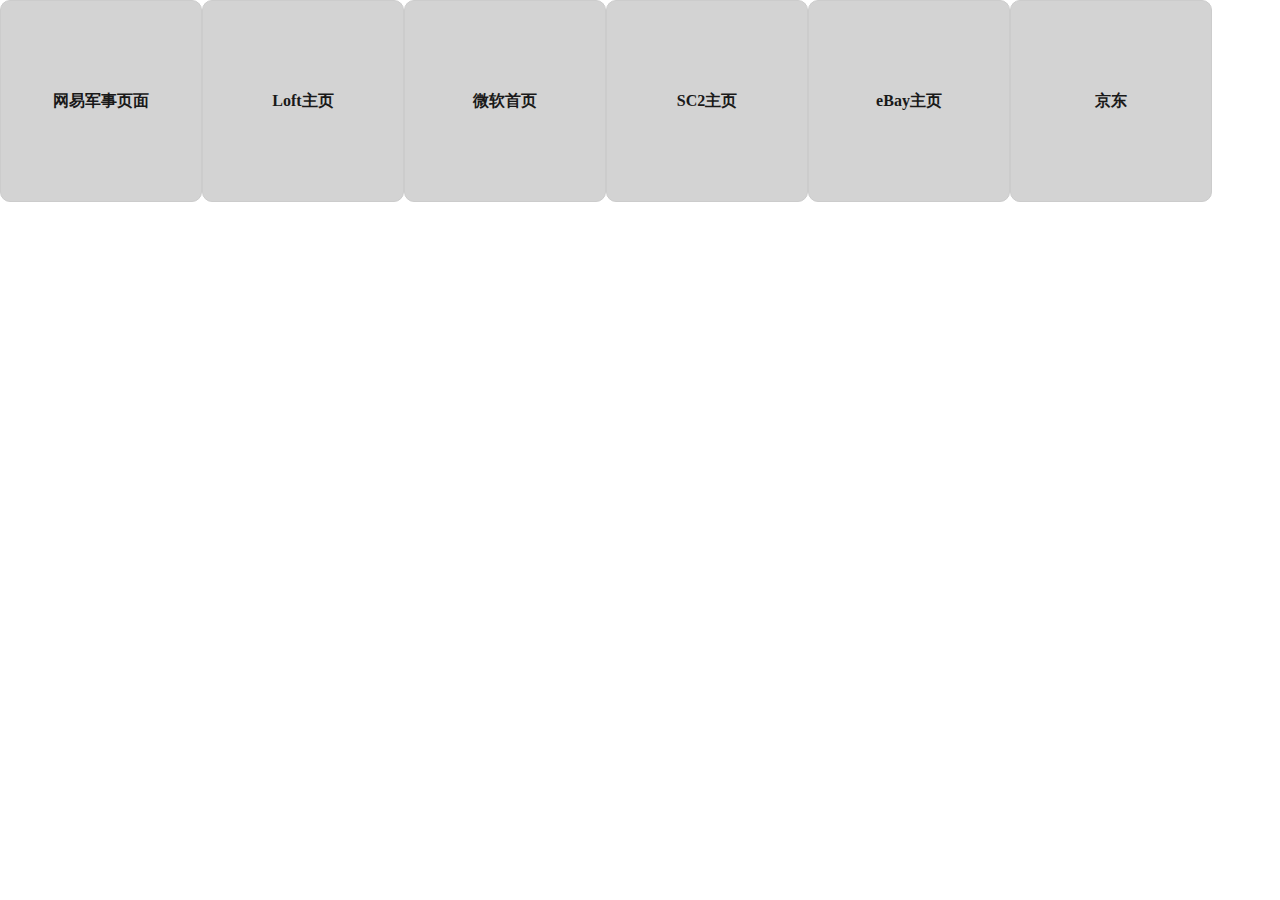
<file: Web/html/index.html>
<html>
	<head>
		<meta content="text/html; charset=utf-8" http-equiv="Content-Type">	
		<link rel="stylesheet" type="text/css" href="qq/css/index.css"></link>

	</head>
	<body>

	<div><a href="qq/index.html" class="classA">网易军事页面</a>
	<div><a href="qq/Loft.html" class="classA">Loft主页</a>
	<div><a href="qq/Microsoft.html" class="classA">微软首页</a>
	<div><a href="qq/Sc2.html" class="classA">SC2主页</a>
	<div><a href="qq/eBay.html" class="classA">eBay主页</a>
	<div><a href="qq/jd.html" class="classA">京东</a>
</div>
</body>
</html>
</file>
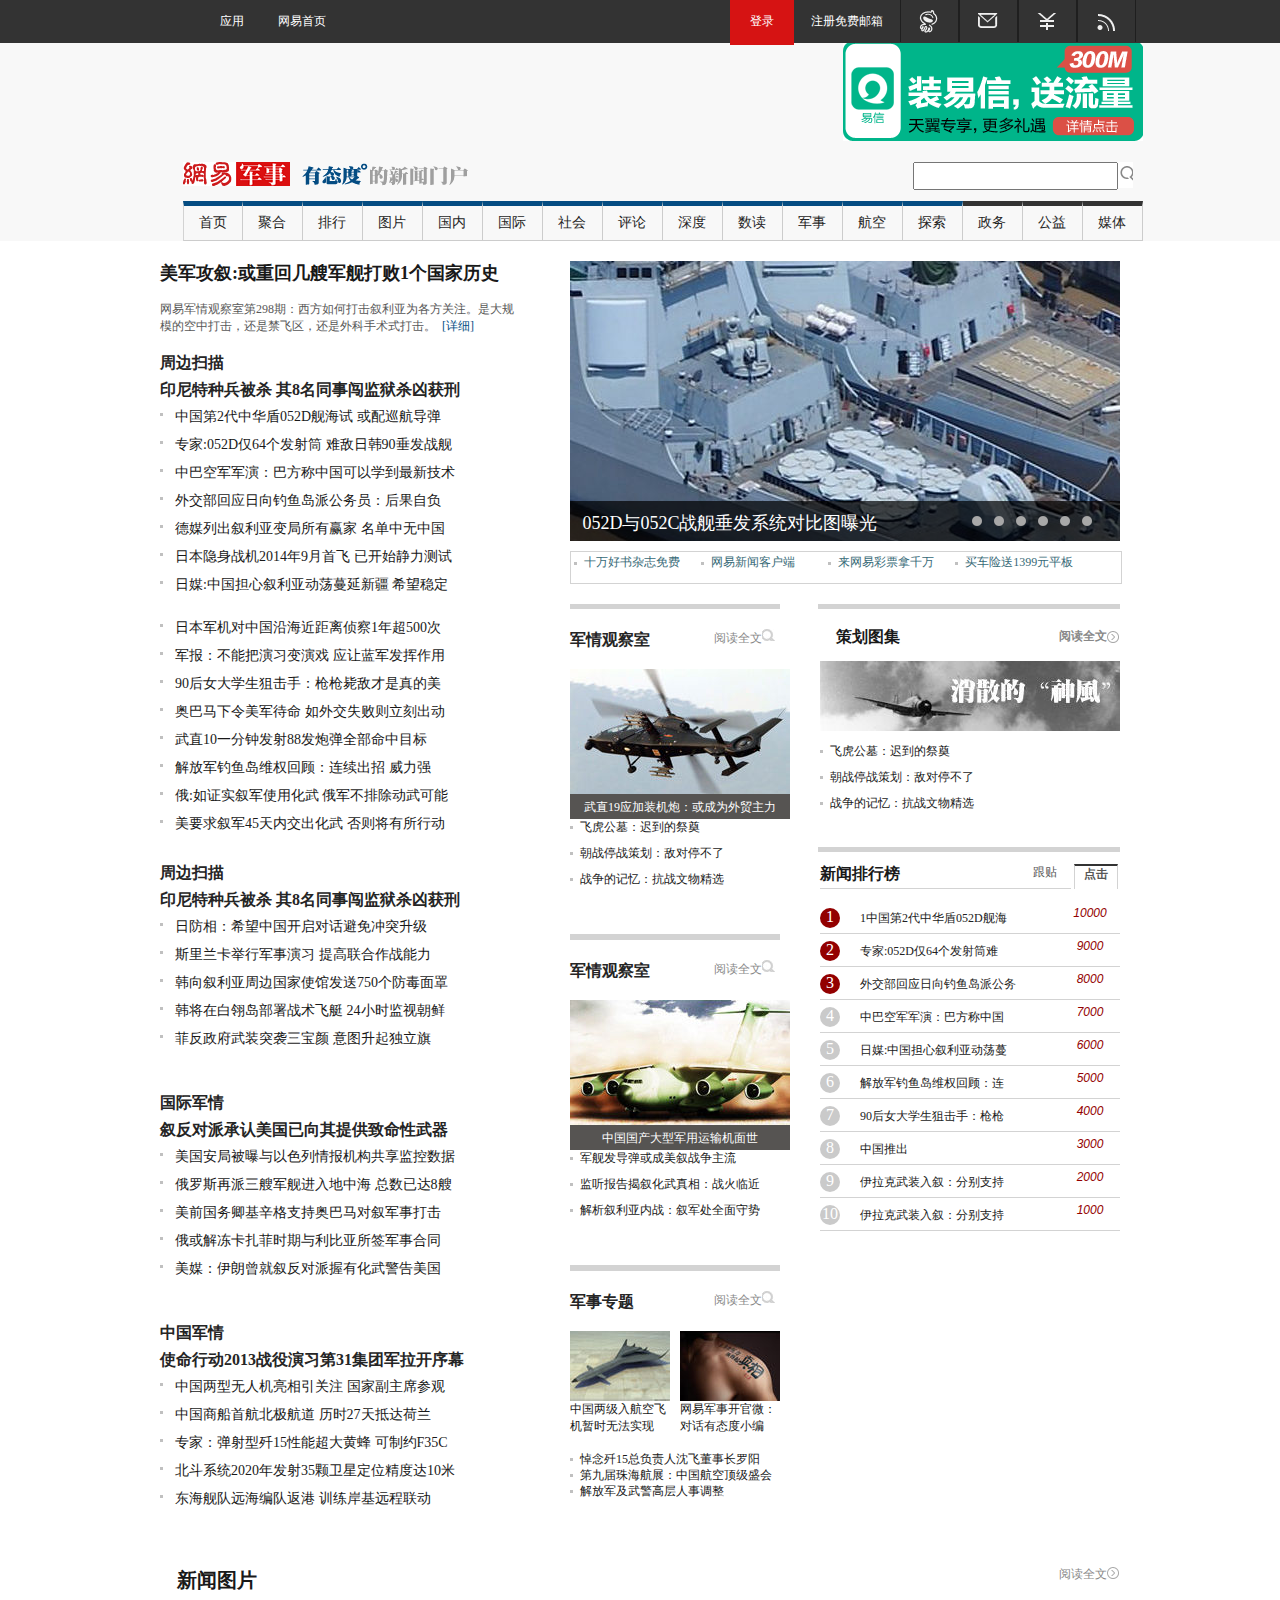
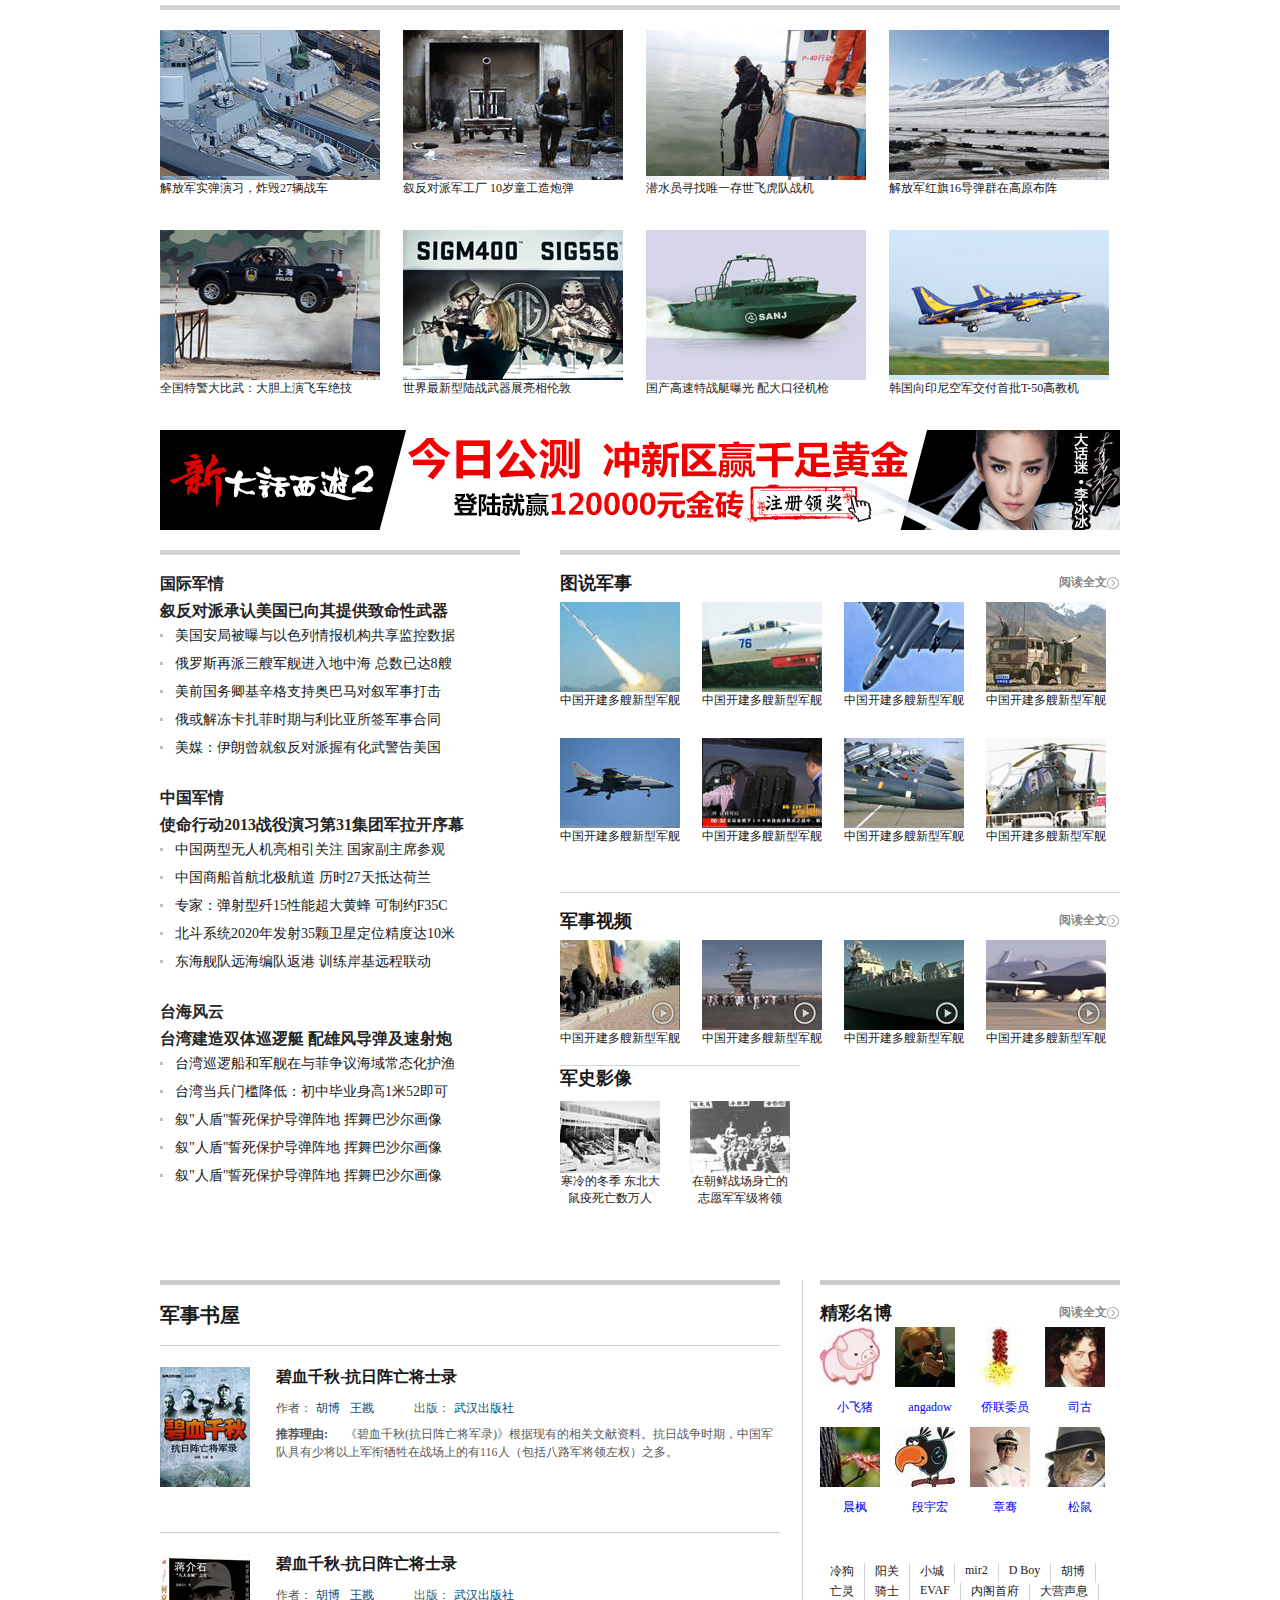
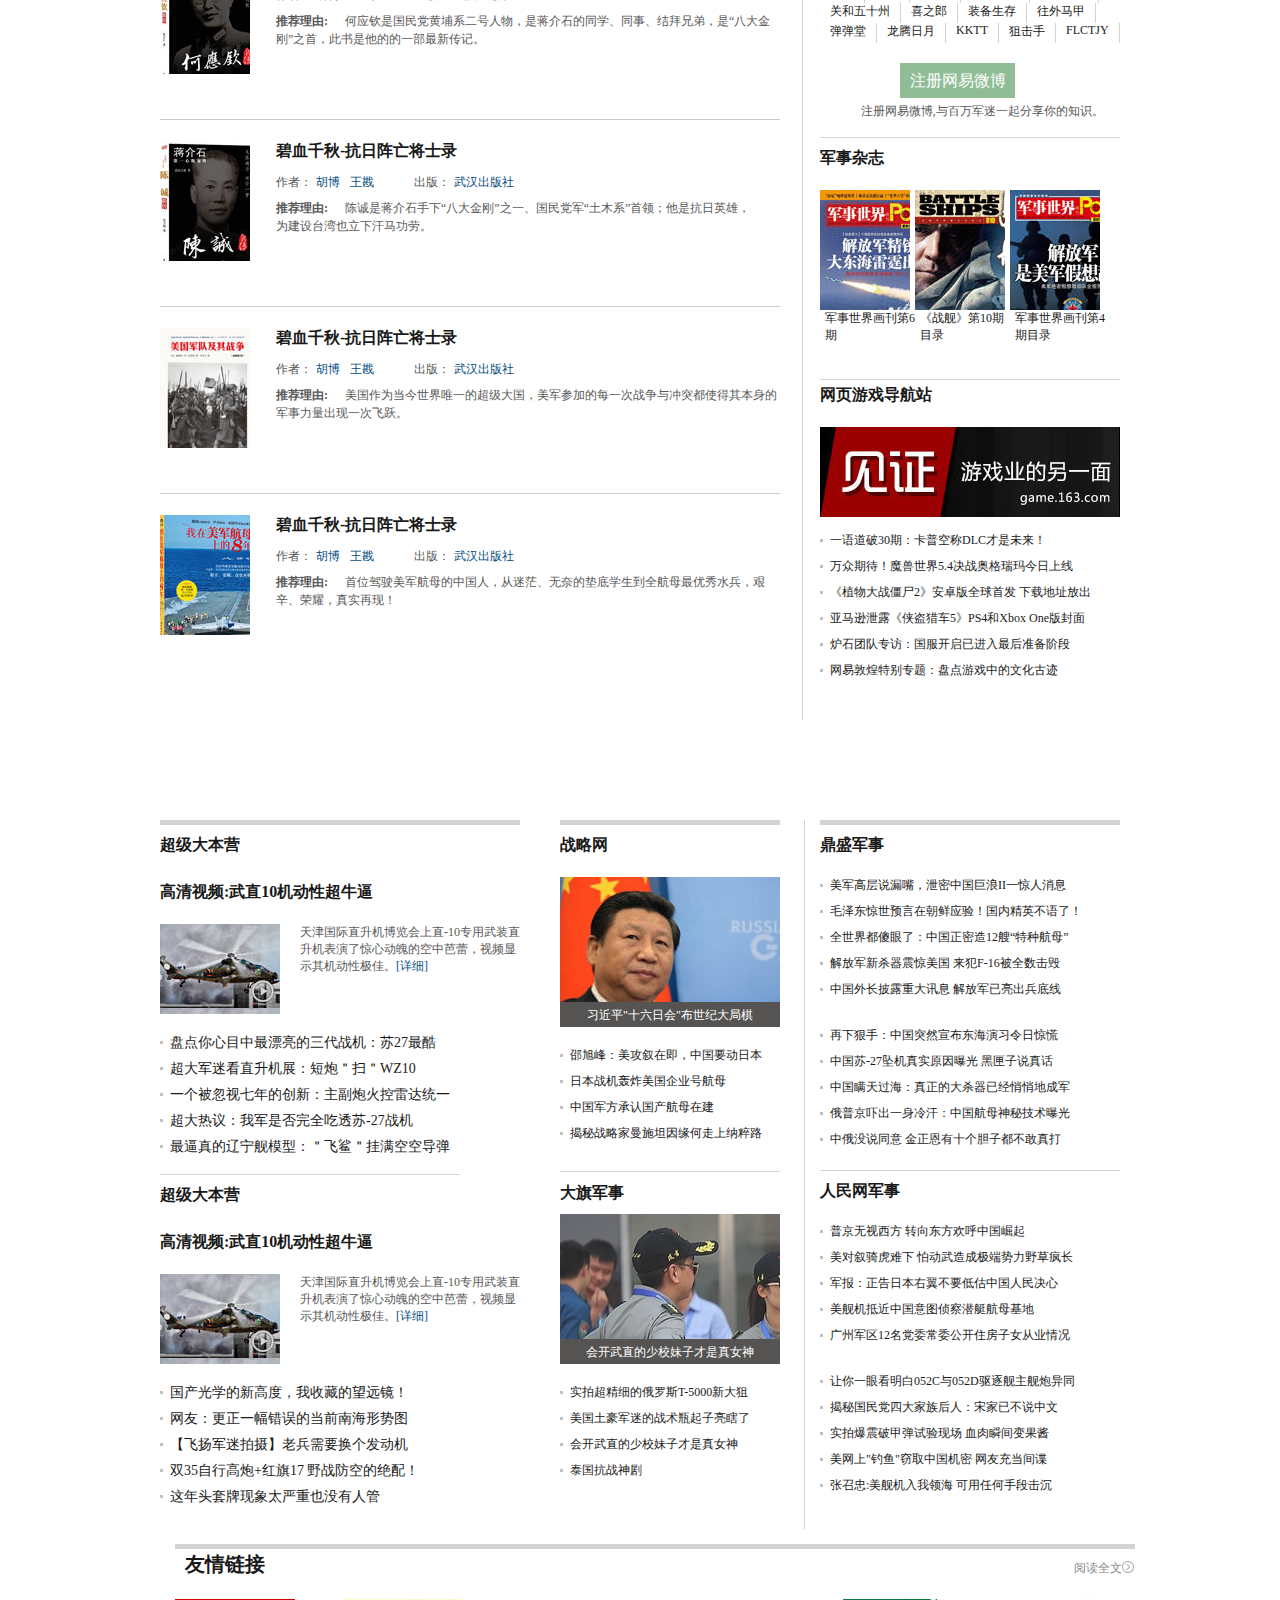
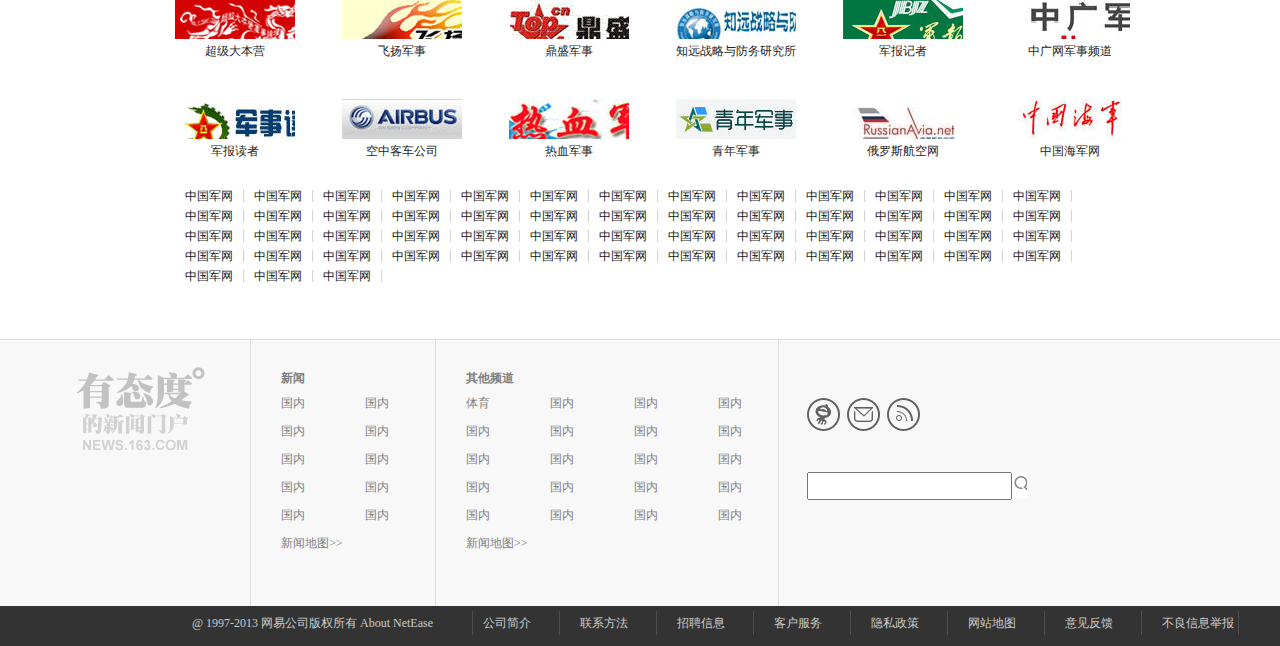
<file: Web/html/qq/index.html>
<html>
	<head>
		<meta content="text/html; charset=utf-8" http-equiv="Content-Type">	
		<link rel="stylesheet" type="text/css" href="css/index.css"></link>
		<script type="text/javascript" src="js/jQuery.js"></script>
		<script type="text/javascript" src="js/js.js"></script>
	</head>

	<body>
		<div id="TopNavi_all">
			<a id="TopNavi_yingyong"   href="#" class="topfont"   onmouseover="backgroundchange(9);" onmouseout="backgroundchange(10);">
			<div id="TopNavi_yingyong_dropdown">
				<div href="#" class="TopNavi_yingyong_d" id="TopNavi_yingyong_d_1">
					网易新闻
				</div>
				<div href="#" class="TopNavi_yingyong_d" id="TopNavi_yingyong_d_2">
					网易云音乐
				</div>
				<div href="#" class="TopNavi_yingyong_d" id="TopNavi_yingyong_d_3">
					网易云阅读
				</div>
				<div href="#" class="TopNavi_yingyong_d" id="TopNavi_yingyong_d_4">
					有道云笔记
				</div>
				<div href="#" class="TopNavi_yingyong_d" id="TopNavi_yingyong_d_5">
					网易花田
				</div>
				<div href="#" class="TopNavi_yingyong_d" id="TopNavi_yingyong_d_6">
					网易公开课
				</div>
				<div href="#" class="TopNavi_yingyong_d" id="TopNavi_yingyong_d_7">
					网易彩票
				</div>
				<div href="#" class="TopNavi_yingyong_d" id="TopNavi_yingyong_d_8">
					有道词典
				</div>
			</div>
				应用</a>

			<a id="TopNavi_swsy"  href="#" class="topfont">网易首页</a>
			<div class="top_image_1" id="div"   onmouseover="backgroundchange(1);" onmouseout="backgroundchange(2);"><a class="top_a" id="top_image_4" href="#" ></a></div>
			<div class="top_image" id="div2"   onmouseover="backgroundchange(3);" onmouseout="backgroundchange(4);"><a class="top_a" id="top_image_3"  href="#" >
			</a></div>
			<div class="top_image" id="div3"   onmouseover="backgroundchange(5);" onmouseout="backgroundchange(6);"><a class="top_a" id="top_image_2"  href="#" ></a></div>
			<div class="top_image" id="div4"   onmouseover="backgroundchange(7);" onmouseout="backgroundchange(8);"><a class="top_a" id="top_image_f"  href="#"></a></div>
			<a id="top_youxiang" onmouseover="test(1);" href="#">注册免费邮箱</a>
			<a id="top_denglu" href="#" onmouseover="test(1);" onmouseout="test(0);"   >
				<div id="TopNavi_yingyong_d_denglu">
					<div id="TopNavi_yingyong_d_dengluTitle">网易邮箱/通行证用户可直接登录</div>
					<input type="text" class="denglu_txt" id="youxiang" value="网易通行证/登录邮箱"/>
					<input type="text" class="denglu_txt" id="pwd" value="请输入密码"/>
					<div id="check">
					<input type="checkbox" id="checkbox1" />
					十天内免登陆
					<div id="forgetpwd">忘记密码？</div>
					<div id="button_dl" >登录</div>
					</div>
				</div>
				登录</a>
		</div>
	<div id="head">
		<div id="Head_js">
			<a id="afirst" href="#">新闻</a>
			<a class="first" href="">体育</a>
			<a class="first" href="">体育</a>
			<a class="first" href="">体育</a>
			<a class="first" href="">体育</a>
			<a class="first" href="">体育</a>
			<a class="first" href="">体育</a>
			<a class="first" href="">体育</a>
			<a class="first" href="">体育</a>
			<a class="first" href="">体育</a>
			<a class="first" href="">体育</a>
			<a class="first" href="">体育</a>
			<a class="first" href="">体育</a>
			<a class="first" href="">体育</a>
			<a class="first" href="">体育</a>
			<a class="first" href="">体育</a>
			<a class="first" href="">体育</a>
			<a class="first" href="">体育</a>
			<a class="first" href="">体育</a>
			<a class="first" href="">体育</a>
			<a class="first" href="">体育</a>
			<a class="first" href="">体育</a>
			<a class="first" href="">体育</a>
			<a id="last" href="#">体育</a>		
		</div>
		<div id="Head_Guanggao">
			<a id="Head_Guanggao_image_left"></a>
			<a id="Head_Guanggao_image_right"></a>
		</div>	
		<div id="Channel">	
			<a id="Channel_image_left"></a>
			<a id="Channel_image_left_2"></a>
			<div id="btnsearch">
				<div id="search_text">
					<input type="text" class="text" ></input>
				</div> 
				<div id="search_image"></div>
			</div>
		</div>
		<div id="daohang">
			<a href="#" id="dfirst">首页</a>
			<a href="#" class="d">聚合</a>
			<a href="#" class="d">排行</a>
			<a href="#" class="d">图片</a>
			<a href="#" class="d">国内</a>
			<a href="#" class="d">国际</a>
			<a href="#" class="d">社会</a>
			<a href="#" class="d">评论</a>
			<a href="#" class="d">深度</a>
			<a href="#" class="d">数读</a>
			<a href="#" class="d">军事</a>
			<a href="#" class="d">航空</a>
			<a href="#" class="d">探索</a>
			<a href="#" class="d2">政务</a>
			<a href="#" class="d2">公益</a>
			<a href="#" class="d2">媒体</a>
		</div>
	</div>
		<div id="area">
		<div id="a_blank"></div>
			<div id="main_col_left">
					<div id="newstop">
						<a id="new_up">
							美军攻叙:或重回几艘军舰打败1个国家历史
						</a>
						<div id="new_down">
							网易军情观察室第298期：西方如何打击叙利亚为各方关注。是大规模的空中打击，还是禁飞区，还是外科手术式打击。&nbsp;
							<a href="#" id="new_a">[详细]</a>
						</div>
					</div>
					<div class="lmdiv2">
						<div id="new_title"><a href="" class="new_t_a">周边扫描</a></div>
						<div id="new_title"><a href="" class="new_t_a" >印尼特种兵被杀 其8名同事闯监狱杀凶获刑</a></div>
					<li id="lmli">	<a href="#" id="lma">中国第2代中华盾052D舰海试 或配巡航导弹</a></li>
					<li id="lmli">	<a href="#" id="lma">专家:052D仅64个发射筒 难敌日韩90垂发战舰</a></li>
					<li id="lmli">	<a href="#" id="lma">中巴空军军演：巴方称中国可以学到最新技术</a></li>
					<li id="lmli">	<a href="#" id="lma">外交部回应日向钓鱼岛派公务员：后果自负</a></li>
					<li id="lmli">	<a href="#" id="lma">德媒列出叙利亚变局所有赢家 名单中无中国</a></li>
					<li id="lmli">	<a href="#" id="lma">日本隐身战机2014年9月首飞 已开始静力测试</a></li>
					<li id="lmli">	<a href="#" id="lma">日媒:中国担心叙利亚动荡蔓延新疆 希望稳定</a></li>

				

					<li id="lmli" class="margintop">	<a href="#" id="lma">日本军机对中国沿海近距离侦察1年超500次</a></li>
					
					<li id="lmli">	<a href="#" id="lma">军报：不能把演习变演戏 应让蓝军发挥作用</a></li>
					<li id="lmli">	<a href="#" id="lma">90后女大学生狙击手：枪枪毙敌才是真的美</a></li>
					<li id="lmli">	<a href="#" id="lma">奥巴马下令美军待命 如外交失败则立刻出动</a></li>
					<li id="lmli">	<a href="#" id="lma">武直10一分钟发射88发炮弹全部命中目标</a></li>
					<li id="lmli">	<a href="#" id="lma">解放军钓鱼岛维权回顾：连续出招 威力强</a></li>
					<li id="lmli">	<a href="#" id="lma">俄:如证实叙军使用化武 俄军不排除动武可能</a></li>
					<li id="lmli">	<a href="#" id="lma">美要求叙军45天内交出化武 否则将有所行动</a></li>
				
				

					</div>
				
					<div class="lmdiv">
						<div id="new_title"><a href="" class="new_t_a">周边扫描</a></div>
						<div id="new_title"><a href="" class="new_t_a" >印尼特种兵被杀 其8名同事闯监狱杀凶获刑</a></div>
					<li id="lmli">	<a href="#" id="lma">日防相：希望中国开启对话避免冲突升级</a></li>
					<li id="lmli">	<a href="#" id="lma">斯里兰卡举行军事演习 提高联合作战能力</a></li>
					<li id="lmli">	<a href="#" id="lma">韩向叙利亚周边国家使馆发送750个防毒面罩</a></li>
					<li id="lmli">	<a href="#" id="lma">韩将在白翎岛部署战术飞艇 24小时监视朝鲜</a></li>
					<li id="lmli">	<a href="#" id="lma">菲反政府武装突袭三宝颜 意图升起独立旗</a></li>
					</div>
					<div class="lmdiv">
					<div id="new_title"><a href="" class="new_t_a">国际军情</a></div>
					<div id="new_title"><a href="" class="new_t_a" >叙反对派承认美国已向其提供致命性武器</a></div>
					<li id="lmli">	<a href="#" id="lma">美国安局被曝与以色列情报机构共享监控数据</a></li>
					<li id="lmli">	<a href="#" id="lma">俄罗斯再派三艘军舰进入地中海 总数已达8艘</a></li>
					<li id="lmli">	<a href="#" id="lma">美前国务卿基辛格支持奥巴马对叙军事打击</a></li>
					<li id="lmli">	<a href="#" id="lma">俄或解冻卡扎菲时期与利比亚所签军事合同</a></li>
					<li id="lmli">	<a href="#" id="lma">美媒：伊朗曾就叙反对派握有化武警告美国</a></li>
					</div>
					<div class="lmdiv">
						<div id="new_title"><a href="" class="new_t_a">中国军情</a></div>
						<div id="new_title"><a href="" class="new_t_a" >使命行动2013战役演习第31集团军拉开序幕</a></div>
					<li id="lmli">	<a href="#" id="lma">中国两型无人机亮相引关注 国家副主席参观</a></li>
					<li id="lmli">	<a href="#" id="lma">中国商船首航北极航道 历时27天抵达荷兰</a></li>
					<li id="lmli">	<a href="#" id="lma">专家：弹射型歼15性能超大黄蜂 可制约F35C</a></li>
					<li id="lmli">	<a href="#" id="lma">北斗系统2020年发射35颗卫星定位精度达10米</a></li>
					<li id="lmli">	<a href="#" id="lma">东海舰队远海编队返港 训练岸基远程联动</a></li>
					</div>



					
			</div>
			
			<div id="main_col_right">
				<div id="image_show" href="#" onmouseover="imageMove(0);" onmouseout="imageMove(1);">
					<div id="div_changimage"></div>
					<div id="div_title" href="#">052D与052C战舰垂发系统对比图曝光</div>
					<div  class="leftorRight" id="left"  onclick="imageChangeClick(0);"></div>
					<div  class="leftorRight" id="right" onclick="imageChangeClick(1);"></div>
					<div id="circleist">
						<div class="circlediv" id="circlediv1"  onmousemove="circleChange(1,0);" onmouseout="circleChange(1,1);"></div>
						<div class="circlediv" id="circlediv2"  onmousemove="circleChange(2,0);" onmouseout="circleChange(2,1);"></div>
						<div class="circlediv" id="circlediv3"  onmousemove="circleChange(3,0);" onmouseout="circleChange(3,1);"></div>
						<div class="circlediv" id="circlediv4"  onmousemove="circleChange(4,0);" onmouseout="circleChange(4,1);"></div>
						<div class="circlediv" id="circlediv5"  onmousemove="circleChange(5,0);" onmouseout="circleChange(5,1);"></div>
						<div class="circlediv" id="circlediv6"  onmousemove="circleChange(6,0);" onmouseout="circleChange(6,1);"></div>
					</div>
				</div>
				<div id="image_show_buttom_1">	
					<ul id="image_ul">
					<li class="image_li"><a href="#" class="image_a">十万好书杂志免费</a></li>
						<li  class="image_li"><a href="#" class="image_a" >网易新闻客户端</a></li>
						<li  class="image_li"><a href="#"  class="image_a">来网易彩票拿千万</a></li>
						<li class="image_li"><a href="#"  class="image_a">买车险送1399元平板</a></li>
					</ul>
				</div>
				<div id="image_show_buttom_2_left">
					<div id="image_show_buttom_2_left_mode">
						<div id="left_a">
							<div id="left_b">
							<a href="#" id="left_c">军情观察室</a>
								<div id="left_e">
								<div id="left_f"></div>
								<a href="#" id="left_d">阅读全文</a>
								</div>
							</div>

							<a class="zlw_image" id="ba1" href="#">
					<div id="zhanwei"></div>
					<div id="inner_a">
						 武直19应加装机炮：或成为外贸主力
				</div>
						
					</a>

							<div id="left_blank"></div>

							<div id="left_a1">
								<div id="image_right_col_sdiv2">
									<a id="image_right_col_sa" href="#">
									飞虎公墓：迟到的祭奠
									<a>
								</div>
								<div id="image_right_col_sdiv2">
									<a id="image_right_col_sa" href="#">
								朝战停战策划：敌对停不了
									<a>
								</div>	
								<div id="image_right_col_sdiv2">
									<a id="image_right_col_sa" href="#">
									战争的记忆：抗战文物精选
									<a>
								</div>	
							</div>
							<div id="left_b1"></div>
						</div>
						<div id="left_a">
							<div id="left_b">
								<a href="#" id="left_c">军情观察室</a>
								<div id="left_e">
								<div id="left_f"></div>
								<a href="#" id="left_d">阅读全文</a>
								</div>
							</div>

							<a class="zlw_image" id="ba2" href="#">
					<div id="zhanwei"></div>
					<div id="inner_a">
						中国国产大型军用运输机面世
					</div>
						
					</a>

							<div id="left_blank"></div>

							<div id="left_a1">
								<div id="image_right_col_sdiv2">
									<a id="image_right_col_sa" href="#">
								军舰发导弹或成美叙战争主流
									<a>
								</div>
								<div id="image_right_col_sdiv2">
									<a id="image_right_col_sa" href="#">
									监听报告揭叙化武真相：战火临近
									<a>
								</div>	
								<div id="image_right_col_sdiv2">
									<a id="image_right_col_sa" href="#">
									解析叙利亚内战：叙军处全面守势
									<a>
								</div>	
							</div>
							<div id="left_b1"></div>
						</div>
						<div id="left_a_4" >
							<div id="left_b">
								<a href="#" id="left_c">军事专题</a>
								<div id="left_e">
								<div id="left_f"></div>
								<a href="#" id="left_d">阅读全文</a>
								</div>

							</div>
							<div id="left_b3">
								<a id="left_b61" href="#"></a>
								<div id="left_b5"><a id="left_aa" href="#">中国两级入航空飞机暂时无法实现</a></div>
							</div>
							<div id="left_b4">
								<a id="left_b62" href="#"></a>
								<div id="left_b5"><a id="left_aa" href="#">网易军事开官微：对话有态度小编</a></div>

							</div>
					<div id="left_b7">
						<div id="image_right_col_sdiv3">
									<a id="image_right_col_sa" href="#">
									悼念歼15总负责人沈飞董事长罗阳
									<a>
								</div>
								<div id="image_right_col_sdiv3">
									<a id="image_right_col_sa" href="#">
									第九届珠海航展：中国航空顶级盛会
									<a>
								</div>
								<div id="image_right_col_sdiv3">
									<a id="image_right_col_sa" href="#">
									解放军及武警高层人事调整
									<a>
								</div>
					</div>
						</div>

							


					
							


					</div>
					</div>	

					
				
				<div id="image_show_buttom_2_Right">
					<div id="image_right_top">
						<div id="image_right_col">
							<div href="#" id="image_right_col_a">
								策划图集
							</div>
							<div>
								<div id="image_right_col_di"></div>
								<a href="#" id="image_right_col_d">阅读全文</a>
							</div>
							<div id="image_right_col_blank">
							</div>
							<div id="image_right_col_i">
								<a href="#" id="image_right_col_ia"></a>
							</div>
							<div id="image_right_col_blank">
							</div>
							<div id="image_right_col_div">
								<div id="image_right_col_sdiv">
									<a id="image_right_col_sa" href="#">
									飞虎公墓：迟到的祭奠
									<a>
								</div>
								<div id="image_right_col_sdiv">
									<a id="image_right_col_sa" href="#">
									朝战停战策划：敌对停不了
									<a>
								</div>	
								<div id="image_right_col_sdiv">
									<a id="image_right_col_sa" href="#">
									战争的记忆：抗战文物精选
									<a>
								</div>	
							</div>
						</div>
					</div>

						<div id="image_right_col_blank"></div>
						<div id="image_right_col_second">
							<div id="image_right_col_second_l">新闻排行榜
							</div>
							<div id="image_right_col_second_l2"><a href="#" id="image_right_col_second_la"> 跟贴</a>
							</div>
							<div id="image_right_col_second_l3"><a href="#" id="image_right_col_second_la"> 点击</a>
							</div>
						<div id="image_right_col_blank"></div>
						<div id="image_right_col_third_tl">
							<div class="no1-3">1</div>
							<div id="image_right_col_third_tll"><a href="#" id="image_right_col_third_tlla"> 1中国第2代中华盾052D舰海</a></div>
							<div id="image_right_col_third_tlr">10000</div>
						</div>
						<div id="image_right_col_third_tl">
								<div class="no1-3">2</div>
							<div id="image_right_col_third_tll"><a href="#" id="image_right_col_third_tlla"> 专家:052D仅64个发射筒难</a></div>
							<div id="image_right_col_third_tlr">9000</div>
						</div>
						<div id="image_right_col_third_tl">
								<div class="no1-3">3</div>
							<div id="image_right_col_third_tll"><a href="#" id="image_right_col_third_tlla"> 外交部回应日向钓鱼岛派公务</a></div>
							<div id="image_right_col_third_tlr">8000</div>
						</div>
						<div id="image_right_col_third_tl">
								<div class="no3-10">4</div>
							<div id="image_right_col_third_tll"><a href="#" id="image_right_col_third_tlla"> 中巴空军军演：巴方称中国</a></div>
							<div id="image_right_col_third_tlr">7000</div>
						</div>
						<div id="image_right_col_third_tl">
							<div class="no3-10">5</div>
							<div id="image_right_col_third_tll"><a href="#" id="image_right_col_third_tlla">日媒:中国担心叙利亚动荡蔓</a></div>
							<div id="image_right_col_third_tlr">6000</div>
						</div>
						<div id="image_right_col_third_tl">
							<div class="no3-10">6</div>
							<div id="image_right_col_third_tll"><a href="#" id="image_right_col_third_tlla"> 解放军钓鱼岛维权回顾：连</a></div>
							<div id="image_right_col_third_tlr">5000</div>
						</div>
						<div id="image_right_col_third_tl">
							<div class="no3-10">7</div>
							<div id="image_right_col_third_tll"><a href="#" id="image_right_col_third_tlla"> 90后女大学生狙击手：枪枪</a></div>
							<div id="image_right_col_third_tlr">4000</div>
						</div>
						<div id="image_right_col_third_tl">
							<div class="no3-10">8</div>
							<div id="image_right_col_third_tll"><a href="#" id="image_right_col_third_tlla">中国推出</a></div>
							<div id="image_right_col_third_tlr">3000</div>
						</div>
						<div id="image_right_col_third_tl">
							<div class="no3-10">9</div>
							<div id="image_right_col_third_tll"><a href="#" id="image_right_col_third_tlla"> 伊拉克武装入叙：分别支持</a></div>
							<div id="image_right_col_third_tlr">2000</div>
						</div>
						<div id="image_right_col_third_tl">
							<div class="no3-10">10</div>
							<div id="image_right_col_third_tll"><a href="#" id="image_right_col_third_tlla"> 伊拉克武装入叙：分别支持</a></div>
							<div id="image_right_col_third_tlr">1000</div>
						</div>
						
						</div>
						<div id="image_right_col_blank"></div>
						<div id="image_right_col_im">
						</div>
				</div>
				
			</div>
		</div>
		<div id="s_">
				<div id="s_blank"></div>
				<div id="s_f_title">
					<div id="s_f_title_l">新闻图片</div>
						<div id="image_right_col_di2"></div>
					<div id="s_f_title_r"><a href="#" id="left_d">阅读全文</a></div>
				</div>
				<div id="s_newp_imagea_blank"></div>
				<div id="s_newp_imagel">
					<div class="s_newp_image">
						<a class="s_newp_imagei" id="s_newp_imagei1" href="#"></a>
						<div id="s_newp_imagea"><a href="#" id="s_newp_imagea_a">解放军实弹演习，炸毁27辆战车</a></div>
					</div>
					<div class="s_newp_image s_left">
						<a class="s_newp_imagei" id="s_newp_imagei2" href="#"></a>
						<div id="s_newp_imagea"><a href="#" id="s_newp_imagea_a">叙反对派军工厂 10岁童工造炮弹</a></div>
					</div>
					<div class="s_newp_image s_left">
						<a class="s_newp_imagei" id="s_newp_imagei3" href="#"></a>
						<div id="s_newp_imagea"><a href="#" id="s_newp_imagea_a">潜水员寻找唯一存世飞虎队战机</a></div>
					</div>
					<div class="s_newp_image s_left">
						<a class="s_newp_imagei" id="s_newp_imagei4" href="#"></a>
						<div id="s_newp_imagea"><a href="#" id="s_newp_imagea_a">解放军红旗16导弹群在高原布阵</a></div>
					</div>
					<div id="s_newp_imagea_blank"></div>
					<div class="s_newp_image">
						<a class="s_newp_imagei" id="s_newp_imagei5" href="#"></a>
						<div id="s_newp_imagea"><a href="#" id="s_newp_imagea_a">全国特警大比武：大胆上演飞车绝技</a></div>
					</div>
					<div class="s_newp_image s_left">
						<a class="s_newp_imagei" id="s_newp_imagei6" href="#"></a>
						<div id="s_newp_imagea"><a href="#" id="s_newp_imagea_a">世界最新型陆战武器展亮相伦敦</a></div>
					</div>
					<div class="s_newp_image s_left">
						<a class="s_newp_imagei" id="s_newp_imagei7" href="#"></a>
						<div id="s_newp_imagea"><a href="#" id="s_newp_imagea_a">国产高速特战艇曝光 配大口径机枪</a></div>
					</div>
					<div class="s_newp_image s_left">
						<a class="s_newp_imagei" id="s_newp_imagei8" href="#"></a>
						<div id="s_newp_imagea"><a href="#" id="s_newp_imagea_a">韩国向印尼空军交付首批T-50高教机
</a></div>
					</div>
				</div>
				<div id="s_newp_imagea_blank"></div>

				<a id="s_newp_image_tupian" href="#"></a>

				<div id="s_newp_imagea_blank"></div>
				</div>
				<div id="thfy_All">
					<div id="thfy_left">
						<div class="floatleft margintop" >
						<div id="new_title"><a href="" class="new_t_a"  >国际军情</a></div>
						<div id="new_title"><a href="" class="new_t_a" >叙反对派承认美国已向其提供致命性武器</a></div>
					<li id="lmli" >	<a href="#" id="thfy_lma" >美国安局被曝与以色列情报机构共享监控数据</a></li>
					<li id="lmli" >	<a href="#" id="thfy_lma" >俄罗斯再派三艘军舰进入地中海 总数已达8艘</a></li>
					<li id="lmli" >	<a href="#" id="thfy_lma">美前国务卿基辛格支持奥巴马对叙军事打击</a></li>
					<li id="lmli" >	<a href="#" id="thfy_lma" >俄或解冻卡扎菲时期与利比亚所签军事合同</a></li>
					<li id="lmli" >	<a href="#" id="thfy_lma" >美媒：伊朗曾就叙反对派握有化武警告美国</a></li>
					</div>
					<div id="thfy_blank"></div>
					<div class="floatleft">
					<div id="new_title"><a href="" class="new_t_a" >中国军情</a></div>
						<div id="new_title"><a href="" class="new_t_a" >使命行动2013战役演习第31集团军拉开序幕</a></div>
					<li id="lmli" >	<a href="#" id="thfy_lma" >中国两型无人机亮相引关注 国家副主席参观</a></li>
					<li id="lmli" >	<a href="#" id="thfy_lma" >中国商船首航北极航道 历时27天抵达荷兰</a></li>
					<li id="lmli" >	<a href="#" id="thfy_lma">专家：弹射型歼15性能超大黄蜂 可制约F35C</a></li>
					<li id="lmli" >	<a href="#" id="thfy_lma" >北斗系统2020年发射35颗卫星定位精度达10米</a></li>
					<li id="lmli" >	<a href="#" id="thfy_lma" >东海舰队远海编队返港 训练岸基远程联动</a></li>
					</div>
					<div id="thfy_blank"></div>
					<div class="floatleft">
					<div id="new_title"><a href="" class="new_t_a" >台海风云</a></div>
						<div id="new_title"><a href="" class="new_t_a" >台湾建造双体巡逻艇 配雄风导弹及速射炮</a></div>
					<li id="lmli" >	<a href="#" id="thfy_lma" >台湾巡逻船和军舰在与菲争议海域常态化护渔</a></li>
					<li id="lmli" >	<a href="#" id="thfy_lma" >台湾当兵门槛降低：初中毕业身高1米52即可</a></li>
					<li id="lmli" >	<a href="#" id="thfy_lma">叙"人盾"誓死保护导弹阵地 挥舞巴沙尔画像</a></li>
					<li id="lmli" >	<a href="#" id="thfy_lma" >叙"人盾"誓死保护导弹阵地 挥舞巴沙尔画像</a></li>
					<li id="lmli" >	<a href="#" id="thfy_lma" >叙"人盾"誓死保护导弹阵地 挥舞巴沙尔画像</a></li>
					</div>
					</div>
				
					<div id="thfy_right">
						<div id="tsjs_title">
						<div id="tsjs_title_l" class="fontc">图说军事</div>
						<div>
								<div id="image_right_col_di"></div>
								<a href="#" id="image_right_col_d">阅读全文</a>
						</div>
						<div id="tsjs_tupianqu">
							<div id="tsjs_imageall" >
									<div class="tsjs_imageTop" id="tsjs_imageTop1"></div>
								<div id="tsjs_imagebuttom"><a class="fontn"  href="#">中国开建多艘新型军舰</a></div>
								</div>
							<div id="tsjs_imageall"  class="marginleft" href="#">
								<div class="tsjs_imageTop" id="tsjs_imageTop2"></div>
								<div id="tsjs_imagebuttom"><a class="fontn">中国开建多艘新型军舰</a></div>
							</div>
								<div id="tsjs_imageall"  class="marginleft" href="#">
								<div class="tsjs_imageTop" id="tsjs_imageTop3"></div>
								<div id="tsjs_imagebuttom"><a class="fontn">中国开建多艘新型军舰</a></div>
							</div>
								<div id="tsjs_imageall"  class="marginleft" href="#">
								<div class="tsjs_imageTop" id="tsjs_imageTop4"></div>
								<div id="tsjs_imagebuttom"><a class="fontn">中国开建多艘新型军舰</a></div>
							</div>
							<div id="tsjs_imageall" class="margintop">
								<div class="tsjs_imageTop" id="tsjs_imageTop5"></div>
								<div id="tsjs_imagebuttom"><a class="fontn" href="#">中国开建多艘新型军舰</a></div>
							</div>
							<div id="tsjs_imageall"  class="marginleft margintop">
								<div class="tsjs_imageTop" id="tsjs_imageTop6"></div>
								<div id="tsjs_imagebuttom"><a class="fontn" href="#">中国开建多艘新型军舰</a></div>
							</div>
							<div id="tsjs_imageall"  class="marginleft margintop">
								<div class="tsjs_imageTop" id="tsjs_imageTop7"></div>
								<div id="tsjs_imagebuttom"><a class="fontn" href="#">中国开建多艘新型军舰</a></div>
							</div>
							<div id="tsjs_imageall"  class="marginleft margintop">
								<div class="tsjs_imageTop" id="tsjs_imageTop8"></div>
								<div id="tsjs_imagebuttom"><a class="fontn" href="#">中国开建多艘新型军舰</a></div>
							</div>						
						</div>

					<div id="tsjs_jssp">
						<div id="tsjs_title_l" class="fontc">军事视频</div>
						<div>
								<div id="image_right_col_di"></div>
								<a href="#" id="image_right_col_d">阅读全文</a>
						</div>
						<div  id="changeheight">
							<div id="tsjs_imageall" >
								<div class="tsjs_imageTop" id="tsjs_imageTop9"></div>
								<div id="tsjs_imagebuttom"><a class="fontn"  href="#">中国开建多艘新型军舰</a></div>
								</div>
							<div id="tsjs_imageall"  class="marginleft" href="#">
								<div class="tsjs_imageTop" id="tsjs_imageTop10"></div>
								<div id="tsjs_imagebuttom"><a class="fontn">中国开建多艘新型军舰</a></div>
							</div>
								<div id="tsjs_imageall"  class="marginleft" href="#">
								<div class="tsjs_imageTop" id="tsjs_imageTop11"></div>
								<div id="tsjs_imagebuttom"><a class="fontn">中国开建多艘新型军舰</a></div>
							</div>
								<div id="tsjs_imageall"  class="marginleft" href="#">
								<div class="tsjs_imageTop" id="tsjs_imageTop12"></div>
								<div id="tsjs_imagebuttom"><a class="fontn">中国开建多艘新型军舰</a></div>
							</div>
						</div>
						<div id="jsyx">
							<div id="jsyx_left">
								<div id="jsyx_title" class="fontc">军史影像</div>
								<div id="jsyx_down">
									<div id="jsyx_imagealll">
										<div id="jsyx_image"></div>
										<div id="jsyx_imaged"><a class="fontn" href="#">寒冷的冬季 东北大鼠疫死亡数万人</a></div>
									</div>
									<div id="jsyx_imageallr">
										<div id="jsyx_image1"></div>
										<div id="jsyx_imaged"><a class="fontn" href="#">    在朝鲜战场身亡的志愿军军级将领</a></div>
									</div>
								</div>
							</div>

							<div id="jsyx_right"></div>
						
					</div>
					</div>

					</div>

					</div>	
				</div>

				
				
		<div id="jssw">
				<div id="jssw_left">
				<div id="jssw_left1">
			<div id="jssw_left1_titile">军事书屋
			</div>
			<div id="jssw_left1_col">
				<div id="jssw_left1_col_all">
					<a class="jssw_left1_col_image" id="jssw_left1_col_image1" href="#">
					</a>
					<div id="jssw_left1_col_right">
						<div id="jssw_left1_col_right_1">碧血千秋-抗日阵亡将士录
						</div>
						<div id="jssw_left1_col_right_2">
							<div class="jssw_left1_col_right_zuozhe">作者：</div>
							<a href="#" class="jssw_left1_col_right_zuozhemingzi" id="jssw_zuozhe_width">胡博</a>
							<a href="#" class="jssw_left1_col_right_zuozhemingzi" id="jssw_zuozhe_width">王戡</a>
							<div class="jssw_left1_col_right_zuozhe" id="jssw_left1_col_right_chuban">出版：</div>
							<a href="#" class="jssw_left1_col_right_zuozhemingzi" id="jssw_chubanshe_width">武汉出版社</a>
							<div></div>
						</div>
						<div id="tjly">推荐理由:</div>
						<div id="tjly_right">《碧血千秋(抗日阵亡将军录)》根据现有的相关文献资料。抗日战争时期，中国军</div>
						<div id="tjly_bottom">队具有少将以上军衔牺牲在战场上的有116人（包括八路军将领左权）之多。</div>
					</div>
				</div>
			</div>
			<div id="jssw_left1_col">
				<div id="jssw_left1_col_all">
						<a class="jssw_left1_col_image" id="jssw_left1_col_image2" href="#">
					</a>
					<div id="jssw_left1_col_right">
						<div id="jssw_left1_col_right_1">碧血千秋-抗日阵亡将士录
						</div>
						<div id="jssw_left1_col_right_2">
							<div class="jssw_left1_col_right_zuozhe">作者：</div>
							<a href="#" class="jssw_left1_col_right_zuozhemingzi" id="jssw_zuozhe_width">胡博</a>
							<a href="#" class="jssw_left1_col_right_zuozhemingzi" id="jssw_zuozhe_width">王戡</a>
							<div class="jssw_left1_col_right_zuozhe" id="jssw_left1_col_right_chuban">出版：</div>
							<a href="#" class="jssw_left1_col_right_zuozhemingzi" id="jssw_chubanshe_width">武汉出版社</a>
							<div></div>
						</div>
						<div id="tjly">推荐理由:</div>
						<div id="tjly_right">何应钦是国民党黄埔系二号人物，是蒋介石的同学、同事、结拜兄弟，是“八大金</div>
						<div id="tjly_bottom">刚”之首，此书是他的的一部最新传记。</div>
					</div>
				</div>
			</div>
			<div id="jssw_left1_col">
				<div id="jssw_left1_col_all">
						<a class="jssw_left1_col_image" id="jssw_left1_col_image3" href="#">
					</a>
					<div id="jssw_left1_col_right">
						<div id="jssw_left1_col_right_1">碧血千秋-抗日阵亡将士录
						</div>
						<div id="jssw_left1_col_right_2">
							<div class="jssw_left1_col_right_zuozhe">作者：</div>
							<a href="#" class="jssw_left1_col_right_zuozhemingzi" id="jssw_zuozhe_width">胡博</a>
							<a href="#" class="jssw_left1_col_right_zuozhemingzi" id="jssw_zuozhe_width">王戡</a>
							<div class="jssw_left1_col_right_zuozhe" id="jssw_left1_col_right_chuban">出版：</div>
							<a href="#" class="jssw_left1_col_right_zuozhemingzi" id="jssw_chubanshe_width">武汉出版社</a>
							<div></div>
						</div>
						<div id="tjly">推荐理由:</div>
						<div id="tjly_right">陈诚是蒋介石手下“八大金刚”之一、国民党军“土木系”首领；他是抗日英雄，</div>
						<div id="tjly_bottom">为建设台湾也立下汗马功劳。</div>
					</div>
				</div>
			</div>
			<div id="jssw_left1_col">
				<div id="jssw_left1_col_all">
					<a class="jssw_left1_col_image" id="jssw_left1_col_image4" href="#">
					</a>
					<div id="jssw_left1_col_right">
						<div id="jssw_left1_col_right_1">碧血千秋-抗日阵亡将士录
						</div>
						<div id="jssw_left1_col_right_2">
							<div class="jssw_left1_col_right_zuozhe">作者：</div>
							<a href="#" class="jssw_left1_col_right_zuozhemingzi" id="jssw_zuozhe_width">胡博</a>
							<a href="#" class="jssw_left1_col_right_zuozhemingzi" id="jssw_zuozhe_width">王戡</a>
							<div class="jssw_left1_col_right_zuozhe" id="jssw_left1_col_right_chuban">出版：</div>
							<a href="#" class="jssw_left1_col_right_zuozhemingzi" id="jssw_chubanshe_width">武汉出版社</a>
							<div></div>
						</div>
						<div id="tjly">推荐理由:</div>
						<div id="tjly_right">美国作为当今世界唯一的超级大国，美军参加的每一次战争与冲突都使得其本身的</div>
						<div id="tjly_bottom">军事力量出现一次飞跃。</div>
					</div>
				</div>
			</div>
			<div id="jssw_left1_col">
				<div id="jssw_left1_col_all">
						<a class="jssw_left1_col_image" id="jssw_left1_col_image5" href="#">
					</a>
					<div id="jssw_left1_col_right">
						<div id="jssw_left1_col_right_1">碧血千秋-抗日阵亡将士录
						</div>
						<div id="jssw_left1_col_right_2">
							<div class="jssw_left1_col_right_zuozhe">作者：</div>
							<a href="#" class="jssw_left1_col_right_zuozhemingzi" id="jssw_zuozhe_width">胡博</a>
							<a href="#" class="jssw_left1_col_right_zuozhemingzi" id="jssw_zuozhe_width">王戡</a>
							<div class="jssw_left1_col_right_zuozhe" id="jssw_left1_col_right_chuban">出版：</div>
							<a href="#" class="jssw_left1_col_right_zuozhemingzi" id="jssw_chubanshe_width">武汉出版社</a>
							<div></div>
						</div>
						<div id="tjly">推荐理由:</div>
						<div id="tjly_right">首位驾驶美军航母的中国人，从迷茫、无奈的垫底学生到全航母最优秀水兵，艰</div>
						<div id="tjly_bottom">辛、荣耀，真实再现！</div>
					</div>
				</div>
			</div>
				</div>
				</div>
				<div id="jssw_right">
		<div id="jssw_right1">
			<div id="jcmb_title">
			<div id="tsjs_title_l" class="fontc">精彩名博</div>
						<div>
								<div id="image_right_col_di"></div>
								<a href="#" id="image_right_col_d">阅读全文</a>
						</div>
					</div>
					<div id="jcmb_list">
						<div class="jcmb_imagel">
							<a class="jcmb_image11" href="#" id="jcmb_image11_1"></a>
							<a id="jcmb_zzname" href="#">小飞猪</a>
						</div>
						<div class="jcmb_imagel" id="jcmb_imagel_m">		<a class="jcmb_image11" href="#" id="jcmb_image11_2"></a>
								<a id="jcmb_zzname" href="#">angadow</a></div>
						<div class="jcmb_imagel" id="jcmb_imagel_m">		<a class="jcmb_image11" href="#" id="jcmb_image11_3"></a>
								<a id="jcmb_zzname" href="#">侨联委员</a></div>
						<div class="jcmb_imagel" id="jcmb_imagel_m">		<a class="jcmb_image11" href="#" id="jcmb_image11_4"></a>
								<a id="jcmb_zzname" href="#">司古</a></div>
						<div class="jcmb_imagel">		<a class="jcmb_image11" href="#" id="jcmb_image11_5"></a>
								<a id="jcmb_zzname" href="#">晨枫</a></div>
						<div class="jcmb_imagel" id="jcmb_imagel_m">		<a class="jcmb_image11" href="#" id="jcmb_image11_6"></a>
							<a id="jcmb_zzname" href="#">段宇宏</a></div>
						<div class="jcmb_imagel" id="jcmb_imagel_m">		<a class="jcmb_image11" href="#" id="jcmb_image11_7"></a>
								<a id="jcmb_zzname" href="#">章骞</a></div>
						<div class="jcmb_imagel" id="jcmb_imagel_m">		<a class="jcmb_image11" href="#" id="jcmb_image11_8"></a>
								<a id="jcmb_zzname" href="#">松鼠</a></div>
					</div>
					<div id="jcmb_namediv">
						<a id="jcmb_name" href="#">冷狗</a>
					    <a id="jcmb_name" href="#">阳关</a>
						<a id="jcmb_name" href="#">小城</a>
						<a id="jcmb_name" href="#">mir2</a>
						<a id="jcmb_name" href="#">D Boy</a>
					    <a id="jcmb_name" href="#">胡博</a>
						<a id="jcmb_name" href="#">亡灵</a>
						<a id="jcmb_name" href="#">骑士</a>
						<a id="jcmb_name" href="#">EVAF</a>
					    <a id="jcmb_name" href="#">内阁首府</a>
						<a id="jcmb_name" href="#">大营声息</a>
						<a id="jcmb_name" href="#">关和五十州</a>
						<a id="jcmb_name" href="#">喜之郎</a>
					    <a id="jcmb_name" href="#">装备生存</a>
						<a id="jcmb_name" href="#">往外马甲</a>
						<a id="jcmb_name" href="#">弹弹堂</a>
						<a id="jcmb_name" href="#">龙腾日月</a>
					    <a id="jcmb_name" href="#">KKTT</a>
						<a id="jcmb_name" href="#">狙击手</a>
						<a id="jcmb_name" href="#">FLCTJY</a>
					</div>
					<a id="jcmb_button" href="#">注册网易微博</a>
					<div id="jcmb_tps">注册网易微博,与百万军迷一起分享你的知识。</div>
					<div id="jszz">
						<div id="jszz_title">军事杂志</div>
						<div id="jszz_list">
							<a class="jszz_image" href="#"></a>
							<a class="imagemargin" id="imagemargin1" href="#"></a>
							<a class="imagemargin" id="imagemargin2" href="#"></a>
							<a href="#" id="jszz_shuoming1" class="imagemargin">军事世界画刊第6期</a>
							<a href="#" id="jszz_shuoming1" class="imagemargin">《战舰》第10期目录</a>
							<a href="#" id="jszz_shuoming1" class="imagemargin">军事世界画刊第4期目录</a>
						</div>		
					</div>
					<div id="wyyxdhz">
							<div id="jszz_title2">网页游戏导航站</div>
							<div id="jszz_buttom_image"></div>
							<div id="jszz_buttom_artitle">
								<div id="image_right_col_sdiv5">
									<a id="image_right_col_sa" href="#">
									一语道破30期：卡普空称DLC才是未来！
									<a>
								</div>
								<div id="image_right_col_sdiv5">
									<a id="image_right_col_sa" href="#">
									万众期待！魔兽世界5.4决战奥格瑞玛今日上线
									<a>
								</div>
								<div id="image_right_col_sdiv5">
									<a id="image_right_col_sa" href="#">
									《植物大战僵尸2》安卓版全球首发 下载地址放出
									<a>
								</div>
								<div id="image_right_col_sdiv5">
									<a id="image_right_col_sa" href="#">
									亚马逊泄露《侠盗猎车5》PS4和Xbox One版封面
									<a>
								</div>
								<div id="image_right_col_sdiv5">
									<a id="image_right_col_sa" href="#">
									炉石团队专访：国服开启已进入最后准备阶段
									<a>
								</div>
								<div id="image_right_col_sdiv5">
									<a id="image_right_col_sa" href="#">
									网易敦煌特别专题：盘点游戏中的文化古迹
									<a>
								</div>
							</div>
					</div>
		</div>
			
		</div>
	</div>
	<div id="wyqcsx">
	</div>
	<div id="cjdby">


		<div id="cjdby_left">
			<div id="cjdby_left_1">
				<div id="jszz_title">超级大本营</div>
				<a id="jszz_title2" href="#">高清视频:武直10机动性超牛逼</a>
				<a id="jszz_image1" href="#"></a>
				<div id="new_down1" href="#">天津国际直升机博览会上直-10专用武装直升机表演了惊心动魄的空中芭蕾，视频显示其机动性极佳。<a href="#" id="new_a">[详细]</a></div>
				<div id="jszz_blank"></div>
				<div id="image_right_col_sdiv4">
									<a id="image_right_col_sa" href="#">
									盘点你心目中最漂亮的三代战机：苏27最酷
									<a>
				</div>
				<div id="image_right_col_sdiv4">
									<a id="image_right_col_sa" href="#">
									超大军迷看直升机展：短炮＂扫＂WZ10
									<a>
				</div>
				<div id="image_right_col_sdiv4">
									<a id="image_right_col_sa" href="#">
									一个被忽视七年的创新：主副炮火控雷达统一
									<a>
				</div>
				<div id="image_right_col_sdiv4">
									<a id="image_right_col_sa" href="#">
									超大热议：我军是否完全吃透苏-27战机
									<a>
				</div>
				<div id="image_right_col_sdiv4">
									<a id="image_right_col_sa" href="#">
									最逼真的辽宁舰模型：＂飞鲨＂挂满空空导弹
									<a>
				</div>
				
				
				<div id="jszz_title" class="bordertop">超级大本营</div>
				<a id="jszz_title2" href="#">高清视频:武直10机动性超牛逼</a>
				<a id="jszz_image1" href="#"></a>
				<div id="new_down1" href="#">天津国际直升机博览会上直-10专用武装直升机表演了惊心动魄的空中芭蕾，视频显示其机动性极佳。<a href="#" id="new_a">[详细]</a></div>
				<div id="jszz_blank"></div>
				<div id="image_right_col_sdiv4">
									<a id="image_right_col_sa" href="#">
									国产光学的新高度，我收藏的望远镜！
									<a>
				</div>
				<div id="image_right_col_sdiv4">
									<a id="image_right_col_sa" href="#">
									网友：更正一幅错误的当前南海形势图
									<a>
				</div>
				<div id="image_right_col_sdiv4">
									<a id="image_right_col_sa" href="#">
									【飞扬军迷拍摄】老兵需要换个发动机
									<a>
				</div>
				<div id="image_right_col_sdiv4">
									<a id="image_right_col_sa" href="#">
									双35自行高炮+红旗17 野战防空的绝配！
									<a>
				</div>
				<div id="image_right_col_sdiv4">
									<a id="image_right_col_sa" href="#">
									这年头套牌现象太严重也没有人管
									<a>
				</div>
			</div>
				
			

			<div id="cjdby_left_2">
					<div id="jszz_title1">战略网</div>
					<a class="zlw_image" href="#" id="zlw_image1">
					<div id="zhanwei"></div>
					<div id="inner_a">
						习近平"十六日会"布世纪大局棋
					</div>
						
					</a>
					<div id="jszz_blank"></div>
					<div id="image_right_col_sdiv2">
									<a id="image_right_col_sa" href="#">
									邵旭峰：美攻叙在即，中国要动日本
									<a>
					</div>
					<div id="image_right_col_sdiv2">
									<a id="image_right_col_sa" href="#">
									日本战机轰炸美国企业号航母
									<a>
					</div>
					<div id="image_right_col_sdiv2">
									<a id="image_right_col_sa" href="#">
									中国军方承认国产航母在建
									<a>
					</div>
					<div id="image_right_col_sdiv2">
									<a id="image_right_col_sa" href="#">
									揭秘战略家曼施坦因缘何走上纳粹路
									<a>
					</div>
					<div id="jszz_title3">大旗军事</div>	
						<a class="zlw_image" href="#" id="zlw_image2">
					<div id="zhanwei"></div>
					<div id="inner_a">
						会开武直的少校妹子才是真女神
					</div>
						
					</a>
						<div id="jszz_blank"></div>
						<div id="image_right_col_sdiv2">
									<a id="image_right_col_sa" href="#">
									实拍超精细的俄罗斯T-5000新大狙
									<a>
				</div>
				<div id="image_right_col_sdiv2">
									<a id="image_right_col_sa" href="#">
									美国土豪军迷的战术瓶起子亮瞎了
									<a>
				</div>
				<div id="image_right_col_sdiv2">
									<a id="image_right_col_sa" href="#">
									会开武直的少校妹子才是真女神
									<a>
				</div>
				<div id="image_right_col_sdiv2">
									<a id="image_right_col_sa" href="#">
									泰国抗战神剧
									<a>
				</div>


			</div>
		</div>
		<div id="cjdby_right">
			<div id="cjdby_right_1">
				<div id="jszz_title">鼎盛军事</div>
							<div id="jszz_buttom_artitle">
								<div id="image_right_col_sdiv5">
									<a id="image_right_col_sa" href="#">
									美军高层说漏嘴，泄密中国巨浪II一惊人消息
									<a>
								</div>
								<div id="image_right_col_sdiv5">
									<a id="image_right_col_sa" href="#">
									毛泽东惊世预言在朝鲜应验！国内精英不语了！
									<a>
								</div>
								<div id="image_right_col_sdiv5">
									<a id="image_right_col_sa" href="#">
									全世界都傻眼了：中国正密造12艘“特种航母”
									<a>
								</div>
								<div id="image_right_col_sdiv5">
									<a id="image_right_col_sa" href="#">
									解放军新杀器震惊美国 来犯F-16被全数击毁
									<a>
								</div>
								<div id="image_right_col_sdiv5">
									<a id="image_right_col_sa" href="#">
									中国外长披露重大讯息 解放军已亮出兵底线
									<a>
								</div>
								<div id="jszz_blank"></div>
									<div id="image_right_col_sdiv5">
									<a id="image_right_col_sa" href="#">
									再下狠手：中国突然宣布东海演习令日惊慌
									<a>
								</div>
									<div id="image_right_col_sdiv5">
									<a id="image_right_col_sa" href="#">
									中国苏-27坠机真实原因曝光 黑匣子说真话
									<a>
								</div>
									<div id="image_right_col_sdiv5">
									<a id="image_right_col_sa" href="#">
									中国瞒天过海：真正的大杀器已经悄悄地成军
									<a>
								</div>
									<div id="image_right_col_sdiv5">
									<a id="image_right_col_sa" href="#">
									俄普京吓出一身冷汗：中国航母神秘技术曝光
									<a>
								</div>
									<div id="image_right_col_sdiv5">
									<a id="image_right_col_sa" href="#">
									中俄没说同意 金正恩有十个胆子都不敢真打
									<a>
								</div>
							</div>
			</div>
				<div id="bordertop1">
				<div id="jszz_title" >人民网军事</div>
							<div id="jszz_buttom_artitle">
								<div id="image_right_col_sdiv5">
									<a id="image_right_col_sa" href="#">
									普京无视西方 转向东方欢呼中国崛起
									<a>
								</div>
								<div id="image_right_col_sdiv5">
									<a id="image_right_col_sa" href="#">
									美对叙骑虎难下 怕动武造成极端势力野草疯长
									<a>
								</div>
								<div id="image_right_col_sdiv5">
									<a id="image_right_col_sa" href="#">
									军报：正告日本右翼不要低估中国人民决心
									<a>
								</div>
								<div id="image_right_col_sdiv5">
									<a id="image_right_col_sa" href="#">
									美舰机抵近中国意图侦察潜艇航母基地
									<a>
								</div>
								<div id="image_right_col_sdiv5">
									<a id="image_right_col_sa" href="#">
									广州军区12名党委常委公开住房子女从业情况
									<a>
								</div>
								<div id="jszz_blank"></div>
									<div id="image_right_col_sdiv5">
									<a id="image_right_col_sa" href="#">
									让你一眼看明白052C与052D驱逐舰主舰炮异同
									<a>
								</div>
									<div id="image_right_col_sdiv5">
									<a id="image_right_col_sa" href="#">
									揭秘国民党四大家族后人：宋家已不说中文
									<a>
								</div>
									<div id="image_right_col_sdiv5">
									<a id="image_right_col_sa" href="#">
									实拍爆震破甲弹试验现场 血肉瞬间变果酱
									<a>
								</div>
									<div id="image_right_col_sdiv5">
									<a id="image_right_col_sa" href="#">
									美网上"钓鱼"窃取中国机密 网友充当间谍
									<a>
								</div>
									<div id="image_right_col_sdiv5">
									<a id="image_right_col_sa" href="#">
									张召忠:美舰机入我领海 可用任何手段击沉
									<a>
								</div>
							</div>
			</div>
		</div>
	</div>
		<div id="yqlj">
			<div id="yqlj_yqlj">友情链接</div>
			<div id="image_right_col_di2"></div>
				<div id="s_f_title_r"><a href="#" id="left_d">阅读全文</a></div>
			<div id="yqlj_div">
				<div id="yqlj_imagel_f">
					<a class="yqlj_image" href="#" id="yqlj_image1">
					</a>
					<a id="yqlj_image_buttom" href="#" >超级大本营</a>
				</div>
				<div id="yqlj_imagel">
				<a class="yqlj_image" href="#"  id="yqlj_image2">
					</a>
					<a id="yqlj_image_buttom" href="#" >飞扬军事</a></div>
				<div id="yqlj_imagel"><a class="yqlj_image" href="#" id="yqlj_image3">
					</a>
					<a id="yqlj_image_buttom" href="#" >鼎盛军事</a></div>
				<div id="yqlj_imagel"><a class="yqlj_image" href="#" id="yqlj_image4">
					</a>
					<a id="yqlj_image_buttom" href="#" >知远战略与防务研究所</a></div>
				<div id="yqlj_imagel"><a class="yqlj_image" href="#" id="yqlj_image5">
					</a>
					<a id="yqlj_image_buttom" href="#" >军报记者</a></div>
				<div id="yqlj_imagel"><a class="yqlj_image" href="#" id="yqlj_image6">
					</a>
					<a id="yqlj_image_buttom" href="#" >中广网军事频道</a></div>
				<div id="yqlj_imagel_f"><a class="yqlj_image" href="#" id="yqlj_image7">
					</a>
					<a id="yqlj_image_buttom" href="#" >军报读者</a></div>
				<div id="yqlj_imagel"><a class="yqlj_image" href="#" id="yqlj_image8">
					</a>
					<a id="yqlj_image_buttom" href="#" >空中客车公司</a></div>
				<div id="yqlj_imagel"><a class="yqlj_image" href="#" id="yqlj_image9">
					</a>
					<a id="yqlj_image_buttom" href="#" >热血军事</a></div>
				<div id="yqlj_imagel"><a class="yqlj_image" href="#" id="yqlj_image10">
					</a>
					<a id="yqlj_image_buttom" href="#" >青年军事</a></div>
				<div id="yqlj_imagel"><a class="yqlj_image" href="#" id="yqlj_image11">
					</a>
					<a id="yqlj_image_buttom" href="#" >俄罗斯航空网</a></div>
				<div id="yqlj_imagel"><a class="yqlj_image" href="#" id="yqlj_image12">
					</a>
					<a id="yqlj_image_buttom" href="#" >中国海军网</a></div>
			</div>
			<div id="yqlj_mingzi">
				<a id="yqlj_mingcheng" href="#">中国军网</a>
				<a id="yqlj_mingcheng" href="#">中国军网</a>
				<a id="yqlj_mingcheng" href="#">中国军网</a>
				<a id="yqlj_mingcheng" href="#">中国军网</a>
				<a id="yqlj_mingcheng" href="#">中国军网</a>
				<a id="yqlj_mingcheng" href="#">中国军网</a>
				<a id="yqlj_mingcheng" href="#">中国军网</a>
				<a id="yqlj_mingcheng" href="#">中国军网</a>
				<a id="yqlj_mingcheng" href="#">中国军网</a>
				<a id="yqlj_mingcheng" href="#">中国军网</a>
				<a id="yqlj_mingcheng" href="#">中国军网</a>
				<a id="yqlj_mingcheng" href="#">中国军网</a>
				<a id="yqlj_mingcheng" href="#">中国军网</a>
				<a id="yqlj_mingcheng" href="#">中国军网</a>
				<a id="yqlj_mingcheng" href="#">中国军网</a>
				<a id="yqlj_mingcheng" href="#">中国军网</a>
				<a id="yqlj_mingcheng" href="#">中国军网</a>
				<a id="yqlj_mingcheng" href="#">中国军网</a>
				<a id="yqlj_mingcheng" href="#">中国军网</a>
				<a id="yqlj_mingcheng" href="#">中国军网</a>
				<a id="yqlj_mingcheng" href="#">中国军网</a>
				<a id="yqlj_mingcheng" href="#">中国军网</a>
				<a id="yqlj_mingcheng" href="#">中国军网</a>
				<a id="yqlj_mingcheng" href="#">中国军网</a>
				<a id="yqlj_mingcheng" href="#">中国军网</a>
				<a id="yqlj_mingcheng" href="#">中国军网</a>
				<a id="yqlj_mingcheng" href="#">中国军网</a>
				<a id="yqlj_mingcheng" href="#">中国军网</a>
				<a id="yqlj_mingcheng" href="#">中国军网</a>
				<a id="yqlj_mingcheng" href="#">中国军网</a>
				<a id="yqlj_mingcheng" href="#">中国军网</a>
				<a id="yqlj_mingcheng" href="#">中国军网</a>
				<a id="yqlj_mingcheng" href="#">中国军网</a>
				<a id="yqlj_mingcheng" href="#">中国军网</a>
				<a id="yqlj_mingcheng" href="#">中国军网</a>
				<a id="yqlj_mingcheng" href="#">中国军网</a>
				<a id="yqlj_mingcheng" href="#">中国军网</a>
				<a id="yqlj_mingcheng" href="#">中国军网</a>
				<a id="yqlj_mingcheng" href="#">中国军网</a>
				<a id="yqlj_mingcheng" href="#">中国军网</a>
				<a id="yqlj_mingcheng" href="#">中国军网</a>
				<a id="yqlj_mingcheng" href="#">中国军网</a>
				<a id="yqlj_mingcheng" href="#">中国军网</a>
				<a id="yqlj_mingcheng" href="#">中国军网</a>
				<a id="yqlj_mingcheng" href="#">中国军网</a>
				<a id="yqlj_mingcheng" href="#">中国军网</a>
				<a id="yqlj_mingcheng" href="#">中国军网</a>
				<a id="yqlj_mingcheng" href="#">中国军网</a>
				<a id="yqlj_mingcheng" href="#">中国军网</a>
				<a id="yqlj_mingcheng" href="#">中国军网</a>
				<a id="yqlj_mingcheng" href="#">中国军网</a>
				<a id="yqlj_mingcheng" href="#">中国军网</a>
				<a id="yqlj_mingcheng" href="#">中国军网</a>
				<a id="yqlj_mingcheng" href="#">中国军网</a>
				<a id="yqlj_mingcheng" href="#">中国军网</a>
			</div>
	</div>
	</div>
	<div id="zy_buttom">
		<div id="zy_buttom_left">
			<div id="zy_buttom_left_image"></div>
		</div>
		<div id="zy_buttom_left2">
			<div id="zy_xw">新闻</div>
			<a href="#" id="zy_lj">国内</a>
			<a href="#" id="zy_lj">国内</a>
			<a href="#" id="zy_lj">国内</a>
			<a href="#" id="zy_lj">国内</a>
			<a href="#" id="zy_lj">国内</a>
			<a href="#" id="zy_lj">国内</a>
			<a href="#" id="zy_lj">国内</a>
		    <a href="#" id="zy_lj">国内</a>
		   	<a href="#" id="zy_lj">国内</a>
		   	<a href="#" id="zy_lj">国内</a>
		    <a href="#" id="zy_lj2">新闻地图>></a>
		</div>
		<div id="zy_buttom_left3">

			<div id="zy_xw">其他频道</div>
			<a href="#" id="zy_lj">体育</a>
			<a href="#" id="zy_lj">国内</a>
			<a href="#" id="zy_lj">国内</a>
			<a href="#" id="zy_lj">国内</a>
			<a href="#" id="zy_lj">国内</a>
			<a href="#" id="zy_lj">国内</a>
			<a href="#" id="zy_lj">国内</a>
		    <a href="#" id="zy_lj">国内</a>
		   	<a href="#" id="zy_lj">国内</a>
		   	<a href="#" id="zy_lj">国内</a>
		   	<a href="#" id="zy_lj">国内</a>
			<a href="#" id="zy_lj">国内</a>
			<a href="#" id="zy_lj">国内</a>
			<a href="#" id="zy_lj">国内</a>
			<a href="#" id="zy_lj">国内</a>
			<a href="#" id="zy_lj">国内</a>
			<a href="#" id="zy_lj">国内</a>
		    <a href="#" id="zy_lj">国内</a>
		   	<a href="#" id="zy_lj">国内</a>
		   	<a href="#" id="zy_lj">国内</a>
		    <a href="#" id="zy_lj2">新闻地图>></a>
		</div>
		<div id="zy_buttom_left4">
			<div id="zy_div_a">
				<a class="zy_div_a_c" id="zy_div_a_c_1" href="#"></a>
				<a class="zy_div_a_c" id="zy_div_a_c_2" href="#"></a>
				<a class="zy_div_a_c" id="zy_div_a_c_3" href="#"></a>
			</div>
			<div id="zy_blank"></div>
			<div id="btnsearch2">
				<div id="search_text">
					<input type="text" class="text" ></input>
				</div> 
				<div id="search_image"></div>
			</div>
		</div>
	</div>
	<div id="buttom">
		<a class="buttom1" id="buttom_1" href="#">@  1997-2013 网易公司版权所有  About NetEase
		</a>
			<a class="buttom1" id="buttom_2" href="#">公司简介
		</a>
			<a class="buttom1" id="buttom_2" href="#">联系方法
		</a>
			<a class="buttom1" id="buttom_2" href="#">招聘信息
		</a>
			<a class="buttom1" id="buttom_2" href="#">客户服务
		</a>
			<a class="buttom1" id="buttom_2" href="#">隐私政策
		</a>
			<a class="buttom1" id="buttom_2" href="#">网站地图
		</a>
			<a class="buttom1" id="buttom_2" href="#">意见反馈
		</a>
		<a class="buttom1" id="buttom_2" href="#">不良信息举报
		</a>

	</div>

</body>
</html>
</file>
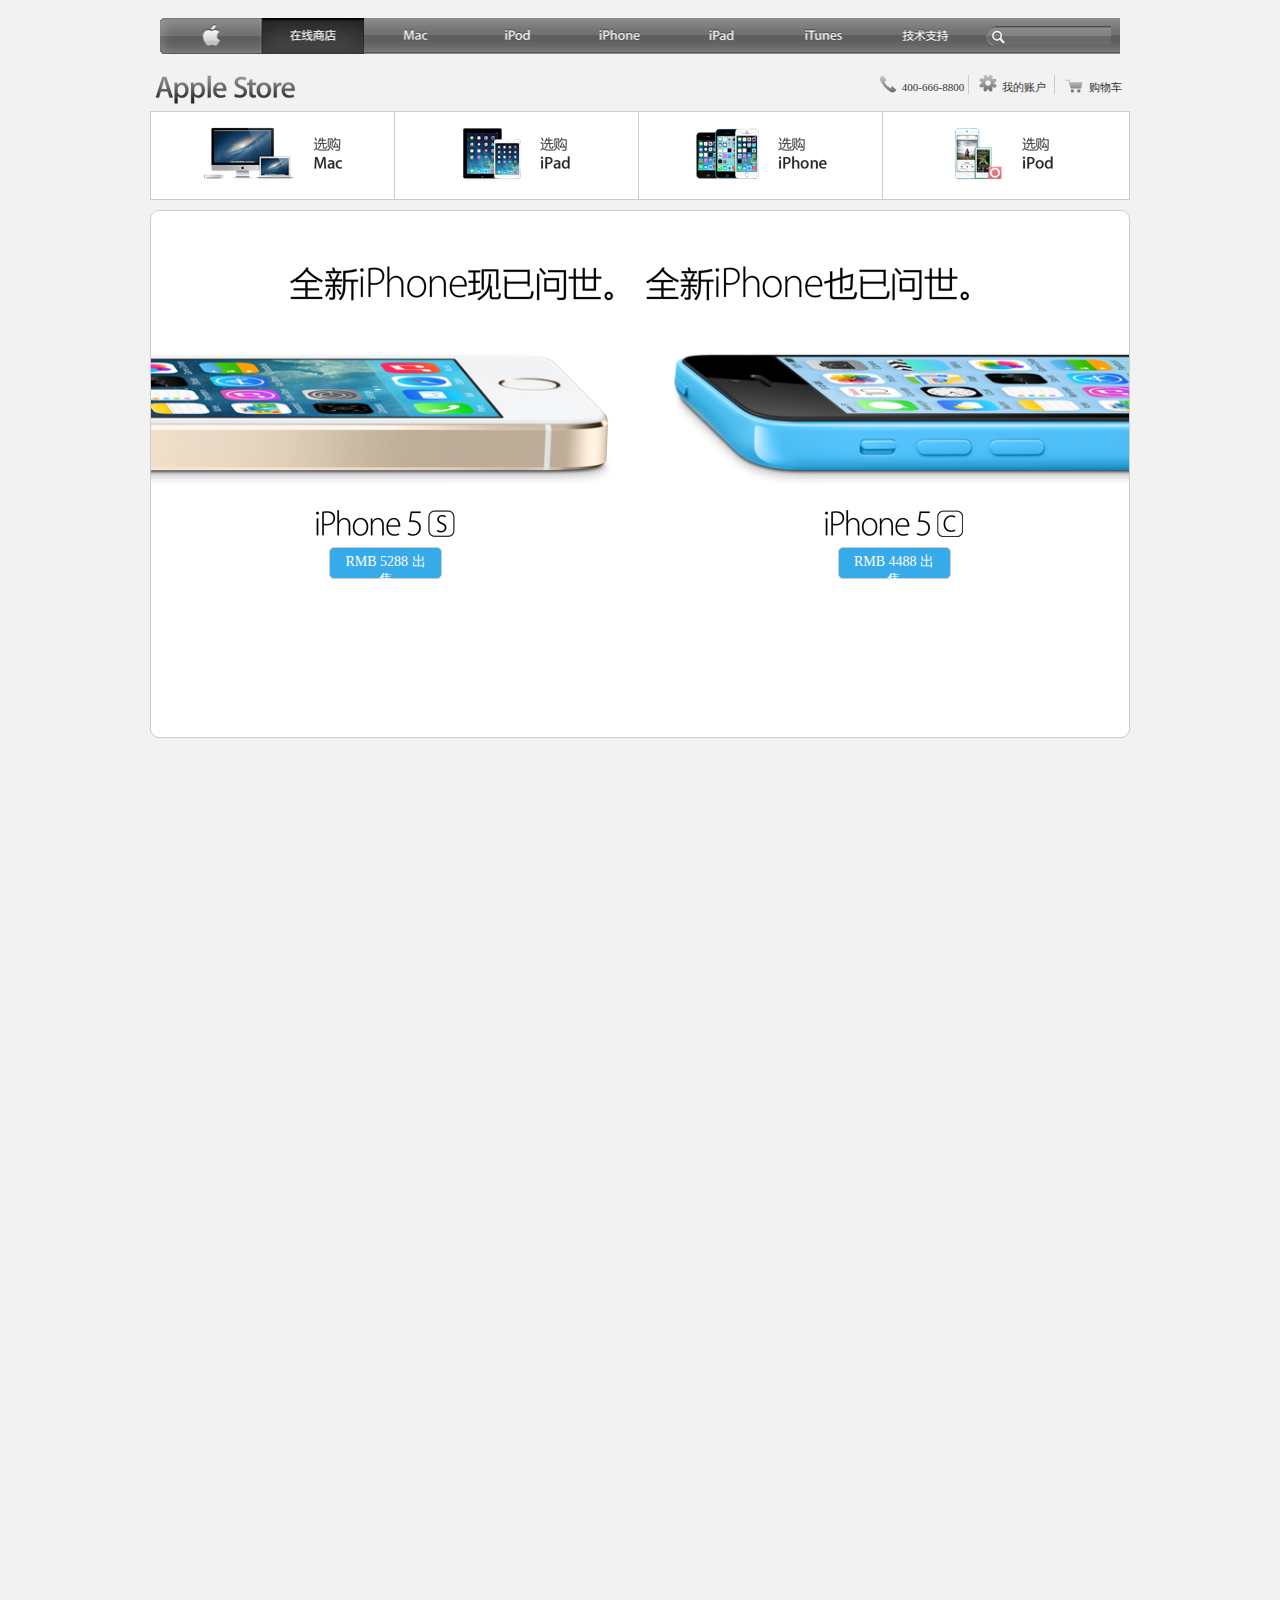
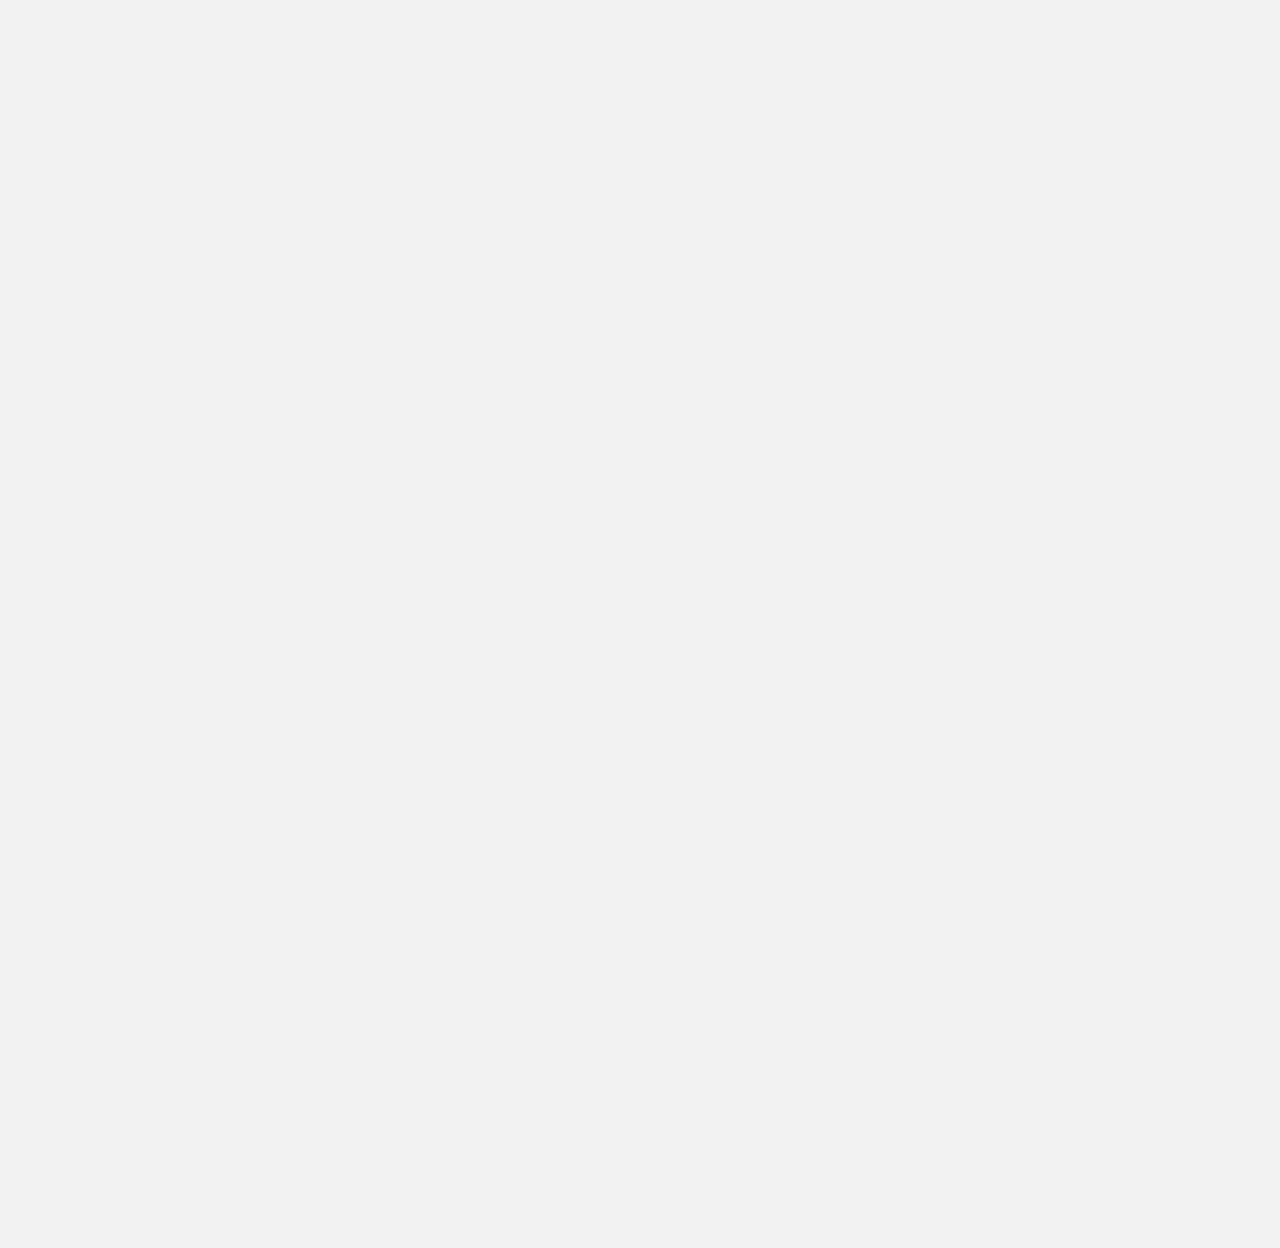
<file: Web/html/qq/apple.html>
<html>
	<head>
		<meta content="text/html; charset=utf-8" http-equiv="Content-Type">	
		<link rel="stylesheet" type="text/css" href="css/apple.css"></link>
		<script type="text/javascript" src="js/jQuery.js"></script>
		<script type="text/javascript" src="js/apple.js"></script>
	</head>
	<body>
		<div id="All_content">
			<div id="xxk">
				<div class="xxk_beijing">
				<div class="xxk_div" id="xxk_image1"></div>
				</div>
				<div class="xxk_beijing1">
				<div class="xxk_div" id="xxk_image2"></div>
				</div>
				<div class="xxk_beijing2">
				<div class="xxk_div" id="xxk_image3"></div>
				</div>
				<div class="xxk_beijing2">
				<div class="xxk_div" id="xxk_image4"></div>
				</div>
				<div class="xxk_beijing2">
				<div class="xxk_div" id="xxk_image5"></div>
				</div>
				<div class="xxk_beijing2">
				<div class="xxk_div" id="xxk_image6"></div>
				</div>
				<div class="xxk_beijing2">
				<div class="xxk_div" id="xxk_image7"></div>
				</div>
				<div class="xxk_beijing2">
				<div class="xxk_div" id="xxk_image8"></div>
				</div>
				<div class="divsearch">
				<input type="text" id="divsearch_right"></input>
				</div>
				<div class="divtianbu"></div>
			</div>
			<div id="div_se">
				<img src="css/images/head-apple-store.png" class="img"></img>
				<div id="gwc" class="fontstyle">购物车</div>
				<div id="wdzh" class="fontstyle">我的账户</div>
				<div id="dh" class="fontstyle">400-666-8800</div>
			</div>
			<div id="div_th">
				<div class="tile-link" >
					<img src="css/images/home-shelf-shopmac_GEO_CN.png" ></img>
				</div>
				<div class="tile-link">
					<img src="css/images/home-shelf-shopipad_GEO_CN.png"></img>
				</div>
				<div class="tile-link">
					<img src="css/images/home-shelf-shopiphone_GEO_CN.png"></img>
				</div>
				<div class="tile-link" id="br">
					<img src="css/images/home-shelf-shopipod_GEO_CN.png"></img>
				</div>
			</div>
			<div id="div_for">
				<div id="div_for_top">
					<img src="css/images/iphone5s5c-title-xl-2013_GEO_CN.png"></img>
				</div>
				<div class="div_i">
					<img src="css/images/iphone5s-hero2-xl-2013.png" id="div_ii"></img>
					<div class="info">
						<div class="info_1">
							<img src="css/images/iphone5s-title-xl-2013.png"></img>
							<div class="info_button">RMB 5288 出售</div>
						</div>
					</div>
				</div>
				<div class="div_i fr">
					<img src="css/images/iphone5c-hero2-xl-2013.png" id="div_ii" ></img>
					<div class="info">
						<div class="info_1">
							<img src="css/images/iphone5c-title-xl-2013.png"></img>
							<div class="info_button">RMB 4488 出售</div>
						</div>
					</div>
				</div>
			</div>
		</div>
	</body>
</html>
</file>
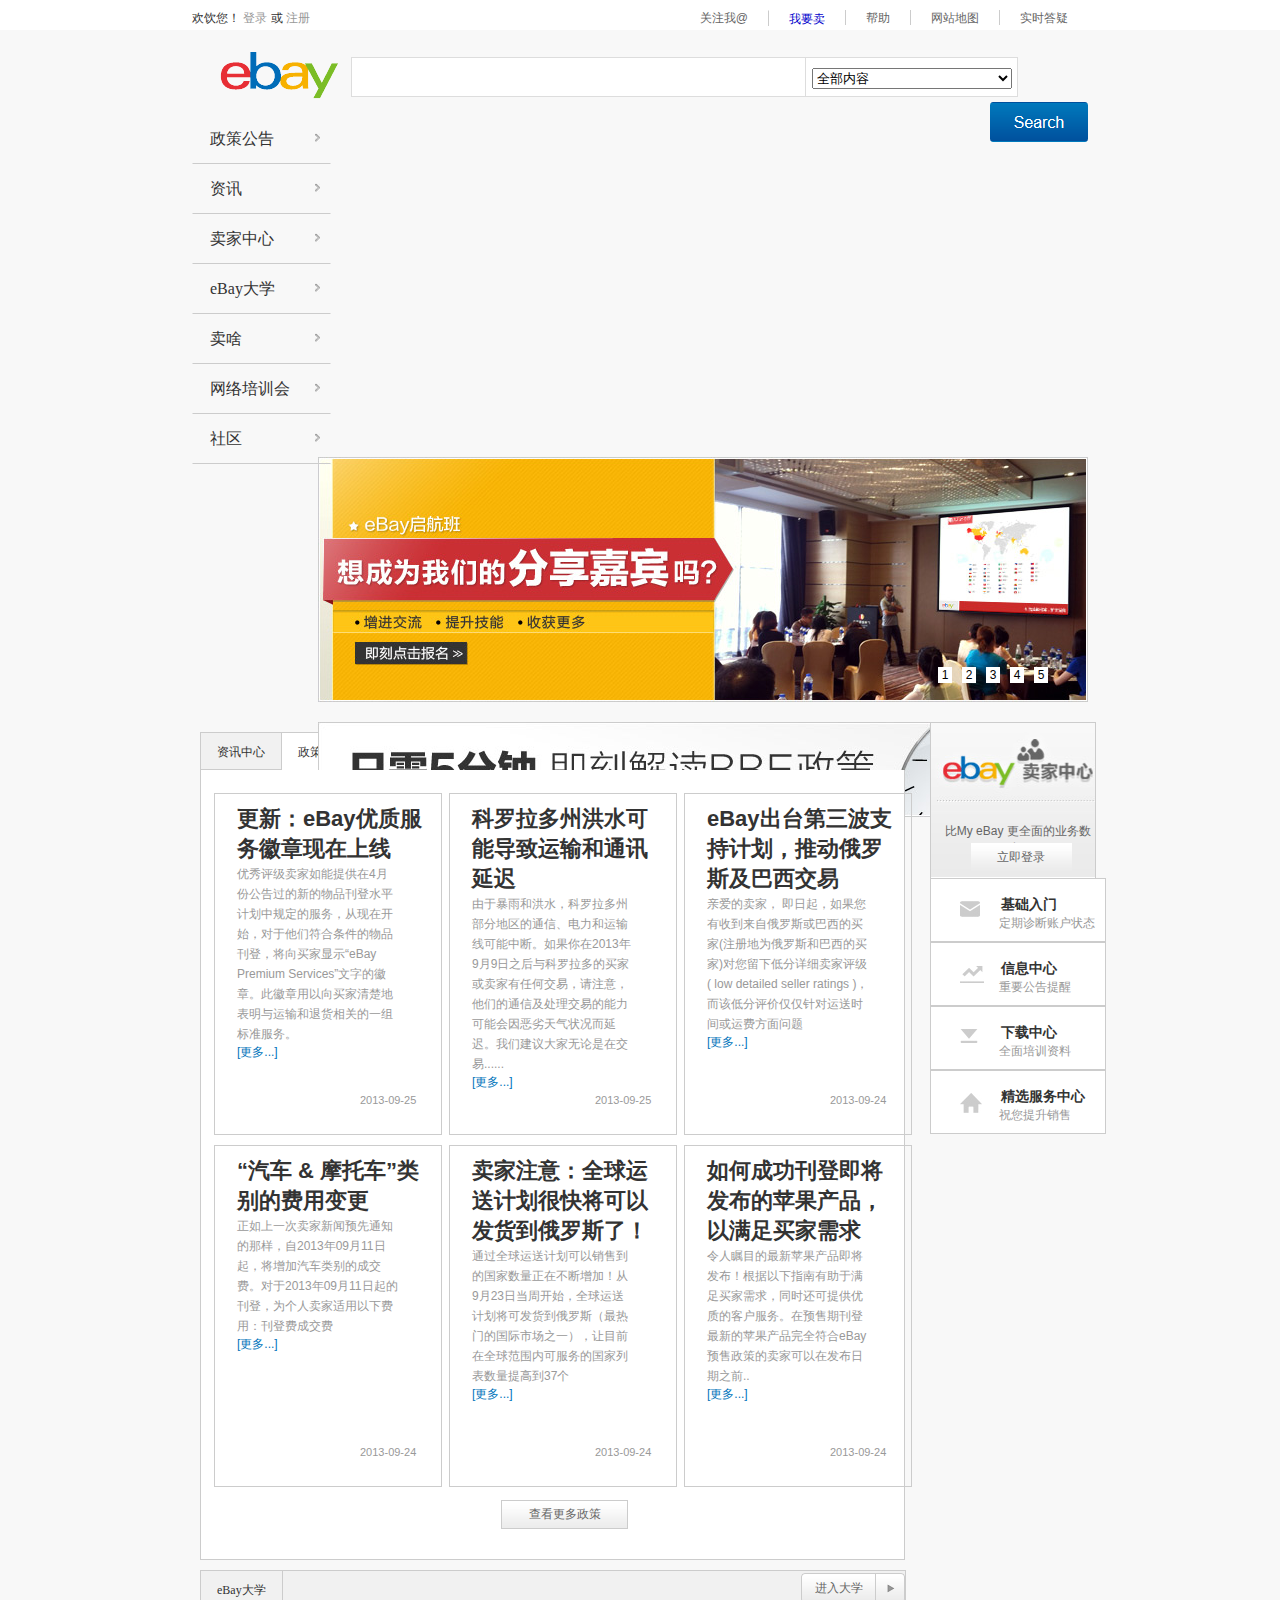
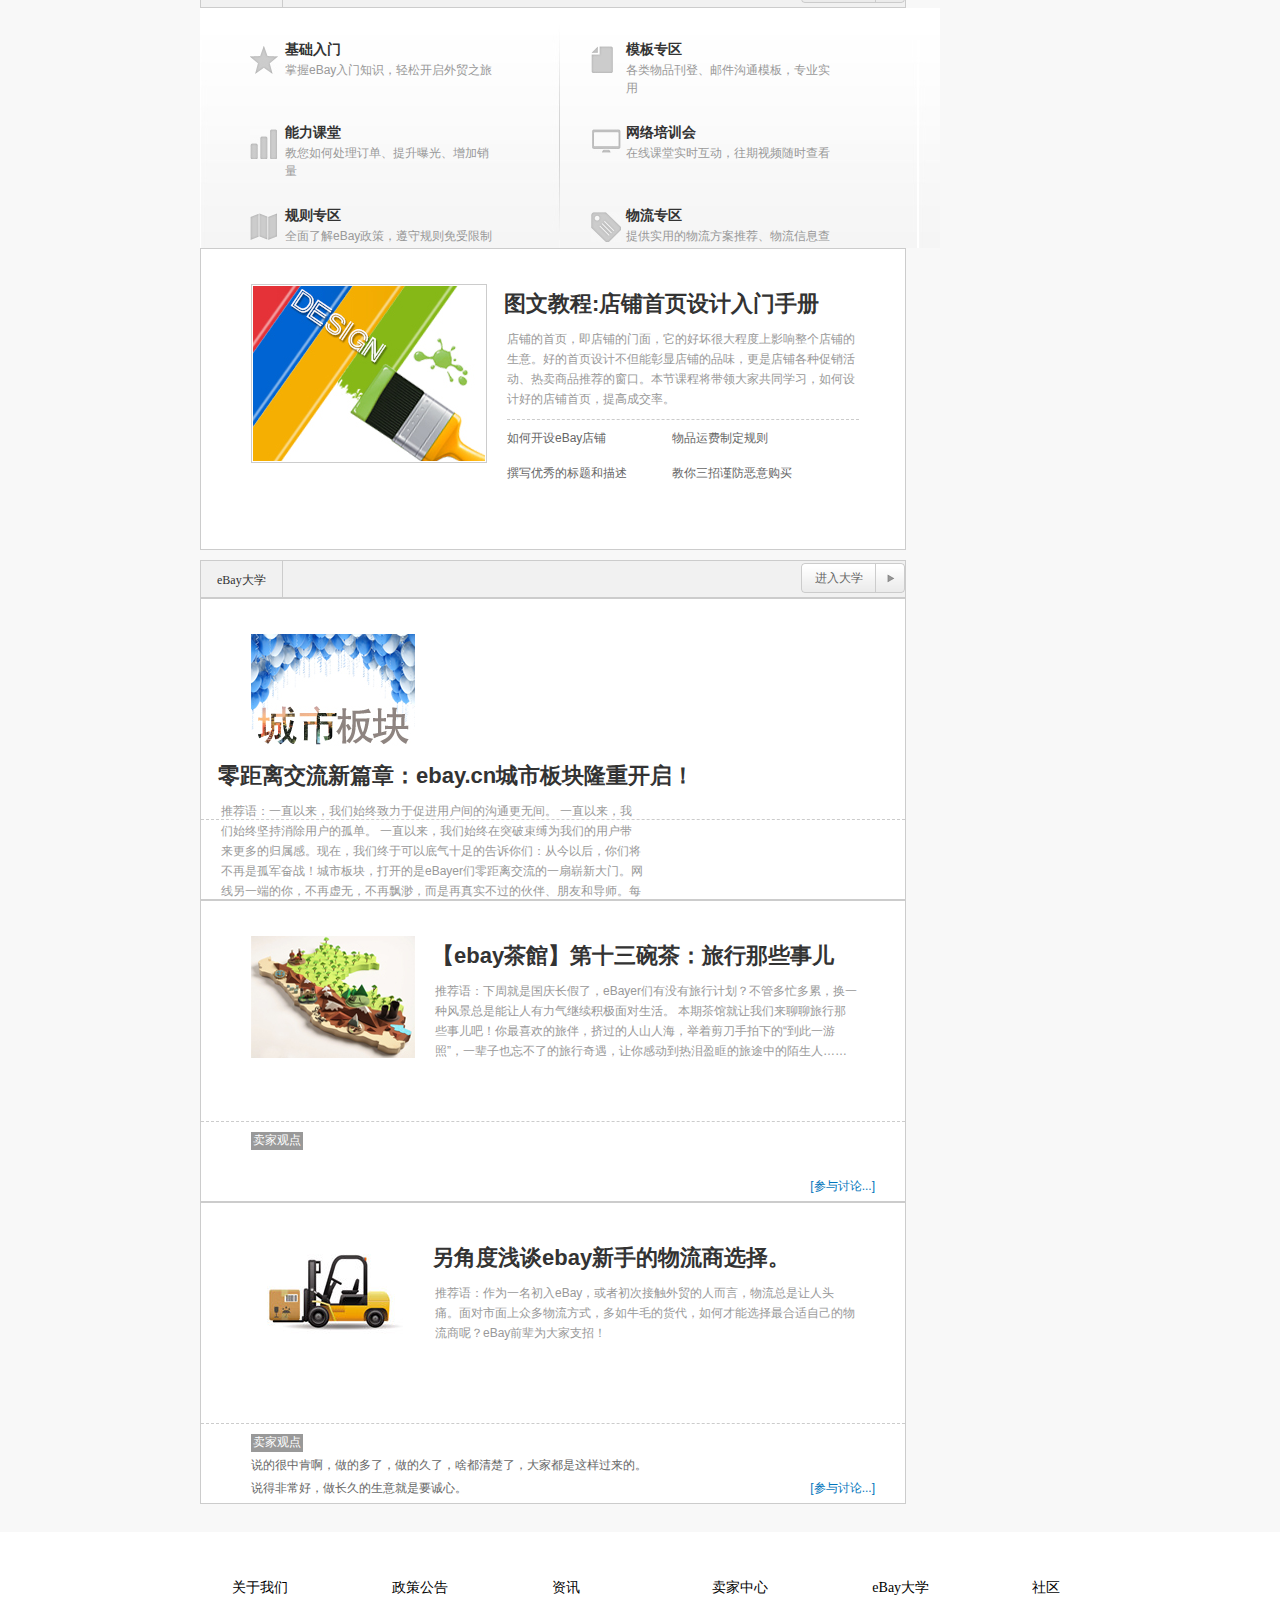
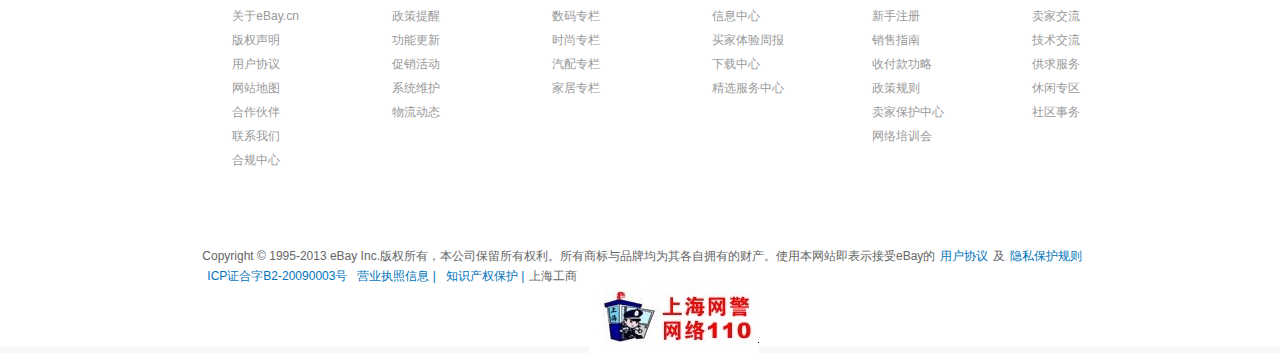
<file: Web/html/qq/eBay.html>
<html>
	<head>
		<meta content="text/html; charset=utf-8" http-equiv="Content-Type">	
		<link rel="stylesheet" type="text/css" href="css/eBay.css"></link>
		<script type="text/javascript" src="js/jQuery.js"></script>
		<script src="js/jquery.Xslider.js" type="text/javascript"></script>
		<script type="text/javascript" src="js/eBay.js"></script>
	</head>
	<body>
		<div id="Top_Navi">
			<div id="hdAl">
				<div id="hdwrap">欢饮您！
					<a href="#">登录</a>
					或
					<a href="#">注册</a>
				</div>
				<a id="topa" href="#">实时答疑</a>
				<a id="topa" href="#">网站地图</a>
				<a id="topabang" href="#">帮助
						<div id="Dropdown">
						<div  class="fontstyle DropSdiv">外贸大学</div>
						<div  class="fontstyle DropSdiv">问答专区</div>
						<div  class="fontstyle DropSdiv">联系客服</div>
					</div>
				</a>
				<a id="topamai" href="#">我要卖
					<div id="Dropdown">
						<div  class="fontstyle DropSdiv">注册账号</div>
						<div  class="fontstyle DropSdiv">刊登商品</div>
						<div  class="fontstyle DropSdiv">热卖报告</div>
						<div  class="fontstyle DropSdiv">销售工具</div>
						<div  class="fontstyle DropSdiv">纠纷调解</div>
					</div>
				</a>
				<a id="flow" href="#">关注我@</a>
			</div>
		</div>
			<div id="Logodiv">
				<div id="logo">
					<img src="css/images/logo.png" id="lc"></img>
				</div>
				<input type="text" id="text"></input>
				<div id="divselect">
					<select id="select">
						<option>全部内容</option>
						<option>公告类</option>
						<option>文章类</option>
						<option>问答类</option>
						<option>社区帖子</option>
					</select>
				</div>
				<div id="searchImage">
					<div id="image"></div>
				</div>
			</div>
			<div id="TopZhuDiv">
				<div id="divleft">
					<div class="divmenu">
						<div id="zcggdiv">
							<div class="nonediv">政策提醒</div>
							<div class="nonediv">功能更新</div>
							<div class="nonediv">促销活动</div>
							<div class="nonediv">卖家培训</div>
							<div class="nonediv">系统维护</div>
							<div class="nonediv">物流动态</div>
						</div>
						<a class="rt">政策公告
						</a>
						<div id="imageri"></div>
					</div>
					<div class="divmenu">
						<div id="zcggdiv">
							<div class="nonediv">数码专栏</div>
							<div class="nonediv">时尚专栏</div>
							<div class="nonediv">汽配专栏</div>
							<div class="nonediv">家居专栏</div>
						</div>
						<a class="rt">资讯
						</a>
						<div id="imageri"></div>
					</div>
					<div class="divmenu">
						<div id="zcggdiv">
							<div class="nonediv">信息中心</div>
							<div class="nonediv">买家体验周报</div>
							<div class="nonediv">下载中心</div>
							<div class="nonediv">家居专栏</div>
						</div>
						<a class="rt">卖家中心
						</a>
						<div id="imageri"></div>
					</div>
					<div class="divmenu">
						<div id="zcggdiv">
							<div class="nonediv">新手注册</div>
							<div class="nonediv">销售指南</div>
							<div class="nonediv">首付款攻略</div>
							<div class="nonediv">政策规则</div>
							<div class="nonediv">卖家保护中心</div>
						</div>
						<a class="rt">eBay大学
						</a>
						<div id="imageri"></div>
					</div>
					<div class="divmenu">
						<a class="rt">卖啥
						</a>
						<div id="imageri"></div>
					</div>
					<div class="divmenu">
						<a class="rt">网络培训会
						</a>
						<div id="imageri"></div>
					</div>
					<div class="divmenu">
						<div id="zcggdiv">
							<div class="nonediv">eBay销售</div>
							<div class="nonediv">收取贷款</div>
							<div class="nonediv">物流仓储</div>
							<div class="nonediv">社区活动</div>
							<div class="nonediv">eBay API开发</div>
							<div class="nonediv">吃喝玩乐</div>
						</div>
						<a class="rt">社区
						</a>
						<div id="imageri"></div>
					</div>
				</div>

			<div id="divhdp">
				<img src="css/images/1380525106【0929】分享嘉宾计划banner.jpg" id="hdpimg"></img>
				<div id="chdiv">
					<div class="divn" ff="1">1</div>
					<div class="divn" ff="2">2</div>
					<div class="divn" ff="3">3</div>
					<div class="divn" ff="4">4</div>
					<div class="divn" ff="5">5</div>
				</div>
				<img id="BBEImage" src="css/images/13693035465分钟BBE2.jpg"></img>
			</div>
			
			</div>
			<div id="divfl">
				<div id="clearfix">
					<div class="Consulting" id="zyzx">资讯中心</div>
					<div class="Consulting" id="zc">政策</div>
					<div class="Consulting" id="zx">资讯</div>
					<div id="divgdzc" class="fontstyle">更多政策</div>
				</div>
				<div id="divflt">
					<div id="divfltce">
						<div class="tetCounseling">
							<div class="divtitle">更新：eBay优质服务徽章现在上线</div>
										<div class="tintkthe fontstyle">优秀评级卖家如能提供在4月份公告过的新的物品刊登水平计划中规定的服务，从现在开始，对于他们符合条件的物品刊登，将向买家显示“eBay Premium Services”文字的徽章。此徽章用以向买家清楚地表明与运输和退货相关的一组标准服务。</div>
							<a class="a_gengduo" href="#">[更多...]</a>
							<div class="time">2013-09-25</div>
						</div>
						<div class="tetCounseling">
									<div class="divtitle">科罗拉多州洪水可能导致运输和通讯延迟</div>
										<div class="tintkthe fontstyle">由于暴雨和洪水，科罗拉多州部分地区的通信、电力和运输线可能中断。如果你在2013年9月9日之后与科罗拉多的买家或卖家有任何交易，请注意，他们的通信及处理交易的能力可能会因恶劣天气状况而延迟。我们建议大家无论是在交易......</div>
								<a class="a_gengduo" href="#">[更多...]</a>
								<div class="time">2013-09-25</div>
						</div>
						<div class="tetCounseling">
							<div class="divtitle">eBay出台第三波支持计划，推动俄罗斯及巴西交易</div>
									<div class="tintkthe fontstyle">亲爱的卖家， 即日起，如果您有收到来自俄罗斯或巴西的买家(注册地为俄罗斯和巴西的买家)对您留下低分详细卖家评级 ( low detailed seller ratings )，而该低分评价仅仅针对运送时间或运费方面问题</div>
								<a class="a_gengduo" href="#">[更多...]</a>
								<div class="time">2013-09-24</div>
						</div>
						<div class="tetCounseling">
							<div class="divtitle">“汽车 & 摩托车”类别的费用变更</div>
									<div class="tintkthe fontstyle">正如上一次卖家新闻预先通知的那样，自2013年09月11日起，将增加汽车类别的成交费。对于2013年09月11日起的刊登，为个人卖家适用以下费用：刊登费成交费</div>
								<a class="a_gengduo" href="#">[更多...]</a>
								<div class="time">2013-09-24</div>
						</div>
						<div class="tetCounseling">
							<div class="divtitle">卖家注意：全球运送计划很快将可以发货到俄罗斯了！</div>
									<div class="tintkthe fontstyle">通过全球运送计划可以销售到的国家数量正在不断增加！从9月23日当周开始，全球运送计划将可发货到俄罗斯（最热门的国际市场之一），让目前在全球范围内可服务的国家列表数量提高到37个</div>
								<a class="a_gengduo" href="#">[更多...]</a>
								<div class="time">2013-09-24</div>
						</div>
						<div class="tetCounseling">
								<div class="divtitle">如何成功刊登即将发布的苹果产品，以满足买家需求</div>
									<div class="tintkthe fontstyle">令人瞩目的最新苹果产品即将发布！根据以下指南有助于满足买家需求，同时还可提供优质的客户服务。在预售期刊登最新的苹果产品完全符合eBay预售政策的卖家可以在发布日期之前..</div>
								<a class="a_gengduo" href="#">[更多...]</a>
								<div class="time">2013-09-24</div>
						</div>
					</div>
					<div id="btngetmore">查看更多政策</div>
				</div>
				<div id="clearfix">
					<div class="Consulting" id="zyzx">eBay大学</div>
					<div id="divgdzc" class="fontstyle">进入大学</div>
				</div>
				<div id="menuunder">
					<div class="titl">
						<div id="image1" class="image"></div>
						<div class="divtitle1">基础入门</div>
						<div class="divzhengwen">掌握eBay入门知识，轻松开启外贸之旅</div>
					</div>
					<div class="titl">
						<div id="image2" class="image"></div>
						<div class="divtitle1">模板专区</div>
						<div class="divzhengwen">各类物品刊登、邮件沟通模板，专业实用</div>
					</div>
					<div class="titl">
						<div id="image3" class="image"></div>
						<div class="divtitle1">能力课堂</div>
						<div class="divzhengwen">教您如何处理订单、提升曝光、增加销量</div>
					</div>
					<div class="titl">
						<div id="image4" class="image"></div>
						<div class="divtitle1">网络培训会</div>
						<div class="divzhengwen">在线课堂实时互动，往期视频随时查看</div>
					</div>
					<div class="titl">
						<div id="image5" class="image"></div>
						<div class="divtitle1">规则专区</div>
						<div class="divzhengwen">全面了解eBay政策，遵守规则免受限制</div>
					</div>
					<div class="titl">
						<div id="image6" class="image"></div>
						<div class="divtitle1">物流专区</div>
						<div class="divzhengwen">提供实用的物流方案推荐、物流信息查</div>
					</div>
				</div>
				<div id="scollmain">
					<div class="blank"></div>
					<img src="css/images/1372989363淘宝首页设计入门.jpg" id="di1"></img>
					<div class="divtitle2">图文教程:店铺首页设计入门手册</div>
					<div class="btombg">店铺的首页，即店铺的门面，它的好坏很大程度上影响整个店铺的生意。好的首页设计不但能彰显店铺的品味，更是店铺各种促销活动、热卖商品推荐的窗口。本节课程将带领大家共同学习，如何设计好的店铺首页，提高成交率。</div>
					<div id="btomtet">
						<div class="btomtitle fontstyle">如何开设eBay店铺</div>
						<div class="btomtitle fontstyle">物品运费制定规则</div>
						<div class="btomtitle fontstyle">撰写优秀的标题和描述</div>
						<div class="btomtitle fontstyle">教你三招谨防恶意购买</div>
					</div>
				</div>
				<div id="clearfix">
					<div class="Consulting" id="zyzx">eBay大学</div>
					<div id="divgdzc" class="fontstyle">进入大学</div>
				</div>
				<div id="scollmain">
					<div class="blank"></div>
					<div class="content">
					<img src="css/images/1378800403chengshibankuaishangxian164-122.jpg" id="di1"></img>
					<div class="divtitle2">零距离交流新篇章：ebay.cn城市板块隆重开启！</div>
					<div class="btombg1">推荐语：一直以来，我们始终致力于促进用户间的沟通更无间。 一直以来，我们始终坚持消除用户的孤单。 一直以来，我们始终在突破束缚为我们的用户带来更多的归属感。现在，我们终于可以底气十足的告诉你们：从今以后，你们将不再是孤军奋战！城市板块，打开的是eBayer们零距离交流的一扇崭新大门。网线另一端的你，不再虚无，不再飘渺，而是再真实不过的伙伴、朋友和导师。每天面对显示器工作，苦了、累了，出门还有志同道合的朋友相互安慰、相互鼓励。ebay.cn城市板块，向着ebay广阔的新纪元，起航！
					</div>
					</div>
					<div id="infotet">
						<div class="fontstyle mjgd">卖家观点</div>
						<div class="fontstyle diva">对线下活动 很是期待啊</div>
						<div class="fontstyle diva">等组织起来了 我就组织打篮球，羽毛球 乒乓球啊 来球赛也可以的， 哈哈哈	<a class="a_gengduo" href="#" id="fr">[参与讨论...]</a></div>
					</div>
				</div>
				<div id="scollmain">
					<div class="blank"></div>
					<div class="content">
					<img src="css/images/1379821372chaguan13-164-122.jpg" id="di1"></img>
					<div class="divtitle2">【ebay茶館】第十三碗茶：旅行那些事儿</div>
					<div class="btombg1">推荐语：下周就是国庆长假了，eBayer们有没有旅行计划？不管多忙多累，换一种风景总是能让人有力气继续积极面对生活。 本期茶馆就让我们来聊聊旅行那些事儿吧！你最喜欢的旅伴，挤过的人山人海，举着剪刀手拍下的“到此一游照”，一辈子也忘不了的旅行奇遇，让你感动到热泪盈眶的旅途中的陌生人……
					</div>
					</div>
					<div id="infotet">
						<div class="fontstyle mjgd">卖家观点</div>
						<div class="fontstyle diva"></div>
						<div class="fontstyle diva"><a class="a_gengduo" href="#" id="fr">[参与讨论...]</a></div>
					</div>
				</div>
				<div id="scollmain">
					<div class="blank"></div>
					<div class="content">
					<img src="css/images/13744716261304837974545_副本.jpg" id="di1"></img>
					<div class="divtitle2">另角度浅谈ebay新手的物流商选择。</div>
					<div class="btombg1">推荐语：作为一名初入eBay，或者初次接触外贸的人而言，物流总是让人头痛。面对市面上众多物流方式，多如牛毛的货代，如何才能选择最合适自己的物流商呢？eBay前辈为大家支招！
					</div>
					</div>
					<div id="infotet">
						<div class="fontstyle mjgd">卖家观点</div>
						<div class="fontstyle diva">说的很中肯啊，做的多了，做的久了，啥都清楚了，大家都是这样过来的。</div>
						<div class="fontstyle diva">说得非常好，做长久的生意就是要诚心。<a class="a_gengduo" href="#" id="fr">[参与讨论...]</a></div>
					</div>
				</div>
			</div>
			<div id="divri">
				<div id="divri_top">
					<div id="divri_shuju" class="fontstyle">比My eBay 更全面的业务数据</div>
					<div id="divri_btn" class="fontstyle">立即登录</div>
				</div>
				<div class="divri_div">
					<div class="divri_img" id="divri_img1"></div>
					<div class="divtitle3">基础入门</div>
					<div class="divzhengwen1">定期诊断账户状态</div>
				
				</div>
					<div class="divri_div">
					<div class="divri_img" id="divri_img2"></div>
					<div class="divtitle3">信息中心</div>
					<div class="divzhengwen1">重要公告提醒</div>
				
				</div>
					<div class="divri_div">
					<div class="divri_img" id="divri_img3"></div>
					<div class="divtitle3">下载中心</div>
					<div class="divzhengwen1">全面培训资料</div>
				
				</div>
					<div class="divri_div">
					<div class="divri_img" id="divri_img4"></div>
					<div class="divtitle3">精选服务中心</div>
					<div class="divzhengwen1">祝您提升销售</div>
				
				</div>
			</div>
			<div id="foot">
				<div id="hpfList">
					<div class="divdl">
						<div class="divdt">关于我们</div>
						<div class="fontstyle divdd">关于eBay.cn</div>
						<div class="fontstyle divdd">版权声明</div>
						<div class="fontstyle divdd">用户协议</div>
						<div class="fontstyle divdd">网站地图</div>
						<div class="fontstyle divdd">合作伙伴</div>
						<div class="fontstyle divdd">联系我们</div>
						<div class="fontstyle divdd">合规中心</div>
					</div>
					<div class="divdl">
						<div class="divdt">政策公告</div>
						<div class="fontstyle divdd">政策提醒</div>
						<div class="fontstyle divdd">功能更新</div>
						<div class="fontstyle divdd">促销活动</div>
						<div class="fontstyle divdd">系统维护</div>
						<div class="fontstyle divdd">物流动态</div>
					</div>
					<div class="divdl">
						<div class="divdt">资讯</div>
						<div class="fontstyle divdd">数码专栏</div>
						<div class="fontstyle divdd">时尚专栏</div>
						<div class="fontstyle divdd">汽配专栏</div>
						<div class="fontstyle divdd">家居专栏</div>
					</div>
					<div class="divdl">
						<div class="divdt">卖家中心</div>
						<div class="fontstyle divdd">信息中心</div>
						<div class="fontstyle divdd">买家体验周报</div>
						<div class="fontstyle divdd">下载中心</div>
						<div class="fontstyle divdd">精选服务中心</div>
					</div>
					<div class="divdl">
						<div class="divdt">eBay大学</div>
						<div class="fontstyle divdd">新手注册</div>
						<div class="fontstyle divdd">销售指南</div>
						<div class="fontstyle divdd">收付款功略</div>
						<div class="fontstyle divdd">政策规则</div>
						<div class="fontstyle divdd">卖家保护中心</div>
						<div class="fontstyle divdd">网络培训会</div>
					</div>
					<div class="divdlla">
						<div class="divdt">社区</div>
						<div class="fontstyle divdd">卖家交流</div>
						<div class="fontstyle divdd">技术交流</div>
						<div class="fontstyle divdd">供求服务</div>
						<div class="fontstyle divdd">休闲专区</div>
						<div class="fontstyle divdd">社区事务</div>
					</div>
				</div>
				<div id="copyright">
					<div id="copyright_top" class="fontstyle">
						<div class="divaa">
						Copyright © 1995-2013 eBay Inc.版权所有，本公司保留所有权利。所有商标与品牌均为其各自拥有的财产。使用本网站即表示接受eBay的	
						</div>
						<a id="a_xx" href="#">用户协议</a>
						<div class="divaa">
						及	
						</div>
						<a id="a_xx" href="#">隐私保护规则</a>
					</div>
					<div id="copyright_top" class="fontstyle">
						<a id="a_xx" href="#">ICP证合字B2-20090003号</a>
						<a id="a_xx" href="#">营业执照信息  | </a>
						<a id="a_xx" href="#">知识产权保护  | </a>
						<div class="divaa">
						上海工商	
						</div>
					</div>
					<img src="css/images/110.jpg"></img>
				</div>
			</div>

		
	</body>
</html>
</file>
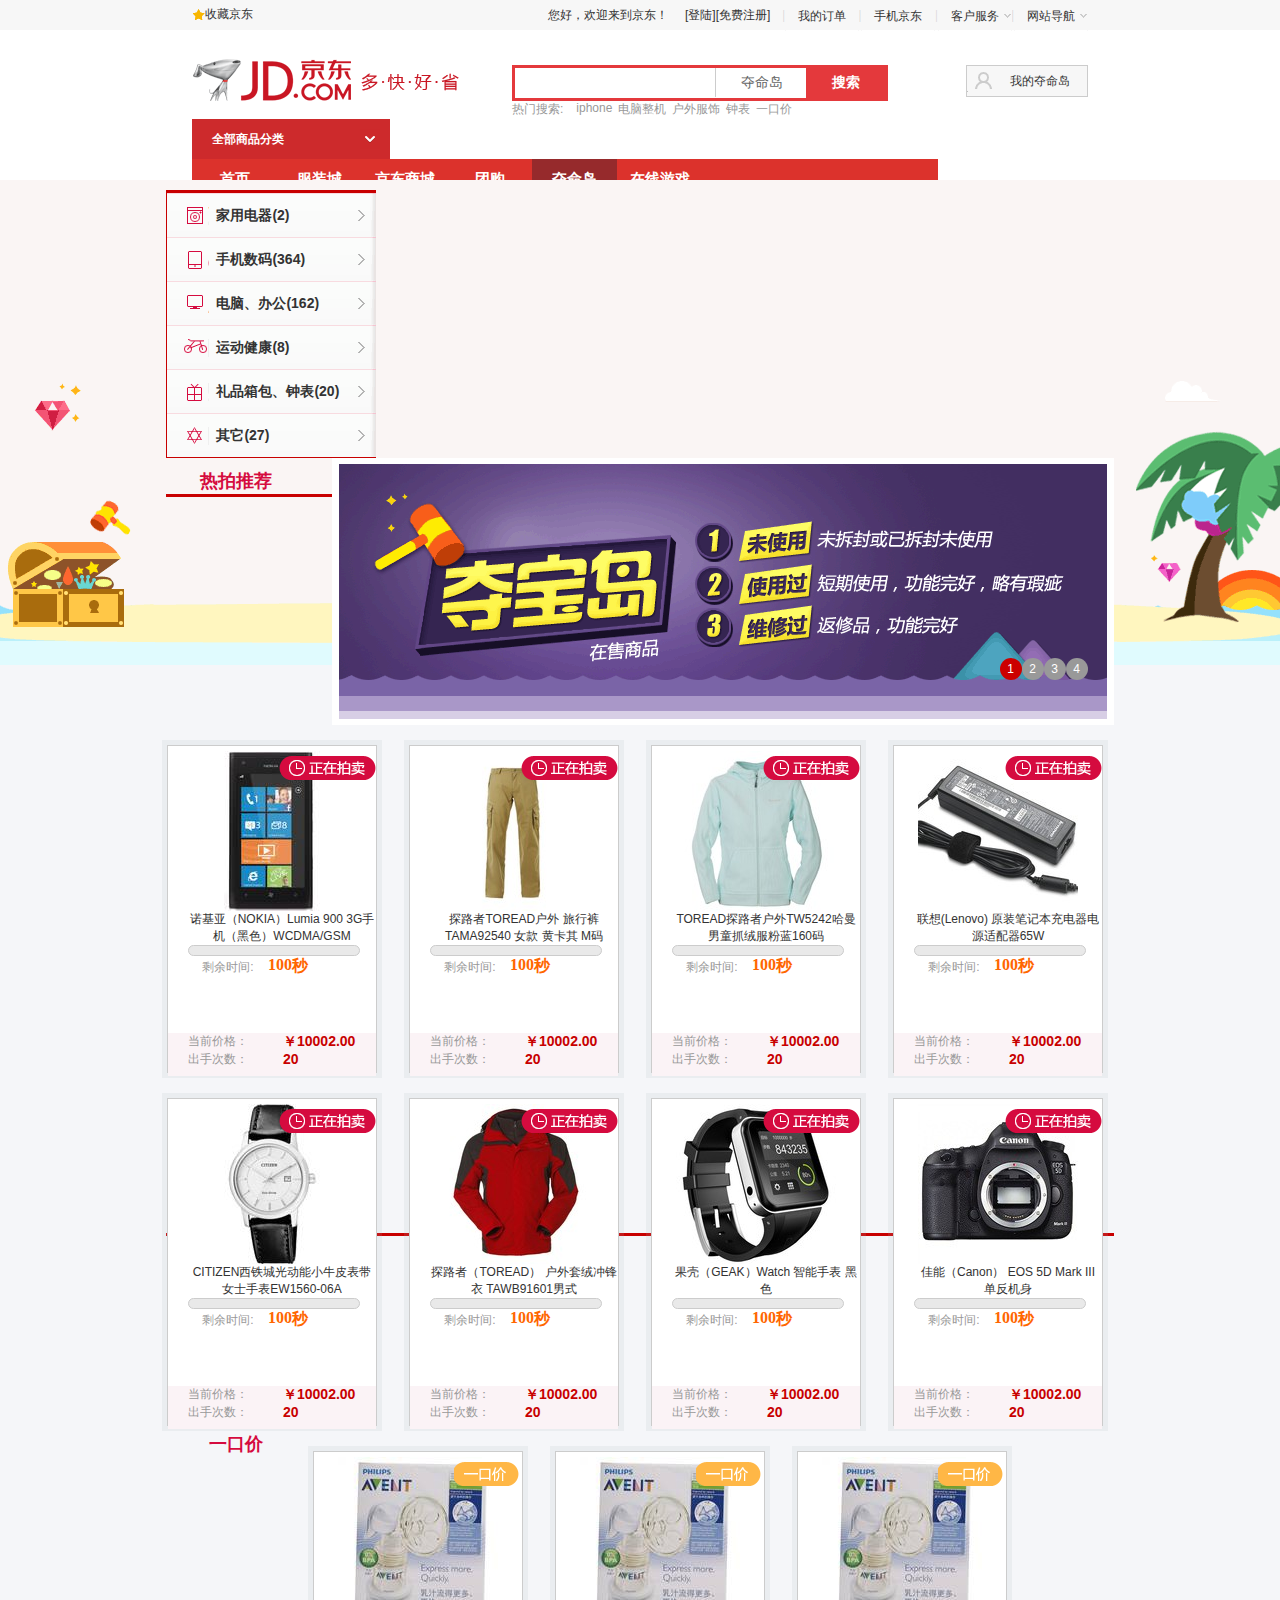
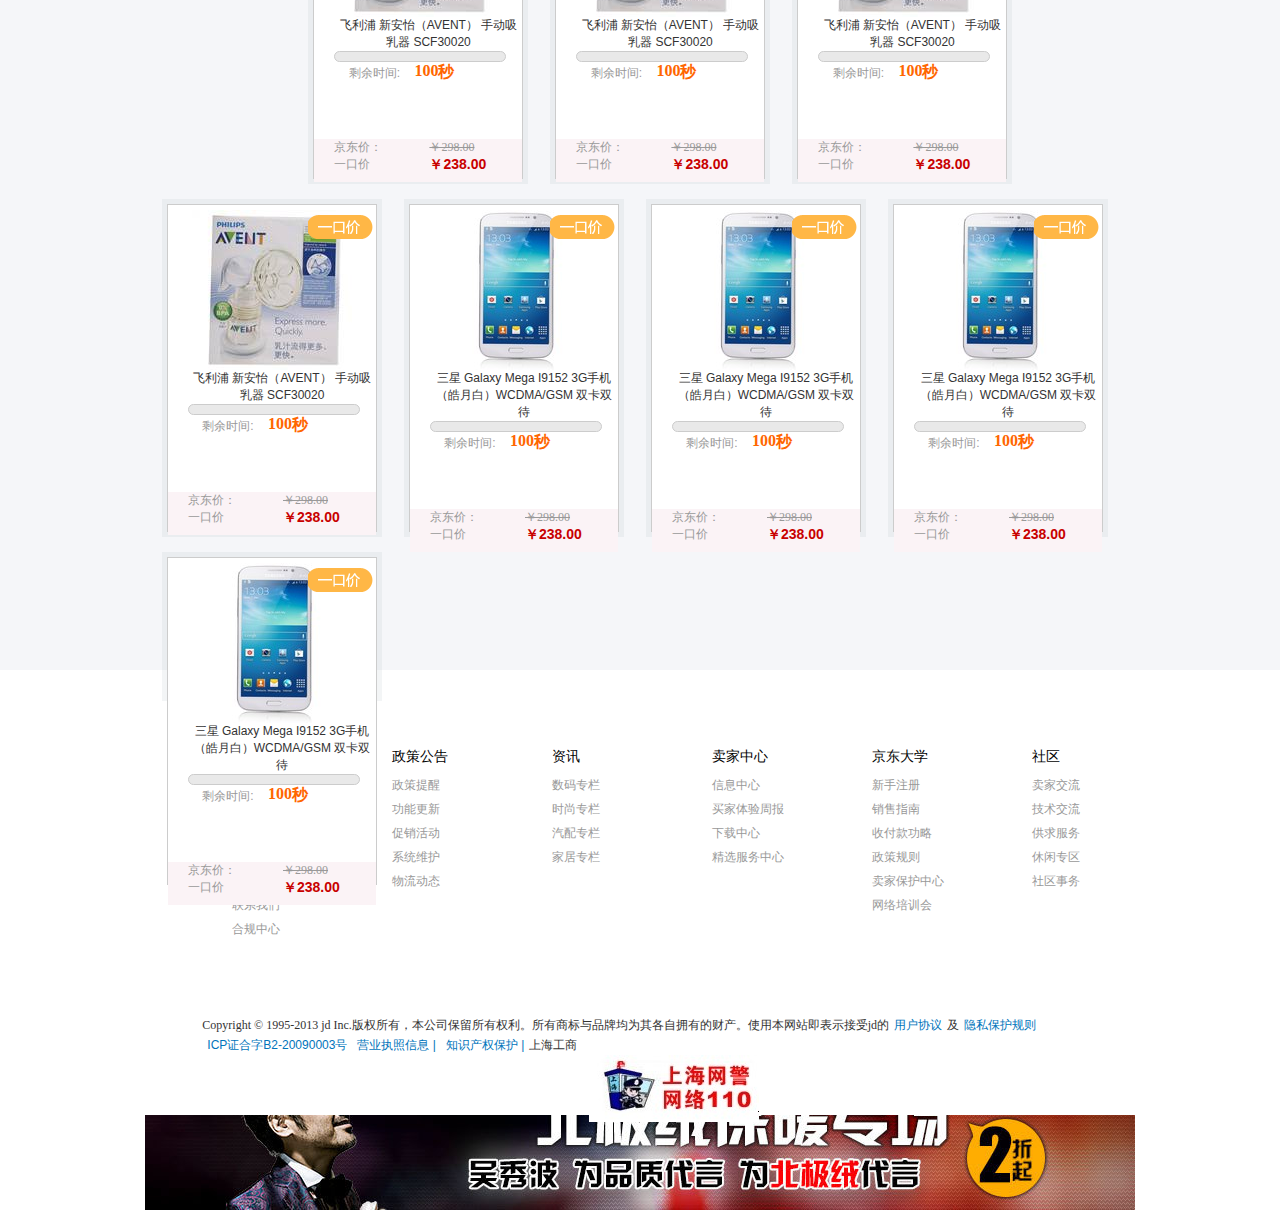
<file: Web/html/qq/jd.html>
<html>
	<head>
		<meta content="text/html; charset=utf-8" http-equiv="Content-Type">	
		<link rel="stylesheet" type="text/css" href="css/jd.css"></link>
		<script type="text/javascript" src="js/jQuery.js"></script>
		<script type="text/javascript" src="js/jd.js"></script>
	</head>
	<body>
		<div id="top">
			<div id="top_mid">
				<div id="div_top_l">
				<img  id="div_top_l2" src="css/images/20130725.png"></img>
				<a href="#" id="sc" >收藏京东</a>

				</div>
				<div class="daohang fontstyle" id="d1">网站导航
					<div id="wzdh_xl">
						<div class="xl_f">
							<div id="xl_div" class="fontstyle2">特色栏目</div>
							<div id="xl_div"><a href="#">校园之星</a></div>
							<div id="xl_div"><a href="#">视频购物</a></div>
							<div id="xl_div"><a href="#">京东社区</a></div>
							<div id="xl_div"><a href="#">在线读书</a></div>
							<div id="xl_div"><a href="#">装机大师</a></div>
							<div id="xl_div"><a href="#">礼品卡</a></div>
							<div id="xl_div"><a href="#">家装城</a></div>
							<div id="xl_div"><a href="#">搭配购</a></div>
						</div>
						<div class="xl_f">
							<div id="xl_div" class="fontstyle2">企业服务</div>
							<div id="xl_div"><a href="#">企业客户</a></div>
							<div id="xl_div"><a href="#">办公直通车</a></div>
						</div>
						<div class="xl_f">
							<div id="xl_div" class="fontstyle2">旗下网站</div>
							<div id="xl_div"><a href="#">360TOP</a></div>
							<div id="xl_div"><a href="#">迷你挑</a></div>
							<div id="xl_div"><a href="#">English Site</a></div>
						</div>
					</div>
					<div class="tubiao"></div>
				</div>
				<div class="shu">|</div>	
				<div class="daohang fontstyle" id="d2">客户服务
					<div id="khff_xl">
						<div class="xl_f">
							<div id="xl_div"><a href="#">帮助中心</a></div>
							<div id="xl_div"><a href="#">售后服务</a></div>
							<div id="xl_div"><a href="#">在线客服</a></div>
							<div id="xl_div"><a href="#">投诉中心</a></div>
							<div id="xl_div"><a href="#">客服邮箱</a></div>
						</div>
						
					</div>
					<div class="tubiao"></div>
				</div>
				<div class="shu">|</div>
				<div class="daohang fontstyle">手机京东</div>
				<div class="shu">|</div>
				<div class="daohang fontstyle">我的订单</div>
				<div class="shu">|</div>
				<div id="top_div" class="fontstyle">
					<a href="#" class="fr">[免费注册]</a>
					<a href="#" class="fr">[登陆]</a>
			您好，欢迎来到京东！
				</div>	
			</div>
		</div>
		<div id="div_top_2">
			<div id="div_top_mid">
				<img src="css/images/logo-201305.png" class="fl"></img>
				<div id="div_search">
					<input type="text" id="searchTexttext"></input>
					<div id="searchFlag">夺命岛
						<div id="dmd_xl">
							<div class="xl_dd">
							<div class="xl_soan">夺命岛</div>
							</div>
							<div class="xl_dd">
							<div class="xl_soan">商城</div>
							</div>
						</div>
					</div>
					<div id="searchbtn">搜索</div>
				</div>
				<div id="div_myd">
					<div  id="div_myd_li" ></div>
					<div class="fontstyle" id="div11">我的夺命岛
						<div id="myd_xl">
						<div class="xl_dd2">
							<div class="xl_soan2">我的夺宝箱></div>
							</div>
							<div class="xl_dd2">
							<div class="xl_soan2">夺宝岛订单></div>
							</div>
							<div class="xl_dd2">
							<div class="xl_soan2">关于夺宝岛></div>
							</div>

					</div>
					</div>
				</div>
				<div id="hotwords">
					<div class="fontstyle3" id="divl">热门搜索:</div>
					<a href="#" class="fontstyle3 fl1">iphone</a>
					<a href="#" class="fontstyle3 fl1">电脑整机</a>
					<a href="#" class="fontstyle3 fl1">户外服饰</a>
					<a href="#" class="fontstyle3 fl1">钟表</a>
					<a href="#" class="fontstyle3 fl1">一口价</a>
				</div>
				<div id="div_top_mid_but">
					<div id="div_top_mid_but_l">
						<a href="#" class="fontstyle4" id="pt">全部商品分类</a>
						<div id="top_div_image"></div>
					</div>
					<div id="div_top_mid_but_r">
						<div class="div_c fontstyle4">首页</div>
						<div class="div_c fontstyle4">服装城</div>
						<div class="div_c fontstyle4">京东商城</div>
						<div class="div_c fontstyle4">团购</div>
						<div class="div_c fontstyle4" id="dmd">夺命岛</div>
						<div class="div_c fontstyle4">在线游戏</div>
					</div>
				</div>
			</div>
		</div>

		<div id="div_mid">
			<div id="div_mid_top">
				<div id="div_mid_top_l">
					<div class="itemtit">
						<div class="itemcontent">
							<div class="li" >
								<a href="#" class="fontstyle a_d" >大家电</a>
							</div>
							<div class="li" >
								<a href="#" class="fontstyle a_d" >生活电器</a>
							</div>
							<div class="li" >
								<a href="#" class="fontstyle a_d" >厨房电器</a>
							</div>
							<div class="li" >
								<a href="#" class="fontstyle a_d" >个人健康</a>
							</div>
							<div class="li" >
								<a href="#" class="fontstyle a_d" >五金电器</a>
							</div>
							<div class="li" >
								<a href="#" class="fontstyle a_d" >健康电器</a>
							</div>
						</div>
						<div class="icon" id="icon1"></div>
						<div class="fontstyle2" id="jydq">家用电器(2)</div>
					</div>
					<div class="itemtit">
						<div class="itemcontent">
							<div class="li" >
								<a href="#" class="fontstyle a_d" >手机通讯</a>
							</div>
							<div class="li" >
								<a href="#" class="fontstyle a_d" >手机配件</a>
							</div>
							<div class="li" >
								<a href="#" class="fontstyle a_d" >摄影摄像</a>
							</div>
							<div class="li" >
								<a href="#" class="fontstyle a_d" >数码配件</a>
							</div>
							<div class="li" >
								<a href="#" class="fontstyle a_d" >时尚影音</a>
							</div>
						</div>
						<div class="icon" id="icon2"></div>
						<div class="fontstyle2" id="jydq">手机数码(364)</div>
					</div>
					<div class="itemtit">
						<div class="itemcontent">
							<div class="li" >
								<a href="#" class="fontstyle a_d" >电脑整机</a>
							</div>
							<div class="li" >
								<a href="#" class="fontstyle a_d" >电脑配件</a>
							</div>
							<div class="li" >
								<a href="#" class="fontstyle a_d" >外设产品</a>
							</div>
							<div class="li" >
								<a href="#" class="fontstyle a_d" >网络产品</a>
							</div>
							<div class="li" >
								<a href="#" class="fontstyle a_d" >办公打印</a>
							</div>
							<div class="li" >
								<a href="#" class="fontstyle a_d" >办公文仪</a>
							</div>
						</div>
						<div class="icon" id="icon3"></div>
						<div class="fontstyle2" id="jydq">电脑、办公(162)</div>
					</div>
					<div class="itemtit">
						<div class="itemcontent">
							<div class="li" >
								<a href="#" class="fontstyle a_d" >户外鞋服</a>
							</div>
							<div class="li" >
								<a href="#" class="fontstyle a_d" >户外装备</a>
							</div>
							<div class="li" >
								<a href="#" class="fontstyle a_d" >运动器械</a>
							</div>
							<div class="li" >
								<a href="#" class="fontstyle a_d" >纤体瑜伽</a>
							</div>
							<div class="li" >
								<a href="#" class="fontstyle a_d" >体育娱乐</a>
							</div>
							<div class="li" >
								<a href="#" class="fontstyle a_d" >保健器材</a>
							</div>
						</div>
						<div class="icon" id="icon4"></div>
						<div class="fontstyle2" id="jydq">运动健康(8)</div>
					</div>
						<div class="itemtit">
						<div class="itemcontent">
							<div class="li" >
								<a href="#" class="fontstyle a_d" >潮流女包</a>
							</div>
							<div class="li" >
								<a href="#" class="fontstyle a_d" >时尚男包</a>
							</div>
							<div class="li" >
								<a href="#" class="fontstyle a_d" >功能箱包</a>
							</div>
							<div class="li" >
								<a href="#" class="fontstyle a_d" >奢侈品</a>
							</div>
							<div class="li" >
								<a href="#" class="fontstyle a_d" >钟表</a>
							</div>
						</div>
						<div class="icon" id="icon5"></div>
						<div class="fontstyle2" id="jydq"> 礼品箱包、钟表(20)</div>
					</div>
						<div class="itemtit">
						<div class="itemcontent">
							<div class="li" >
								<a href="#" class="fontstyle a_d" >公益拍卖</a>
							</div>
							<div class="li" >
								<a href="#" class="fontstyle a_d" >汽车用品</a>
							</div>
							<div class="li" >
								<a href="#" class="fontstyle a_d" >其他</a>
							</div>
						</div>
						<div class="icon" id="icon6"></div>
						<div class="fontstyle2" id="jydq">其它(27)</div>
					</div>
				</div>
				<div id="div_imageshow">
					<img src="css/images/rBEHZ1DFgAoIAAAAAADUBSc-4t8AADNHgBFL6IAANQd235.gif" id="hdpimg"></img>
					<div id="slide-controls">
						<div class="divyuan" ff="4">4</div>
						<div class="divyuan" ff="3">3</div>
						<div class="divyuan" ff="2">2</div>
						<div class="divyuan" ff="1" id="first">1</div>
					</div>

				</div>
			</div>
			<div id="div_mid_tj">
				<div id="bt">热拍推荐</div>
			</div>
			<div id="List-hotDeals">
				<div class="content">
				<div class="p_info">
				<img src="css/images/rBEDik_2v2MIAAAAAAFGssNIIeoAADwcQMtioEAAUbK285.jpg" class="cpsw"></img>
				<div class="zzrm"></div>
				<a href="#" class="a_ss">诺基亚（NOKIA）Lumia 900 3G手机（黑色）WCDMA/GSM </a>
				<div class="div_tiao">
					<div class="div_lusetiao"></div>
				</div>
				<a href="#" class="a_sy">剩余时间:</a>
				<div class="time">100</div>
				<div id="miao">秒</div>
				<div id="div_bot">
						<div  class="fontstyle csjg">当前价格： </div>
							<div id="jiage">￥10002.00</div>
						
					<div  class="fontstyle csjg">出手次数： </div>
							<div id="jiage">20</div>
				</div>
				</div>
				</div>
				<div class="content">
				<div class="p_info">
				<img src="css/images/rBEQYVGfRzMIAAAAAACdYYQvkYEAAB8kwBk5UcAAJ15201.jpg" class="cpsw"></img>
				<div class="zzrm"></div>
				<a href="#" class="a_ss">探路者TOREAD户外 旅行裤 TAMA92540 女款 黄卡其 M码 </a>
				<div class="div_tiao">
					<div class="div_lusetiao"></div>
				</div>
				<a href="#" class="a_sy">剩余时间:</a>
				<div class="time">100</div>
				<div id="miao">秒</div>
				<div id="div_bot">
						<div  class="fontstyle csjg">当前价格： </div>
							<div id="jiage">￥10002.00</div>
						
					<div  class="fontstyle csjg">出手次数： </div>
							<div id="jiage">20</div>
				</div>
				</div>
				</div>
					<div class="content">
				<div class="p_info">
				<img src="css/images/rBEQWVE0ON8IAAAAAADxIdYoeE4AABaCAP3oVYAAPE5307.jpg" class="cpsw"></img>
				<div class="zzrm"></div>
				<a href="#" class="a_ss">TOREAD探路者户外TW5242哈曼男童抓绒服粉蓝160码 </a>
				<div class="div_tiao">
					<div class="div_lusetiao"></div>
				</div>
				<a href="#" class="a_sy">剩余时间:</a>
				<div class="time">100</div>
				<div id="miao">秒</div>
				<div id="div_bot">
						<div  class="fontstyle csjg">当前价格： </div>
							<div id="jiage">￥10002.00</div>
						
					<div  class="fontstyle csjg">出手次数： </div>
							<div id="jiage">20</div>
				</div>
				</div>
				</div>
				<div class="content">
				<div class="p_info">
				<img src="css/images/rBEHZlDBYO8IAAAAAAG-SRyoSX0AADK2gMhzlEAAb5h982.jpg" class="cpsw"></img>
				<div class="zzrm"></div>
				<a href="#" class="a_ss">联想(Lenovo) 原装笔记本充电器电源适配器65W </a>
				<div class="div_tiao">
					<div class="div_lusetiao"></div>
				</div>
				<a href="#" class="a_sy">剩余时间:</a>
				<div class="time">100</div>
				<div id="miao">秒</div>
				<div id="div_bot">
						<div  class="fontstyle csjg">当前价格： </div>
							<div id="jiage">￥10002.00</div>
						
					<div  class="fontstyle csjg">出手次数： </div>
							<div id="jiage">20</div>
				</div>
				</div>
				</div>
				<div class="content">
				<div class="p_info">
				<img src="css/images/db24a59e-083d-45e4-b801-49ac0b5bbe4d.jpg" class="cpsw"></img>
				<div class="zzrm"></div>
				<a href="#" class="a_ss">CITIZEN西铁城光动能小牛皮表带女士手表EW1560-06A </a>
				<div class="div_tiao">
					<div class="div_lusetiao"></div>
				</div>
				<a href="#" class="a_sy">剩余时间:</a>
				<div class="time">100</div>
				<div id="miao">秒</div>
				<div id="div_bot">
						<div  class="fontstyle csjg">当前价格： </div>
							<div id="jiage">￥10002.00</div>
						
					<div  class="fontstyle csjg">出手次数： </div>
							<div id="jiage">20</div>
				</div>
				</div>
				</div>
				<div class="content">
				<div class="p_info">
				<img src="css/images/rBEhV1H3XLoIAAAAAAEF7pKMAgQAABkLQFXipEAAQYG655.jpg" class="cpsw"></img>
				<div class="zzrm"></div>
				<a href="#" class="a_ss">探路者（TOREAD） 户外套绒冲锋衣 TAWB91601男式 </a>
				<div class="div_tiao">
					<div class="div_lusetiao"></div>
				</div>
				<a href="#" class="a_sy">剩余时间:</a>
				<div class="time">100</div>
				<div id="miao">秒</div>
				<div id="div_bot">
						<div  class="fontstyle csjg">当前价格： </div>
							<div id="jiage">￥10002.00</div>
						
					<div  class="fontstyle csjg">出手次数： </div>
							<div id="jiage">20</div>
				</div>
				</div>
				</div>
					<div class="content">
				<div class="p_info">
				<img src="css/images/rBEhU1ItNwUIAAAAAAGcKm3UiwoAAC8IQHC9esAAZxC069.jpg" class="cpsw"></img>
				<div class="zzrm"></div>
				<a href="#" class="a_ss">果壳（GEAK）Watch 智能手表 黑色  </a>
				<div class="div_tiao">
					<div class="div_lusetiao"></div>
				</div>
				<a href="#" class="a_sy">剩余时间:</a>
				<div class="time">100</div>
				<div id="miao">秒</div>
				<div id="div_bot">
						<div  class="fontstyle csjg">当前价格： </div>
							<div id="jiage">￥10002.00</div>
						
					<div  class="fontstyle csjg">出手次数： </div>
							<div id="jiage">20</div>
				</div>
				</div>
				</div>
					<div class="content">
				<div class="p_info">
				<img src="css/images/8ba76229-e856-4acb-815a-28af9bf82161.jpg" class="cpsw"></img>
				<div class="zzrm"></div>
				<a href="#" class="a_ss">佳能（Canon） EOS 5D Mark III 单反机身  </a>
				<div class="div_tiao">
					<div class="div_lusetiao"></div>
				</div>
				<a href="#" class="a_sy">剩余时间:</a>
				<div class="time">100</div>
				<div id="miao">秒</div>
				<div id="div_bot">
						<div  class="fontstyle csjg">当前价格： </div>
							<div id="jiage">￥10002.00</div>
						
					<div  class="fontstyle csjg">出手次数： </div>
							<div id="jiage">20</div>
				</div>
				</div>
				</div>
			</div>
			<div id="div_mid_tj">
				<div id="bt">一口价</div>
			</div>
			<div id="List-hotDeals">
				<div class="content">
				<div class="p_info">
				<img src="css/images/fbfd9d0b-c75c-4699-9c00-28b6284818b3.jpg" class="cpsw"></img>
				<div class="ykj"></div>
				<a href="#" class="a_ss">飞利浦 新安怡（AVENT） 手动吸乳器 SCF30020</a>
				<div class="div_tiao">
					<div class="div_lusetiao"></div>
				</div>
				<a href="#" class="a_sy">剩余时间:</a>
				<div class="time">100</div>
				<div id="miao">秒</div>
				<div id="div_bot">
						<div  class="fontstyle csjg">京东价： </div>
						<div  class="fontstyle jg">￥298.00 </div>

							
						
					<div  class="fontstyle csjg">一口价 </div>
							<div id="jiage">￥238.00</div>
				</div>
				</div>
				</div>
				<div class="content">
				<div class="p_info">
				<img src="css/images/fbfd9d0b-c75c-4699-9c00-28b6284818b3.jpg" class="cpsw"></img>
				<div class="ykj"></div>
				<a href="#" class="a_ss">飞利浦 新安怡（AVENT） 手动吸乳器 SCF30020</a>
				<div class="div_tiao">
					<div class="div_lusetiao"></div>
				</div>
				<a href="#" class="a_sy">剩余时间:</a>
				<div class="time">100</div>
				<div id="miao">秒</div>
				<div id="div_bot">
						<div  class="fontstyle csjg">京东价： </div>
						<div  class="fontstyle jg">￥298.00 </div>

							
						
					<div  class="fontstyle csjg">一口价 </div>
							<div id="jiage">￥238.00</div>
				</div>
				</div>
				</div>
				<div class="content">
				<div class="p_info">
				<img src="css/images/fbfd9d0b-c75c-4699-9c00-28b6284818b3.jpg" class="cpsw"></img>
				<div class="ykj"></div>
				<a href="#" class="a_ss">飞利浦 新安怡（AVENT） 手动吸乳器 SCF30020</a>
				<div class="div_tiao">
					<div class="div_lusetiao"></div>
				</div>
				<a href="#" class="a_sy">剩余时间:</a>
				<div class="time">100</div>
				<div id="miao">秒</div>
				<div id="div_bot">
						<div  class="fontstyle csjg">京东价： </div>
						<div  class="fontstyle jg">￥298.00 </div>

							
						
					<div  class="fontstyle csjg">一口价 </div>
							<div id="jiage">￥238.00</div>
				</div>
				</div>
				</div>
				<div class="content">
				<div class="p_info">
				<img src="css/images/fbfd9d0b-c75c-4699-9c00-28b6284818b3.jpg" class="cpsw"></img>
				<div class="ykj"></div>
				<a href="#" class="a_ss">飞利浦 新安怡（AVENT） 手动吸乳器 SCF30020</a>
				<div class="div_tiao">
					<div class="div_lusetiao"></div>
				</div>
				<a href="#" class="a_sy">剩余时间:</a>
				<div class="time">100</div>
				<div id="miao">秒</div>
				<div id="div_bot">
						<div  class="fontstyle csjg">京东价： </div>
						<div  class="fontstyle jg">￥298.00 </div>

							
						
					<div  class="fontstyle csjg">一口价 </div>
							<div id="jiage">￥238.00</div>
				</div>
				</div>
				</div>
				<div class="content">
				<div class="p_info">
				<img src="css/images/rBEQYFGnCLcIAAAAAAErPPzLXnwAACXCwGR9qMAAStU997.jpg" class="cpsw"></img>
				<div class="ykj"></div>
				<a href="#" class="a_ss">三星 Galaxy Mega I9152 3G手机 （皓月白）WCDMA/GSM 双卡双待</a>
				<div class="div_tiao">
					<div class="div_lusetiao"></div>
				</div>
				<a href="#" class="a_sy">剩余时间:</a>
				<div class="time">100</div>
				<div id="miao">秒</div>
				<div id="div_bot">
						<div  class="fontstyle csjg">京东价： </div>
						<div  class="fontstyle jg">￥298.00 </div>

							
						
					<div  class="fontstyle csjg">一口价 </div>
							<div id="jiage">￥238.00</div>
				</div>
				</div>
				</div>
				<div class="content">
				<div class="p_info">
				<img src="css/images/rBEQYFGnCLcIAAAAAAErPPzLXnwAACXCwGR9qMAAStU997.jpg" class="cpsw"></img>
				<div class="ykj"></div>
				<a href="#" class="a_ss">三星 Galaxy Mega I9152 3G手机 （皓月白）WCDMA/GSM 双卡双待</a>
				<div class="div_tiao">
					<div class="div_lusetiao"></div>
				</div>
				<a href="#" class="a_sy">剩余时间:</a>
				<div class="time">100</div>
				<div id="miao">秒</div>
				<div id="div_bot">
						<div  class="fontstyle csjg">京东价： </div>
						<div  class="fontstyle jg">￥298.00 </div>

							
						
					<div  class="fontstyle csjg">一口价 </div>
							<div id="jiage">￥238.00</div>
				</div>
				</div>
				</div>
				<div class="content">
				<div class="p_info">
				<img src="css/images/rBEQYFGnCLcIAAAAAAErPPzLXnwAACXCwGR9qMAAStU997.jpg" class="cpsw"></img>
				<div class="ykj"></div>
				<a href="#" class="a_ss">三星 Galaxy Mega I9152 3G手机 （皓月白）WCDMA/GSM 双卡双待</a>
				<div class="div_tiao">
					<div class="div_lusetiao"></div>
				</div>
				<a href="#" class="a_sy">剩余时间:</a>
				<div class="time">100</div>
				<div id="miao">秒</div>
				<div id="div_bot">
						<div  class="fontstyle csjg">京东价： </div>
						<div  class="fontstyle jg">￥298.00 </div>

							
						
					<div  class="fontstyle csjg">一口价 </div>
							<div id="jiage">￥238.00</div>
				</div>
				</div>
				</div>
				<div class="content">
				<div class="p_info">
				<img src="css/images/rBEQYFGnCLcIAAAAAAErPPzLXnwAACXCwGR9qMAAStU997.jpg" class="cpsw"></img>
				<div class="ykj"></div>
				<a href="#" class="a_ss">三星 Galaxy Mega I9152 3G手机 （皓月白）WCDMA/GSM 双卡双待</a>
				<div class="div_tiao">
					<div class="div_lusetiao"></div>
				</div>
				<a href="#" class="a_sy">剩余时间:</a>
				<div class="time">100</div>
				<div id="miao">秒</div>
				<div id="div_bot">
						<div  class="fontstyle csjg">京东价： </div>
						<div  class="fontstyle jg">￥298.00 </div>

							
						
					<div  class="fontstyle csjg">一口价 </div>
							<div id="jiage">￥238.00</div>
				</div>
				</div>
				</div>
			</div>
			<img src="css/images/rBEhV1JH1jkIAAAAAACm2tgMPoMAADs5APigZcAAKby552.jpg" id="img2"></img>
			<img src="css/images/rBEhWFJJOZ8IAAAAAAC6xIlcsUsAADtKgMaEBQAALrc568.jpg" id="img2"></img>
		</div>
			<div id="foot">
				<div id="hpfList">
					<div class="divdl">
						<div class="divdt">关于我们</div>
						<div class="fontstyle divdd">关于京东</div>
						<div class="fontstyle divdd">版权声明</div>
						<div class="fontstyle divdd">用户协议</div>
						<div class="fontstyle divdd">网站地图</div>
						<div class="fontstyle divdd">合作伙伴</div>
						<div class="fontstyle divdd">联系我们</div>
						<div class="fontstyle divdd">合规中心</div>
					</div>
					<div class="divdl">
						<div class="divdt">政策公告</div>
						<div class="fontstyle divdd">政策提醒</div>
						<div class="fontstyle divdd">功能更新</div>
						<div class="fontstyle divdd">促销活动</div>
						<div class="fontstyle divdd">系统维护</div>
						<div class="fontstyle divdd">物流动态</div>
					</div>
					<div class="divdl">
						<div class="divdt">资讯</div>
						<div class="fontstyle divdd">数码专栏</div>
						<div class="fontstyle divdd">时尚专栏</div>
						<div class="fontstyle divdd">汽配专栏</div>
						<div class="fontstyle divdd">家居专栏</div>
					</div>
					<div class="divdl">
						<div class="divdt">卖家中心</div>
						<div class="fontstyle divdd">信息中心</div>
						<div class="fontstyle divdd">买家体验周报</div>
						<div class="fontstyle divdd">下载中心</div>
						<div class="fontstyle divdd">精选服务中心</div>
					</div>
					<div class="divdl">
						<div class="divdt">京东大学</div>
						<div class="fontstyle divdd">新手注册</div>
						<div class="fontstyle divdd">销售指南</div>
						<div class="fontstyle divdd">收付款功略</div>
						<div class="fontstyle divdd">政策规则</div>
						<div class="fontstyle divdd">卖家保护中心</div>
						<div class="fontstyle divdd">网络培训会</div>
					</div>
					<div class="divdlla">
						<div class="divdt">社区</div>
						<div class="fontstyle divdd">卖家交流</div>
						<div class="fontstyle divdd">技术交流</div>
						<div class="fontstyle divdd">供求服务</div>
						<div class="fontstyle divdd">休闲专区</div>
						<div class="fontstyle divdd">社区事务</div>
					</div>
				</div>
				<div id="copyright">
					<div id="copyright_top" class="fontstyle">
						<div class="divaa">
						Copyright © 1995-2013 jd Inc.版权所有，本公司保留所有权利。所有商标与品牌均为其各自拥有的财产。使用本网站即表示接受jd的	
						</div>
						<a id="a_xx" href="#">用户协议</a>
						<div class="divaa">
						及	
						</div>
						<a id="a_xx" href="#">隐私保护规则</a>
					</div>
					<div id="copyright_top" class="fontstyle">
						<a id="a_xx" href="#">ICP证合字B2-20090003号</a>
						<a id="a_xx" href="#">营业执照信息  | </a>
						<a id="a_xx" href="#">知识产权保护  | </a>
						<div class="divaa">
						上海工商	
						</div>
					</div>
					<img src="css/images/110.jpg"></img>
				</div>
			</div>





	</body>
</html>
</file>
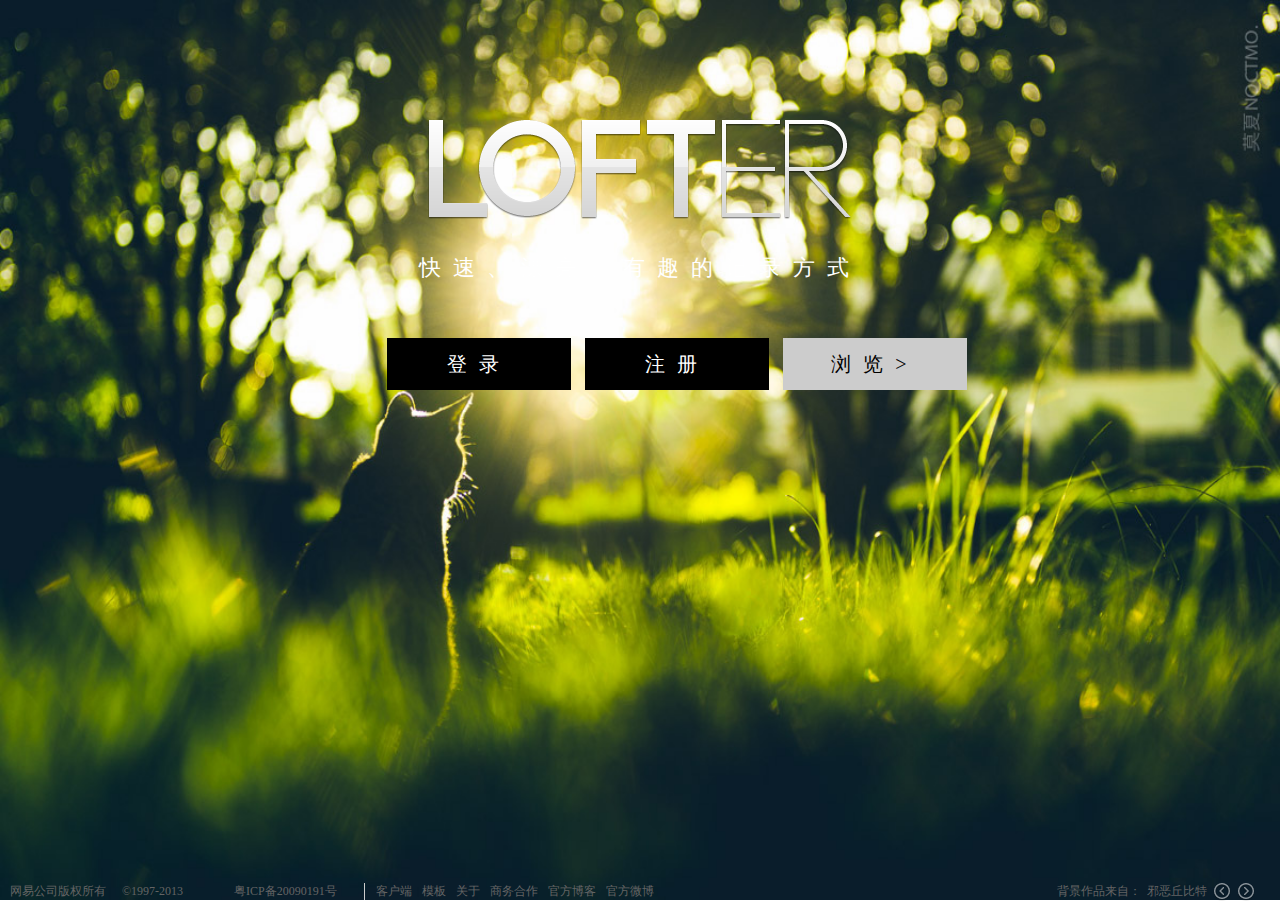
<file: Web/html/qq/Loft.html>
<html>
	<head>
		<meta content="text/html; charset=utf-8" http-equiv="Content-Type">	
		<link rel="stylesheet" type="text/css" href="css/Loft.css"></link>
		<script type="text/javascript" src="js/jQuery.js"></script>
		<script type="text/javascript" src="js/Loft.js"></script>
	</head>
	<body>
		<div id="divfirst">
			<div id="logoT">
				<div id="lg"></div>
				<div id="lg2">快速、漂亮、有趣的记录方式</div>
			</div>
			<div id="btndiv">
				<div class="btn" ba="0" op="0" id="btn10">登录</div> 
				<div class="btn" ba="1"  op="0" id="btn11">注册</div> 
				<div class="btn" id="btn12" ba="2" >浏览></div> 
			</div>
			<div id="divmostbuttom">
				<div class="divbuttom_1">网易公司版权所有</div>
				<div class="divbuttom_1">©1997-2013</div>
				<div class="divbuttom_1" id="divbuttom_2">粤ICP备20090191号</div>
				<div class="divbuttom_1" id="divbuttom_5">客户端</div>
				<div class="divbuttom_1" id="divbuttom_4">模板</div>
				<div class="divbuttom_1" id="divbuttom_4">关于</div>
				<div class="divbuttom_1" id="divbuttom_3">商务合作</div>
				<div class="divbuttom_1" id="divbuttom_3">官方博客</div>
				<div class="divbuttom_1" id="divbuttom_3">官方微博</div>
				<div id="divmostbuttom_right">
					<div class="spanclick" id="span1"></div>
					<div class="spanclick" id="span2"></div>
					<div class="spanclick" id="name">邪恶丘比特</div>
					<div class="spanclick" id="name">背景作品来自：</div>
				</div>
			</div>
			<div id="sanjiao"></div>
			<div id="divbuttom">
				<div id="zhuce">
						<div id="zhuce_left_2">
							<div class="zhuce_title">使用常用邮箱注册</div>
						<div class="divTxt">
							<input type="text" id="Txts"  placeholder="常用邮箱"></input>
						</div>
						<div class="divTxt">
							<input type="text" id="Txts"  placeholder="设置密码"></input>
						</div>
						<div class="divTxt">
							<input type="text" id="Txts"  placeholder="验证密码"></input>
							<div id="shuaxing"></div>
						</div>
						<div id="btnLogin2" class="bl">
						开通我的LOFTER
						</div>
					
						</div>
					<div id="zhuce_left">
						<div class="zhuce_title">使用网易通行证/邮箱登录</div>
						<div class="divTxt">
							<input type="text" id="Txts"  placeholder="网易通行证/邮箱"></input>
						</div>
						<div class="divTxt">
							<input type="text" id="Txts"  placeholder="密码"></input>
						</div>
						<div id="btnLogin2" class="bl">
						登录
						</div>
						<div id="forgetpwd">
							<input type="checkbox" id="cb"/>
							<a id="fpwd" href="#">记住密码</a>
							<a id="rpwd" href="#">忘记密码</a>
						</div>
					</div>
					<div id="zhuce_right">
						<div id="divspan"></div>
						<div id="spanhuo">或</div>
						<div class="zhuce_title">使用社交账号登录</div>
						<div class="dengluimage" id="dengluimage1">使用新浪微博登录</div>
						<div class="dengluimage" id="dengluimage2">使用腾讯QQ登录</div>
						<div class="dengluimage" id="dengluimage3">使用人人账号登录</div>
					</div>
				</div>
			</div>
			

		</div>
		<div id="jieshao">
		<div id="head">
			<div id="divUp"></div>
			<div id="Login">
				已有账号？
				<a href="#" id="Login_a">直接登录</a>
			</div>
			<div class="h2" id="h2_ch"> 
				<span class="h2" id="h2_e">LOFTER,</span>
				快速、漂亮、有趣的记录方式
			</div>
			<div id="h3">
				数百万热爱记录和分享的人，每天逾10万篇日志，用绘画、文字、拍照、音乐等方式，轻松记录所爱的一切
			</div>
			<div id="btnLogin" class="bl">
				10秒加入，立即体验
			</div>
		</div>
		<div id="fast">
			<div id="fast_1">快速
			</div>
			<div id="fast_2">轻松便捷的记录,随时随地的体验
			</div>
			<div id="fast_3">
				<div class="cc" id="btn1">iPhone</div>
				<div  class="cc" id="btn1">Android</div>
				<div  class="cc" id="btn1">iPad</div>
			</div>
			<div id="img">
			</div>
		</div>
		<div id="piaoliang">
			<div id="fast_1">漂亮
			</div>
			<div id="fast_2">你的每一次记录，都值得精美演示
			</div>
			<div id="bg">

			</div>
			<div id="spanbg"></div>
		</div>
		<div id="youqu">
			<div id="fast_1">有趣
			</div>
			<div id="fast_2">关注有爱的人，分享精彩的事
			</div>
			<div id="d">
				<div id="d_left">
					<div class="image">
						<div id="image_i1"></div>
						<img class="image_i" src="css/images/imgsize.ph.126.net.jpg">
					    </img>
						<div id="image_b">
							<img src="css/images/1.jpg" class="image_icon"></img>
							<div class="image_c">大悲宇宙-林血
							</div>
						</div>
					</div>
					<div class="image">
						<div id="image_i1"></div>
						<img class="image_i" src="css/images/imgsize2.ph.126.net.jpg"></img>
						<div id="image_b">
							<img class="image_icon" src="css/images/2.jpg"></img>	
							<div class="image_c"> 谷住 - chihato 
							</div>

						</div>
					</div>
					<div class="image">
						<div id="image_i1"></div>
						<img class="image_i" src="css/images/imgsize3.ph.126.net.jpg"></img>
						<div id="image_b">
							<img class="image_icon" src="css/images/3.jpg"></img>	
							<div class="image_c">Hoper
							</div>
						</div>
					</div>
				</div>
				<div id="divcenter">
					<div id="mostbigimage">
						<div id="image_i2"></div>
						<div id="image_most"></div>
						<div id="image_b">
							<img class="image_icon" src="css/images/4.jpg"></img>
							大悲宇宙-林血
							</div>
					</div>
					<div class="image">
						<div id="image_i1"></div>
						<img class="image_i" src="css/images/imgsize4.ph.126.net.jpg"></img>
						<div id="image_b">
							<img class="image_icon" src="css/images/5.jpg"></img>	
							<div class="image_c">Hoper
							</div>
						</div>
					</div>
					<div class="image">
							<div id="image_i1"></div>
						<img class="image_i" src="css/images/6597932883285231538.gif"></img>
						<div id="image_b">
							<img class="image_icon" src="css/images/6.jpg"></img>	
							<div class="image_c">Hoper
							</div>
						</div>
					</div>
					<div class="image">
							<div id="image_i1"></div>
						<img class="image_i" src="css/images/imgsize11.ph.126.net.jpg"></img>
						<div id="image_b">
							<img class="image_icon" src="css/images/7.jpg"></img>	
							<div class="image_c">Hoper
							</div>
						</div>
					</div>
					<div class="image">
						<div id="image_i1"></div>
						<img class="image_i" src="css/images/imgsize2.ph.126.net.jpg"></img>
						<div id="image_b">
							<img class="image_icon" src="css/images/8.jpg"></img>	
							<div class="image_c">Hoper
							</div>
						</div>
					</div>
					<div class="image">
							
							<div id="image_i1"></div>
						<img class="image_i" src="css/images/imgsize12.ph.126.net.jpg"></img>
						<div id="image_b">
							<img class="image_icon" src="css/images/1.jpg"></img>	
							<div class="image_c">Hoper
							</div>
						</div>
					</div>
					<div class="image">
							<div id="image_i1"></div>
						<img class="image_i"  src="css/images/imgsize13.ph.126.net.jpg"></img>
						<div id="image_b">
							<img class="image_icon" src="css/images/2.jpg"></img>	
							<div class="image_c">Hoper
							</div>
						</div>
					</div>
					<div class="image">
							<div id="image_i1"></div>
						<img class="image_i" src="css/images/imgsize.ph.126.net.jpg"></img>
						<div id="image_b">
							<img class="image_icon" src="css/images/3.jpg"></img>	
							<div class="image_c">Hoper
							</div>
						</div>
					</div>
					<div class="image">
							<div id="image_i1"></div>
						<img class="image_i" src="css/images/imgsize13.ph.126.net.jpg"></img>
						<div id="image_b">
							<img class="image_icon" src="css/images/4.jpg"></img>	
							<div class="image_c">Hoper
							</div>
						</div>
					</div>
				</div>
				<div id="d_left">
					<div class="image">
							<div id="image_i1"></div>
						<img class="image_i" src="css/images/imgsize4.ph.126.net.jpg"></img>
						<div id="image_b">
							<img class="image_icon" src="css/images/5.jpg"></img>	
							<div class="image_c">大悲宇宙-林血
							</div>

						</div>
					</div>
					<div class="image">
							<div id="image_i1"></div>
						<img class="image_i" src="css/images/imgsize.ph.126.net.jpg"></img>
						<div id="image_b">
							<img class="image_icon" src="css/images/6.jpg"></img>	
							<div class="image_c"> 谷住 - chihato 
							</div>

						</div>
					</div>
					<div class="image">
							<div id="image_i1"></div>
						<img class="image_i" src="css/images/imgsize.ph.126.net.jpg"></img>
						<div id="image_b">
							<img class="image_icon" src="css/images/6.jpg"></img>	
							<div class="image_c"> 谷住 - chihato 
							</div>

						</div>
					</div>
				
				
				
			</div> 
		</div>
		<div id="buttom">
			<div id="buttom_blank">
			</div>
			<div id="fast_2">加入我们，记录和分享你的所爱
			</div>
			<div id="btnLogin1" class="bl">
				10秒加入，立即体验
			</div>
			<div id="buttom_blank">
			</div>
			<div id="buttom_blank">
			</div>
			<div id="about">
				<div class="buttom_guan" id="buttom_guan1">关于LOFTER
				</div>
				<div class="buttom_guan" id="buttom_guan2">联系我们
				</div>
				<div class="buttom_guan" id="buttom_guan2">招贤纳士
				</div>
				<div class="buttom_guan" id="buttom_guan2">移动客户端
				</div>
				<div class="buttom_guan" id="buttom_guan2">风格模板
				</div>
				<div class="buttom_guan" id="buttom_guan3">官方博客
				</div>
				<div class="buttom_guan" id="buttom_guan4">粤ICP备20090191号
				</div>
				<div class="buttom_guan" id="buttom_guan4">1997-2013
				</div>
				<div class="buttom_guan" id="buttom_guan4">网易公司版权所有
				</div>
				
			</div>
		</div>
	</div>
	</body>
</html>
</file>
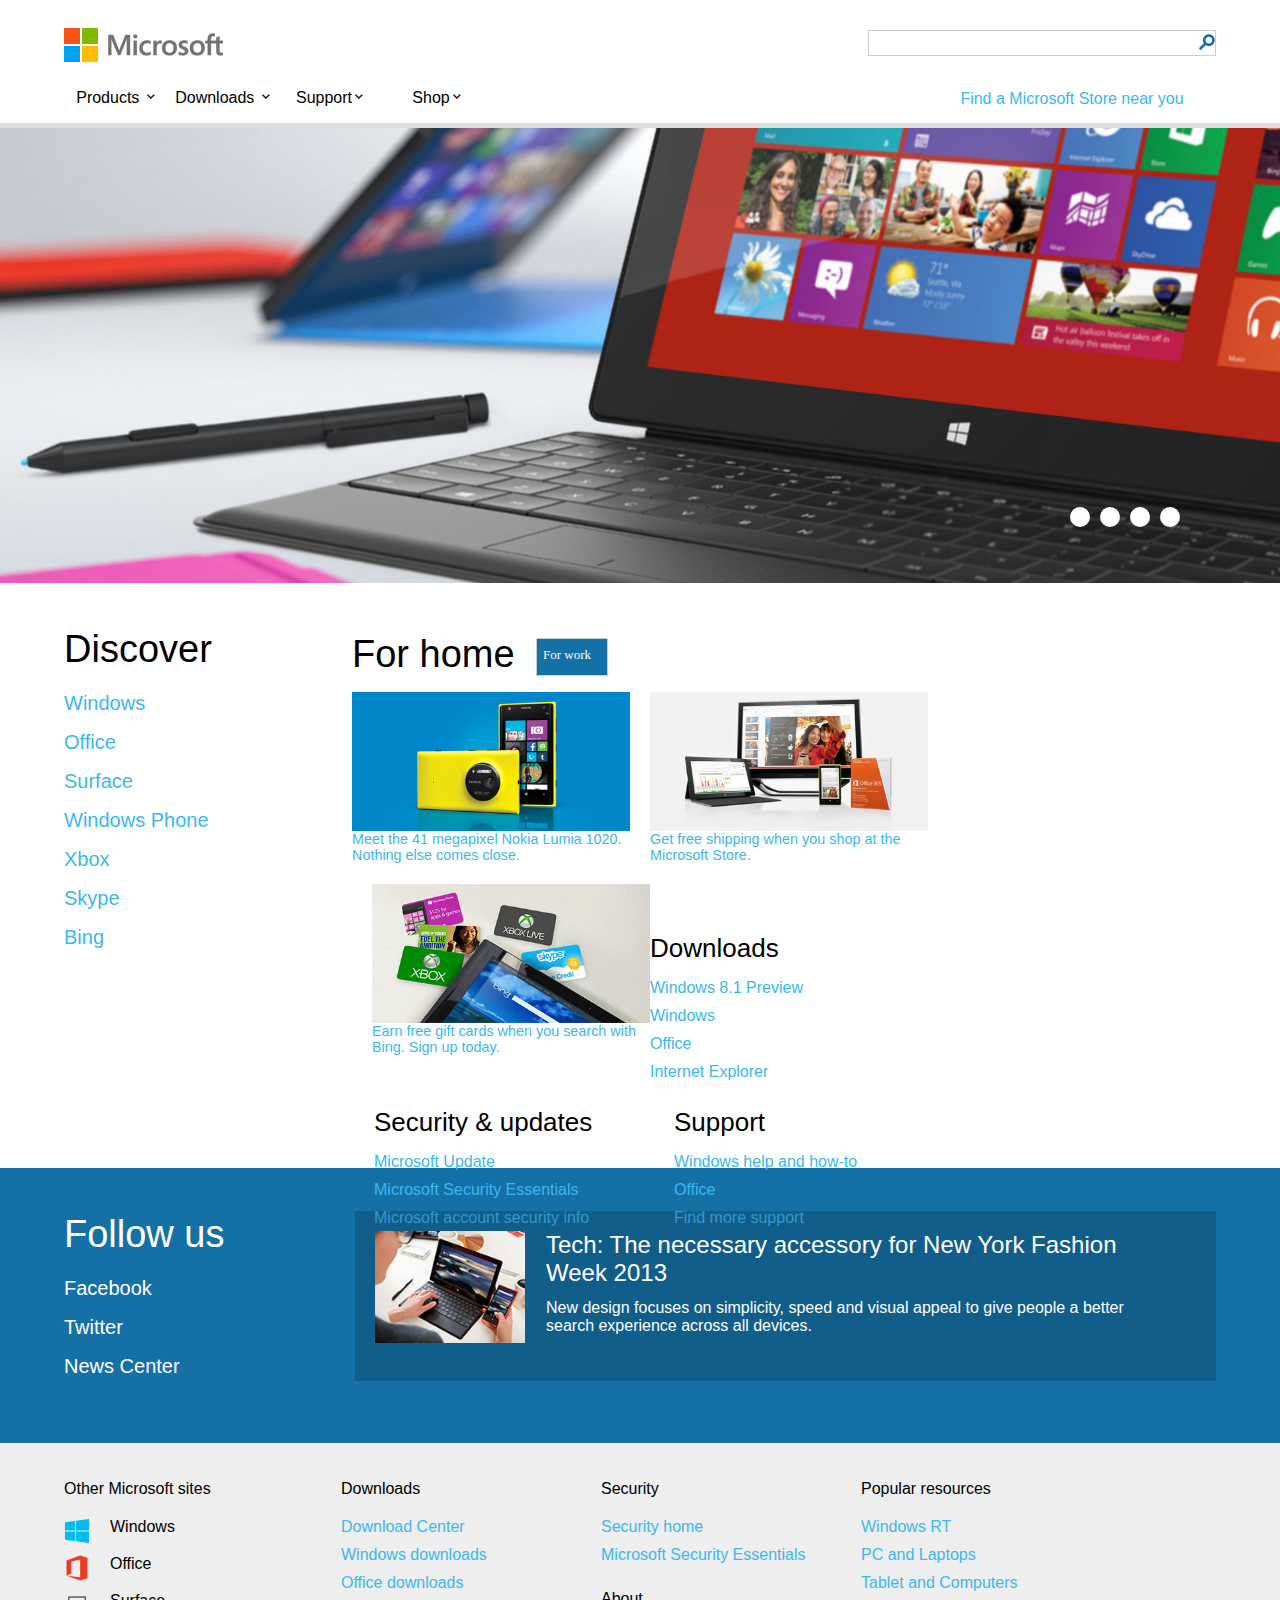
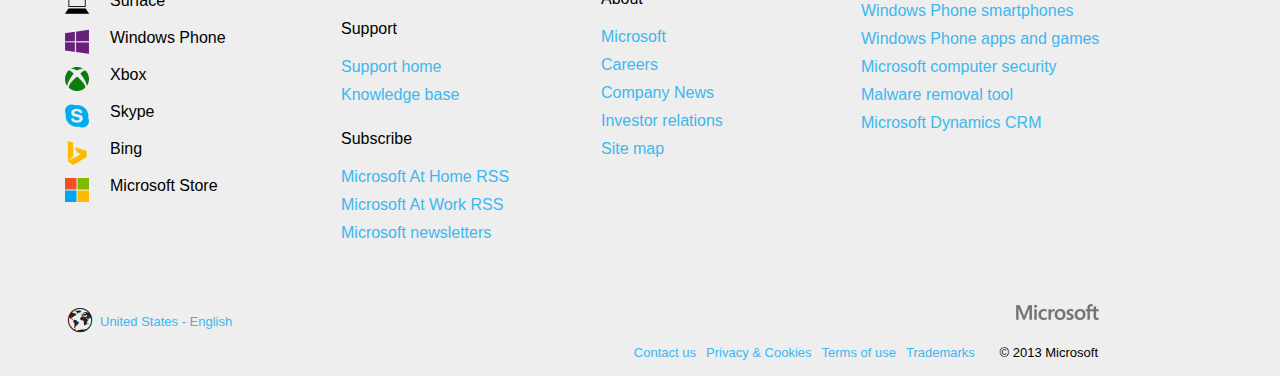
<file: Web/html/qq/Microsoft.html>
<html>
	<head>
		<meta content="text/html; charset=utf-8" http-equiv="Content-Type">	
		<link rel="stylesheet" type="text/css" href="css/Microsoft.css"></link>
		<script type="text/javascript" src="js/jQuery.js"></script>
		<script type="text/javascript" src="js/Microsoft.js"></script>
	</head>
	<body>
		<div id="TopBlank">
		</div>
		<div id="Title">
			<img src="css/images/logo-lg-1x.png" id="Logo"></img>
			
			
			<div id="SearchText">
				<input type="text" id="searchbox"></input>
				<img src="css/images/search-button-blue.png" id="SearchLogo"></img>
			</div>
		</div>
		<div id="TopDaohangDiv">
			<div class="DropDown" fll="1" op="cl">Products
				<img src="css/images/2013-09-24T02-10-51.597Z.png" id="img1"></img>
			</div>
			<div class="DropDown" fll="2" op="cl">Downloads
				<img src="css/images/2013-09-24T02-10-51.597Z.png" id="img1"></img>
			</div>
			<div class="DropDown" fll="3" op="cl">Support<img src="css/images/2013-09-24T02-10-51.597Z.png" id="img1"></img></div>
			<div class="DropDown" fll="4" op="cl">Shop<img src="css/images/2013-09-24T02-10-51.597Z.png" id="img1"></img></div>
			<a id="StoreLink" href="#">Find a Microsoft Store near you</a>
		</div>
		<img src="css/images/SurfacePro_DeltaBG_0211_1600x540_EN_US.jpg" id="imageM">
		<div id="image_container">
			<div  class="no1-3" ff="1" ></div>
			<div  class="no1-3" ff="2" ></div>
			<div  class="no1-3" ff="3"></div>
			<div  class="no1-3" ff="4" ></div>
		</div>
			<div class="selectedbox" id="selectedbox1" fll="1">
				<div id="grid-row">
					<div id="div_buttom_2" class="marginright">
					
					<div class="div_buttom_head" >
						Windows</div> 
					<div class="features_chanping">All Windows products</div>
					<div class="features_chanping">Windows 8</div>
					<div class="features_chanping">Internet Explorer</div>
					<div class="features_chanping">Buy Windows 8</div>
					<div class="div_buttom_head" id="marginT">
						Office</div> 
						<div class="features_chanping">All Office products</div>
					<div class="features_chanping">Office for home</div>
					<div class="features_chanping">Office for business</div>
					<div class="features_chanping">Buy Office software</div>
					<div class="features_chanping">See all products</div>
					
					
				</div>
				<div id="div_buttom_2" class="marginright" >
					
					<div class="div_buttom_head" >
						Devices</div> 
					<div class="features_chanping">Surface</div>
					<div class="features_chanping">Xbox</div>
					<div class="features_chanping">Microsoft Hardware</div>
					<div class="features_chanping">Windows Phone</div>
					<div class="div_buttom_head" id="marginT">
						Services</div> 
						<div class="features_chanping">Outlook.com</div>
					<div class="features_chanping">SkyDrive cloud storage</div>
					<div class="features_chanping">Skype</div>
					<div class="features_chanping">MSN</div>
					<div class="features_chanping">Bing</div>
					
					
				</div>
				<div id="div_buttom_2" class="marginright" >
					
					<div class="div_buttom_head" >
						Server and Tools</div> 
					<div class="features_chanping">All server & tools products</div>
					<div class="features_chanping">Windows Server</div>
					<div class="features_chanping">SQL Server</div>
					<div class="features_chanping">Exchange Server</div>
					<div class="features_chanping">Visual Studio</div>
					<div class="features_chanping">Windows Azure</div>
					<div class="features_chanping">Windows Intune</div>
					<div class="div_buttom_head" id="marginT">
						Developers & IT Pros</div> 
						<div class="features_chanping">Training & certification</div>
					<div class="features_chanping">MSDN (Microsoft Developer Network)</div>
					<div class="features_chanping">TechNet for IT professionals</div>
				</div>
				<div id="div_buttom_2">
					
					<div class="div_buttom_head" >
						Business and enterprise</div> 
					<div class="features_chanping">Microsoft Dynamics</div>
					<div class="features_chanping">Small and midsize business</div>
					<div class="features_chanping">Enterprise and industry solutions</div>
					<div class="features_chanping">Public Sector</div>
					
						<div class="features_chanping">Find an IT Expert (Pinpoint)</div>
					<div class="features_chanping">Resources for Microsoft Partners</div>
					
					
					
				</div>
				</div>
			</div>
			<div class="selectedbox" id="selectedbox2" fll="2">
				<div id="grid-row">
					<div id="div_buttom_2" class="marginright">
					
					<div class="div_buttom_head" >
						Windows</div> 
					<div class="features_chanping">All Windows downloads</div>
					<div class="features_chanping">Download Windows 8</div>
					<div class="features_chanping">Free downloads</div>
					<div class="features_chanping">Internet Explorer</div>
					<div class="div_buttom_head" id="marginT">
						Office</div> 
						<div class="features_chanping">All Office downloads</div>
					<div class="features_chanping">Download Office</div>
					<div class="features_chanping">Free trials</div>
					<div class="features_chanping">Templates</div>
					
					
				</div>
				<div id="div_buttom_2" class="marginright" >
					
					<div class="div_buttom_head" >
						More Downloads</div> 
					<div class="features_chanping">Download Center</div>
					<div class="features_chanping">Microsoft Security Essentials</div>
					<div class="features_chanping">Microsoft Update: Service packs & fixes</div>
					<div class="features_chanping">Drivers (sound, printer, USB, others)</div>
					<div class="features_chanping">Microsoft Hardware drivers</div>
				</div>
				
				</div>
			</div>
			<div class="selectedbox" id="selectedbox3" fll="3">
				<div id="grid-row">
					<div id="div_buttom_2" class="marginright">
					
					<div class="div_buttom_head" >
						By Resource</div> 
					<div class="features_chanping">Microsoft Support home</div>
					<div class="features_chanping">Ask the experts</div>
					<div class="features_chanping">Chat or call</div>
					<div class="features_chanping">Search knowledge base</div>
					<div class="div_buttom_head" id="marginT">
						By Product</div> 
						<div class="features_chanping">Windows 8</div>
					<div class="features_chanping">Other Windows products</div>
					<div class="features_chanping">Office (Outlook, Excel, and others)</div>
					<div class="features_chanping">Surface</div>				
				</div>
				<div id="div_buttom_2" class="marginright" >
					
					<div class="div_buttom_head" >
						Security</div> 
					<div class="features_chanping">Security Home</div>
					<div class="features_chanping">Microsoft Security Essentials</div>
					
					<div class="div_buttom_head" id="marginT">
						By Topic</div> 
						<div class="features_chanping">Error messages</div>
					<div class="features_chanping">Microsoft Update: Service packs & fixes</div>
					<div class="features_chanping">Install, upgrade, & activate (Windows)</div>
					<div class="features_chanping">Product keys (locate or replace)</div>
					<div class="features_chanping">Drivers (sound, printer, USB, others)</div>
					<div class="features_chanping">Microsoft Hardware drivers</div>
				</div>
				<div id="div_buttom_2" class="marginright" >
					
					<div class="div_buttom_head" >
						By Audience</div> 
					<div class="features_chanping">For home users</div>
					<div class="features_chanping">For small business</div>
					<div class="features_chanping">For IT professionals</div>
					<div class="features_chanping">For developers</div>
				</div>
				
				</div>
			</div>
			<div class="selectedbox" id="selectedbox4" fll="4">
				<div id="grid-row">
					<div id="div_buttom_2" class="marginright">
					
					<div class="div_buttom_head" >
						For home</div> 
					<div class="features_chanping">Microsoft Store</div>
					<div class="features_chanping">Surface</div>
					<div class="features_chanping">Office</div>
					<div class="features_chanping">Windows</div>
						<div class="features_chanping">Xbox</div>
					<div class="features_chanping">Windows Phone</div>
				</div>
				<div id="div_buttom_2" class="marginright" >
					
					<div class="div_buttom_head" >
						For business</div> 
					<div class="features_chanping">Technology for small business</div>
					<div class="features_chanping">Volume Licensing</div>
					<div class="features_chanping">Find an IT Expert (Pinpoint)</div>
					<div class="features_chanping">Windows Phone</div>
					<div class="div_buttom_head" id="marginT">
						Services</div> 
						<div class="features_chanping">Outlook.com</div>
					<div class="features_chanping">SkyDrive cloud storage</div>
					<div class="features_chanping">Skype</div>
					<div class="features_chanping">MSN</div>
					<div class="features_chanping">Bing</div>
					
					
				</div>
				<div id="div_buttom_2" class="marginright" >
					
					<div class="div_buttom_head" >
						Server and Tools</div> 
					<div class="features_chanping">All server & tools products</div>
					<div class="features_chanping">Windows Server</div>
					<div class="features_chanping">SQL Server</div>
					<div class="features_chanping">Exchange Server</div>
					<div class="features_chanping">Visual Studio</div>
					<div class="features_chanping">Windows Azure</div>
					<div class="features_chanping">Windows Intune</div>
					<div class="div_buttom_head" id="marginT">
						Developers & IT Pros</div> 
						<div class="features_chanping">Training & certification</div>
					<div class="features_chanping">MSDN (Microsoft Developer Network)</div>
					<div class="features_chanping">TechNet for IT professionals</div>
				</div>
				<div id="div_buttom_2">
					
					<div class="div_buttom_head" >
						Business and enterprise</div> 
					<div class="features_chanping">Microsoft Dynamics</div>
					<div class="features_chanping">Small and midsize business</div>
					<div class="features_chanping">Enterprise and industry solutions</div>
					<div class="features_chanping">Public Sector</div>
					
						<div class="features_chanping">Find an IT Expert (Pinpoint)</div>
					<div class="features_chanping">Resources for Microsoft Partners</div>
					
					
					
				</div>
				</div>
			</div>
		</img>
		<div id="div_2">
			<div id="div_2_in">
				<div id="div_2_in_left">
					<div id="heading">Discover</div>
					<div class="h_li">Windows</div>
					<div class="h_li">Office</div>
					<div class="h_li">Surface</div>
					<div class="h_li">Windows Phone</div>
				  	<div class="h_li">Xbox</div>
				  	<div class="h_li">Skype</div>
				  	<div class="h_li">Bing</div>	
				</div>
				<div id="div_2_in_right">
					<div id="right_top">
					<div id="left">
					<div id="div_2_right_top">For home</div>
				    </div>
					<a href="#" id="forwork_a">For work</a>
					</div>
					<div id="features">
						<div class="imageshuo" id="marginleftno">
							<div id="mengban"></div>
							<img src="css/images/WPnokia1020_yellow_0729_420x210_EN_US.jpg" class="imagec"></img>
							<a href="#" id="shuoming">Meet the 41 megapixel Nokia Lumia 1020. Nothing else comes close.</a>
						</div>
						<div class="imageshuo">
							<div id="mengban"></div>
							<img src="css/images/Store_Ofc_420x210_EN_US.jpg" class="imagec"></img>
							<a href="#" id="shuoming">Get free shipping when you shop at the Microsoft Store.</a>
						</div>
						<div class="imageshuo">
							<div id="mengban"></div>
							<img src="css/images/Bing_Rewards_0812_420x210_EN_US.jpg" class="imagec"></img>
							<a href="#" id="shuoming"> Earn free gift cards when you search with Bing. Sign up today.</a>
						</div>
					</div>
					<div id="features_2">
						<div class="features_div_1" id="marginleftno">
							<div class="features_heading">Downloads</div>
							<div class="features_chanping">Windows 8.1 Preview</div>
							<div class="features_chanping">Windows</div>
							<div class="features_chanping">Office</div>
							<div class="features_chanping">Internet Explorer</div>
						</div>
						<div class="features_div_1">
							<div class="features_heading">Security & updates</div>
							<div class="features_chanping">Microsoft Update</div>
							<div class="features_chanping">Microsoft Security Essentials</div>
							<div class="features_chanping">Microsoft account security info</div>
						</div>
						<div class="features_div_1">
							<div class="features_heading">Support</div>
							<div class="features_chanping">Windows help and how-to</div>
							<div class="features_chanping">Office</div>
							<div class="features_chanping">Find more support</div>
							
						</div>
					</div>
				</div>
			</div>
		</div>
		<div id="div_center">
			<div id="div_center_1">
				<div id="div_center_left">
					<div id="heading2">Follow us</div>
					<div class="h_li2 colorwhite">Facebook</div>
					<div class="h_li2 colorwhite">Twitter</div>
					<div class="h_li2 colorwhite">News Center</div>
				</div>
				<div id="div_center_right">
					<img src="css/images/theme_surfaceBing_hl.jpg" id="div_center_img"></img>
					<div id="div_wenzi">
						<div id="div_title">
							Tech: The necessary accessory for New York Fashion Week 2013
						</div>
						<div id="div_neirong">
							 New design focuses on simplicity, speed and visual appeal to give people a better search experience across all devices.
						</div>
					</div>
				</div>
			</div>
		</div>
		<div id="div_buttom_top">
			<div id="div_buttom_top_in">
				<div id="div_buttom_left">
					<div class="div_buttom_head">
					
						Other Microsoft sites</div> 
					<div class="div_buttom_li">
						<img src="css/images/windows_symbol_clr_52x52.png" class="div_buttom_image"></img>
						Windows</div>
					<div class="div_buttom_li">
						<img src="css/images/office_symbol_clr_52x52.png" class="div_buttom_image"></img>
						Office</div>
					<div class="div_buttom_li">
						<img src="css/images/fallpromo_bug_black.png" class="div_buttom_image"></img>
						Surface</div>
					<div class="div_buttom_li">
						<img src="css/images/windowsphone_symbol_clr_52x52.png" class="div_buttom_image"></img>
						Windows Phone</div>
					<div class="div_buttom_li">
						<img src="css/images/xbox_symbol_clr_52x52.png" class="div_buttom_image"></img>
						Xbox</div>	
					<div class="div_buttom_li">
						<img src="css/images/skype_symbol_clr_52x52.png" class="div_buttom_image"></img>
						Skype</div>
					<div class="div_buttom_li">
						<img src="css/images/bing_symbol_clr_52x52.png" class="div_buttom_image"></img>
						Bing</div>
					<div class="div_buttom_li">
						<img src="css/images/store_symbol_clr_52x52.png" class="div_buttom_image"></img>
						Microsoft Store</div>						
				</div>
				<div id="div_buttom_2">
					<div id="div_buttom_2_top">
					<div class="div_buttom_head">
						Downloads</div> 
					<div class="features_chanping">Download Center</div>
					<div class="features_chanping">Windows downloads</div>
					<div class="features_chanping">Office downloads</div>
					</div>
					<div id="div_buttom_2_center">
					<div class="div_buttom_head">
						Support</div> 
					<div class="features_chanping">Support home</div>
					<div class="features_chanping">Knowledge base</div>
					</div>
					
					<div id="div_buttom_but">
					<div class="div_buttom_head">
						Subscribe</div> 
					<div class="features_chanping">Microsoft At Home RSS</div>
					<div class="features_chanping">Microsoft At Work RSS</div>
					<div class="features_chanping">Microsoft newsletters</div>
					</div>
				</div>
				<div id="div_buttom_2">
					<div id="div_buttom_2_center">
					<div class="div_buttom_head">
						Security</div> 
					<div class="features_chanping">Security home</div>
					<div class="features_chanping">Microsoft Security Essentials</div>
					</div>
					
					<div id="div_buttom_but">
					<div class="div_buttom_head">
						About</div> 
					<div class="features_chanping">Microsoft</div>
					<div class="features_chanping">Careers</div>
					<div class="features_chanping">Company News</div>
					<div class="features_chanping">Investor relations</div>
					<div class="features_chanping">Site map</div>
					</div>
				</div>
				<div id="div_buttom_2">
					<div id="div_buttom_2_center">
					<div class="div_buttom_head">
						Popular resources</div> 
					<div class="features_chanping">Windows RT</div>
					<div class="features_chanping">PC and Laptops</div>
					<div class="features_chanping">Tablet and Computers</div>
					<div class="features_chanping">Windows Phone smartphones</div>
					<div class="features_chanping">Windows Phone apps and games</div>
					<div class="features_chanping">Microsoft computer security</div>
					<div class="features_chanping">Malware removal tool</div>
					<div class="features_chanping">Microsoft Dynamics CRM</div>

					</div>
				</div>
				<div id="div_foot">
					<div id="grid_col">
						<img src="css/images/2013-09-24T01-30-08.262Z.png" id="floatleft"></img>
						<div id="diva">United States - English</div>
					</div>
					<div id="Logo_buttom">
					<img src="css/images/logo-type-1x.png" id="floatright"></img>
					</div> 	
					<div id="foot_right">
						<div id="foot_right1">© 2013 Microsoft</div>
						<div class="footlast">Trademarks</div>
						<div class="footlast">Terms of use</div>
						<div class="footlast">Privacy & Cookies
		</div>
					<div class="footlast">Contact us
					</div>

					</div>
				</div>
		</div>
	</body>
</html>
</file>
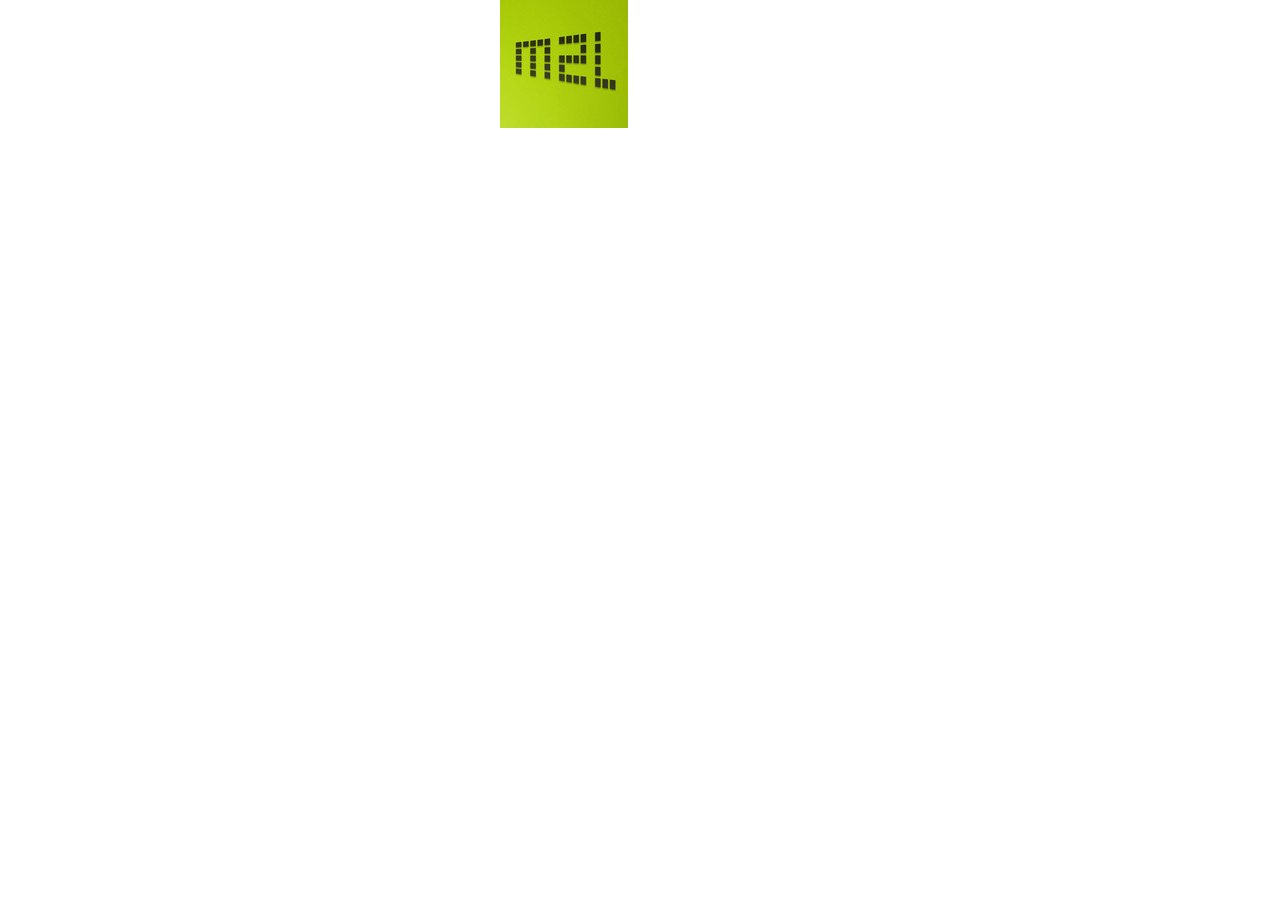
<file: Web/html/qq/PlugDemo.html>
<html>
	<head>
		<meta content="text/html; charset=utf-8" http-equiv="Content-Type">	
		<link rel="stylesheet" type="text/css" href="css/PlugDemo.css"></link>
		<script type="text/javascript" src="js/jQuery.js"></script>
		<script type="text/javascript" src="js/PlugDemo.js"></script>
	</head>
	<body>
		<div id="image">
		</div>
	</body>
</html>
</file>
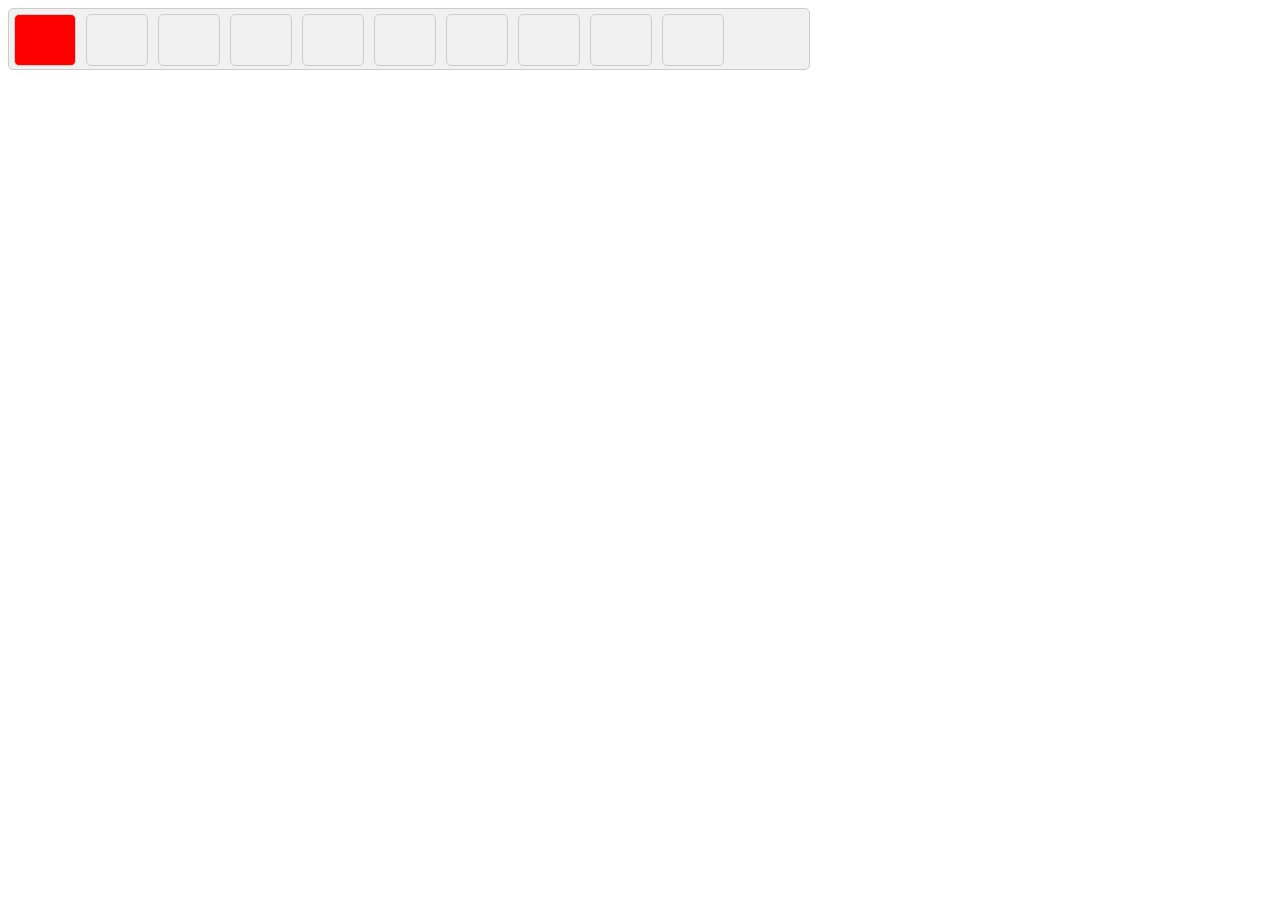
<file: Web/html/qq/test.html>
<html>
	<head>
		<meta content="text/html; charset=utf-8" http-equiv="Content-Type">	
		<link rel="stylesheet" type="text/css" href="css/test.css"></link>
		<script type="text/javascript" src="js/test.js"></script>
	</head>

	<body onload="colorchange();">
		<div id="a">
			<div class="b" id="test1"></div>
			<div class="b" id="test2"></div>
			<div class="b" id="test3"></div>
			<div class="b" id="test4"></div>
			<div class="b" id="test5"></div>
			<div class="b" id="test6"></div>
			<div class="b" id="test7"></div>
			<div class="b" id="test8"></div>
			<div class="b" id="test9"></div>
			<div class="b" id="test10"></div>
		</div>
	</body>
</html>
</file>
<file: Web/html/qq/css/index.css>
body{text-align: center;width:100%;}
*{margin:0;padding:0;}
.new{background:url("images/notice_new.png");width: 21px;height:14px;background-repeat: no-repeat;}
.classA{text-decoration:none;background-color:#d3d3d3;color:rgb(25,25,25);width:200px;height:200px;border:1px solid #ccc;display:block;float:left;line-height:200px;border-radius:10px;font-weight:bold;}
.classA:hover{background-color:rgb(25,25,25);color:#fff;}
/*----------顶部div----------*/
#TopNavi_all{width:1333px;height:43px;border-bottom-width: 2px;background-color:#333333;position:fixed;z-index:105px;}
#TopNavi_2{width:960px;height:43px;margin: 0 auto 0 auto;}
#TopNavi_yingyong{width:70px;height:42px;float:left;display:block;margin-left:197px;line-height:42px;text-align:center;position:relative;}
#TopNavi_yingyong_dropdown{position:absolute;width:138px;height:295px;border:1px solid #ccc;top:42px;z-index:100px;background-color:#ffffff;display:none;}
.TopNavi_yingyong_d{width:100%;height:36px;border-bottom: 1px dashed rgb(220, 221, 221);color:#666666;font-size:12px;font-family:宋体;line-height:36px;}
#TopNavi_yingyong_d_1{background:url("images/nav_sprite_v14.png");background-position:10px -103px;background-repeat:no-repeat;}
#TopNavi_yingyong_d_2{background:url("images/nav_sprite_v14.png");background-position:10px -133px;background-repeat:no-repeat;}
#TopNavi_yingyong_d_3{background:url("images/nav_sprite_v14.png");background-position:10px -163px;background-repeat:no-repeat;}
#TopNavi_yingyong_d_4{background:url("images/nav_sprite_v14.png");background-position:10px -193px;background-repeat:no-repeat;}
#TopNavi_yingyong_d_5{background:url("images/nav_sprite_v14.png");background-position:10px -223px;background-repeat:no-repeat;}
#TopNavi_yingyong_d_6{background:url("images/nav_sprite_v14.png");background-position:10px -253px;background-repeat:no-repeat;}
#TopNavi_yingyong_d_7{background:url("images/nav_sprite_v14.png");background-position:10px -283px;background-repeat:no-repeat;}
#TopNavi_yingyong_d_8{background:url("images/nav_sprite_v14.png");background-position:10px -313px;background-repeat:no-repeat;}
#TopNavi_yingyong_d_denglu{background-color:#ffffff;position:absolute;top:43px;border:1px solid #ccc;width:260px;height:220px;display:none;}
#TopNavi_yingyong_d_dengluTitle{width:200px;height:20px;color:#888888;font-size:12px;font-family:宋体;text-align:center;margin:20px auto auto auto;}
.denglu_txt{width:187px;height:28px;margin:auto;border:1px solid #ccc;line-height:28px;color:#ccc;}
#youxiang{margin-top:10px;*margin-top:0px;margin-left:20px;}
#checkbox1{margin-top:10px;float:left;}
#check{width:190px;margin-left:46px;height: 30px;color:#000;text-align: left;line-height:30px;}
#pwd{margin-top:10px;margin-left:20px;}
#forgetpwd{float:right;color:#000;font-size:12px;cursor:pointer;width:auto;height:auto; }
#button_dl{background-image:-moz-linear-gradient(center top , rgb(94, 186, 109), rgb(60, 160, 81));width:190px;height:30px;text-align:center;font-size:16px;font-family:宋体;color:#fff;letter-spacing:10px;font-weight:bold;}
#TopNavi_swsy{width:70px;height:42px;float:left;line-height:42px;display:block;text-align:center;}
#TopNavi_Left{width:149px;height:42px;float:left;}
#TopNavi_Right{width:370px;height:43px;float:right;}
#TopNavi_Right_denglu{width:170px;height:43px;float:left;position:relative;}
#TopNavi_Right_gongneng{width:198px;height:43px;float:right;}
.topfont{color:#ffffff;font-size:12px;font-family:宋体;text-align:left;text-decoration:none;}
#wysy{width:40px;height:auto;color:#ffffff;font-size:12px;font-family:宋体;text-align:left;display:block;margin-top:10px;}
.top_image{width:57px;height:42px;float:right;display:block;border-left:1px solid #1f1f1f;border-right:1px solid #1f1f1f;}
.top_image_1{width:57px;height:42px;float:right;display:block;border-left:1px solid #1f1f1f;border-right:1px solid #1f1f1f;margin-right:197px;}
.top_a{width:23px;height:24px;display:block;margin-left:15px;margin-top:10px;}
#top_image_f{background:url("images/nav_sprite_v14.png");background-position:0px 0px;;*background-position:-3px 0px;background-repeat:no-repeat;}
#top_image_2{background:url("images/nav_sprite_v14.png");background-position:0px -24px;;*background-position:-3px -24px;background-repeat:no-repeat;}
#top_image_3{background:url("images/nav_sprite_v14.png");background-position:0px -46px;;*background-position:-3px -46px;background-repeat:no-repeat;}
#top_image_4{background:url("images/nav_sprite_v14.png");background-position:0px -68px;;*background-position:-3px -68px;background-repeat:no-repeat;}
#top_youxiang{margin-left:17px;margin-right:17px;width:72px;height:42px;display:block;float:right;font-family:宋体;font-size:12px;color:#ffffff;line-height:42px;text-decoration:none;}
#top_denglu{float:right;width:64px;height:45px;display:block;font-family:宋体;font-size:12px;color:#ffffff;line-height:42px;text-decoration:none;background-color:#D61313;}
/*---------头部导航栏--------*/
#head{width:1325px;height:241px;border:0px solid;background-color:#f8f8f8;}
#afirst{color:rgb(37,37,37);display: block;width:24px;height:14px;margin:6px 0 0 0;float:left;margin: auto;font-family: "宋体",sans-serif;font-size: 12px;font-weight: 400;line-height:13px;background-color:rgb(248,248,248);}
#Head_js{width: 960px;height: 13px;padding: 14px 0 14px 0;margin: 0 auto 0 auto;line-height:13px;background-color:rgb(248,248,248);}
.first{color:rgb(37,37,37);width:34px;height:14px;float:left;margin: 0 3px 0 3px;*margin:0 3.9px 0 3.9px;font-size: 12px;border-left: 1px solid;border-left-color:rgb(221, 221, 221);font-family: 宋体,sans-serif;font-size: 12px;}
#last{color:rgb(37,37,37);width:30px;height:14px;margin:0 0 0 6px;font-family: "宋体",sans-serif;font-size: 12px;border-left-color:rgb(221, 221, 221);line-height:13px;*float: left;*margin:0 0 0 6px;}
#Head_Guanggao{width:960px;height:100px;padding:0 0 0 0;margin:auto;background-color:rgb(248,248,248);}
#Head_Guanggao_image_left{width:650px;height:100px;float:left;text-align:left;}
#Head_Guanggao_image_right{width:300px;height:100px;float:right;background:url("images/300x100.gif");}
#div{}
#div2{position:relative;}
#div3{position:relative;}
#div4{}

#Channel{width:960px;height:60px;margin:auto;background-color:rgb(248,248,248);}
#Channel_image_left{background:url("images/logo-war-107.gif");width:107px;height:24px;float:left;margin:21px 0 0 0;}
#Channel_image_left_2{background:url("images/attlogo-news.png");width:170px;height:24px;float:left;margin:21px 0 0 10px;}
#btnsearch{width:230px;height: 28px;margin:21px 0 0 0;float:right;}
#search_text{width:205px;height:28px;float:left;}
#search_image{width:15px;height:28px;float:left;background:url("images/icons-sprites-v3.png");background-position: -351px -72px;}
.text{width:100%;height:100%;}

#daohang{background-color:rgb(248,248,248);width:960px;height:40px;font-family:宋体;font-size: 12px;margin:auto;border-left-color: rgb(204, 204, 204);border-right-color: rgb(204, 204, 204);border-bottom-color: rgb(204, 204, 204);*border-width:0 0 0 1px;*width:957px;}


/*----------区域导航----------------*/
#dfirst{float:left;width:58px;height:34px;line-height: 34px;border-top: 5px solid;font-size: 14px ;border-top-color: rgb(4, 76, 130);border-right:1px solid;border-bottom: 1px solid;text-decoration: none;color:rgb(37,37,37);border-bottom-color: rgb(204, 204, 204);border-right-color: rgb(204, 204, 204);border-left:1px solid #d3d3d3; }
.d{width:59px;height:34px;float:left;line-height: 34px;border-top: 5px solid;font-size: 14px ;border-top-color: rgb(4, 76, 130);border-right:1px solid;border-bottom: 1px solid;text-decoration: none;color:rgb(37,37,37);border-bottom-color: rgb(204, 204, 204);border-right-color: rgb(204, 204, 204);}
.d2{width:59px;height:34px;*width:62.9px;float:left;line-height: 34px;border-top: 5px solid;font-size: 14px ;border-top-color: rgb(51, 51, 51);border-right:1px solid;border-bottom: 1px solid;text-decoration: none;color:rgb(37,37,37);border-bottom-color: rgb(204, 204, 204);border-right-color: rgb(204, 204, 204);}

/*----------区域导航 END----------------*/


/*---------------area区域-----------------*/
#area{width: 960px;height: 1250px;margin:auto;}
#main_col_left{width:400px;height:1220px;float: left;}
#main_col_right{width:550px;height:1230px;float:right;}
#image_show{width:550px;z-index:10px;height:280px;background:url("images/2013091208453975c80.jpg");display:block;background-repeat:no-repeat;position:relative;}
#div_changimage{z-index:99px;background-color: transparent;width:550px;height:40px;background-origin:padding-box;background-size:auto auto;background:url("images/bg_01.png");position:absolute;top:240px;right:0px;}
#div_title{text-decoration:none;color:rgb(255, 255, 255);font-family:SimHei;font-size:18px;display:block;width:300px;height:20px;position:absolute;top:250px;left:10px; }
#circleist{width:160px;z-index:100px;width:160px;height:12px;position:absolute;top:250px;right:0px;}
.circlediv{width:12px;height:12px;display:block;float:left;margin-left:10px;margin-top:5px;background:url("images/sports_spr.png");background-position:-23px 0px;}{width:12px;height:12px;display:block;float:left;margin-left:10px;margin-top:5px;background:url("images/sports_spr.png");background-position:-23px 0px;}
.leftorRight{cursor:pointer;color:rgb(255,255,255);font-size:40px;top:100px;width:42px;height:42px;z-index:100px;position:absolute;z-index:100px;border-bottom-left-radius: 21px;border-bottom-right-radius: 21px;border-top-left-radius: 21px;border-top-right-radius: 21px;}
#right{right:20px;}
#left{left:20px;}
#image_show_buttom_1{width:550px;height:31px;margin: 10px 0 0 0;text-align:left;border:1px solid #d3d3d3;}

#image_show_buttom_2_left{width:220px;height:874px;margin: 20px 0 0 0;float: left;}
#image_show_buttom_2_Right{width:319px;height:874px;margin: 20px 0 0 0;float: right;}
#image_show_buttom_2_left_mode{width:210px;height: 874px;float: left;}
#image_show_buttom_2_right_mode{width:300px;height: 874px;float: right;}
#left_a{width:210px;height: 325px;float:left;border-top: 5px solid;border-top-color: rgb(211,211,211);border-bottom:1px solid;border-bottom-color:rgb(211,211,211);}
#left_a_2{width:210px;height: 325px;border-bottom:1px solid;border-bottom-color:rgb(211,211,211);}
#left_b{width:210px;height: 50px;border-top-width: 5px;border-top-color:rgb(211,211,211);border-bottom-width: 1px;border-bottom-color: rgb(211,211,211);margin-top:10px; }
#left_c{float:left;height: 22px;padding: 11px 0 0 0;text-decoration: none;font-size: 16px;font-weight: bold;color: rgb(37,37,37);border-top-width: 5px;}
#left_d{float:right;height: 22px;padding: 11px 0 0 0;text-decoration: none;font-size: 12px;font-weight: none;color: rgb(136,136,136);width: 48px;}
#left_e{width: 66px;height: 22px;float: right;}
#left_f{width: 18px;height: 22px;float: right;background: url("images/icons-sprites-v3.png"); background-position:-159px 3px;}
#left-g{width: 208px;height: 150px;background:url("images/tanke.jpg");display:block;}
#left_blank{width: 210px;height: 15px;}
#left_a1{width: 210px;height: 72px;}
.left_c_a{width: 170px;height: 24px;float: left;text-align:left;}
.left_c_a2{width:170px;height: 12px;line-height: 12px;text-decoration: none;text-align:left; }
#left_b1{width: 210px;height: 32px;}
#left_b2{width:100px;height: 70px;float: left;}
#left_b3{width: 100px;height: 110px;float: left;}
#left_b4{width: 100px;height: 110px;float: right;}
#left_b5{width: 96px;height: 34;float: left;}

#left_aa{float:left;text-align:left;font-size:12px;font-family:宋体;color:rgb(25,25,25);text-decoration:none;}
#left_b61{width:100px;height: 70;background:url("images/2013090317045126a60.jpg");display:block;}
#left_b62{width:100px;height: 70;background:url("images/20130822165837cd050.jpg");display:block;}
#left_b7{width: 210px;height: 54px;float: left;margin: 10px 0 0 0;}
#left_b8{width: 210px;height:16px;float: left;line-height: 0px;text-align: left;}
#left_b9{width: 210px;height:16px;float: left;text-align:left;}
.left_c_a_1{width: 170px;height: 16px;float: left;text-align:left;}
#left_a_3{width:210px;height: 220px;float:left;border-top: 5px solid;border-top-color: rgb(211,211,211);border-bottom:1px solid;border-bottom-color:rgb(211,211,211);}
#left_a_4{width:210px;height: 220px;float:left;border-top: 5px solid;border-top-color: rgb(211,211,211);border-bottom-color:rgb(211,211,211);}
#left_x{width:210px;height:110px;}


/*---------------area区域 END-----------------*/

#a_blank{height:20px;}
/*------------------news区域------------------*/
#newstop{width:360px;height: 88px;margin:0 40px 0 0;}
#new_up{width:360px;height: 40px;display:block;text-align: left;color:rgb(25,25,25);font-family: Microsoft YaHei;font-weight: bold;font-size:18px;}
#new_down{width:360px;height: 40px;text-align: left;float:left;color:rgb(88,88,88);font-size:12px;}
#new_a{color:rgb(2,77,132);text-decoration:none;}
#new_down1{width:220px;height: 90px;text-align: left;float:right;color:rgb(88,88,88);font-size:12px;text-decoration:none;}new_a

#lmdiv2{width:360px;height:230px;float:left;}
#lmli{background:url("images/icons-sprites-v3.png");background-position:0 -140px;width:3px;height:6px;width:360px;list-style-type:none;color:rgb(25,25,25);font-family:宋体;font-size: 14px;height:28px;line-height:28px; }
#lma{text-decoration:none;width:360px;height: 24px;line-height:24px;margin:0 0 0 15px;color:rgb(25,25,25);font-size:14px;font-family:宋体;}
#lmblank{height:20px;width:360px;background-color:transparent;float:left;}
.lmdiv{width:360px;height:230px;float:left;text-align: left;}
.lmdiv2{width:360px;height:510px;float:left;text-align: left;}
#new_title{width:360px;height:27px;text-align:left;}
.new_t_a{width:auto;height:27px;line-height:27px;font-family:Microsoft YaHei;font-size: 16px;color:rgb(37,37,37);font-weight:bold;text-decoration:none;}

/*------------------news区域------------------*/





/*-------------------右侧图片区域----------------------*/
#image_ul{width:94%;height:31px;float:left;}
.image_li{background: url("images/icons-sprites-v3.png"); background-position:0 -140px;*background-position:0 -135px;background-repeat: no-repeat;list-style-type:none;color:rgb(25,25,25);text-decoration:none;width:24%;height:21px;line-height:21px;*line-height:6px;float:left;font-size:12px;font-family:宋体;*padding-top:12px;margin-left:3px;}
.image_a{margin:0 0 0 10px;color:#376a77;text-decoration:none;}

/*-------------------右侧图片区域 End----------------------*/


/*--------------------最右侧区域----------------*/
#image_right_top{width:302px;height:238px;float:right;border-bottom:5px solid #d3d3d3;border-top:5px solid #d3d3d3;}

#image_right_col{width:302px;height:50px;float:right;}
#image_right_col_left{width:302px;height:25px;float:left;}
#image_right_col_a{width:100px;height:25px;float:left;line-height:25px;margin-top:15px;font-size:16px;font-family:宋体;font-weight:bold;color:rgb(25,25,25);text-decoration: none;}
#image_right_col_d{width:auto;height:25px;float:left;line-height:25px;margin-top:15px;font-size:16px;font-family:宋体;font-weight:bold;color:rgb(25,25,25);text-decoration: none;text-decoration: none;font-size: 12px;font-weight: none;color: rgb(136,136,136);float:right;}
#image_right_col_di{margin-top:20px;width:13px;height:15px;background:url("images/icons-sprites-v3.png");background-position:0 -104px; float:right;}
#image_right_col_i{width:300px;height:70px;float:right;}
#image_right_col_ia{width:300px;height:70px;float:right;background:url("images/2013082614162707d12.jpg");}
#image_right_col_blank{width:300px;height:12px;float:right}
#image_right_col_div{width:300px;height:78px;float:right;}
#image_right_col_sdiv{width:300px;height:26px;float:left;text-align:left;font-family:宋体;font-size:12px;background:url("images/icons-sprites-v3.png");background-position:0 -143px;}
#image_right_col_sdiv2{width:220px;height:26px;float:left;text-align:left;font-family:宋体;font-size:12px;background:url("images/icons-sprites-v3.png");background-position:0 -143px;}
#image_right_col_sdiv3{width:210px;height:16px;float:left;text-align:left;font-family:宋体;font-size:12px;background:url("images/icons-sprites-v3.png");background-position:0 -143px;}
#image_right_col_sdiv4{width:340px;height:26px;float:left;text-align:left;font-family:宋体;font-size:14px;background:url("images/icons-sprites-v3.png");background-position:0 -143px;color:rgb(186, 38, 54);}
#image_right_col_sdiv5{width:280px;height:26px;float:left;text-align:left;font-family:宋体;font-size:12px;background:url("images/icons-sprites-v3.png");background-position:0 -143px;}
#image_right_col_sa{padding-left:10px;text-decoration:none;color:rgb(25,25,25);}
#image_right_col_second{width:300px;height:350px;float:right;}
#image_right_col_secondtl{width:300px;height:30px;float:right;}
#image_right_col_second_l{width:213px;height:24px;float:left;text-align:left;font-family:宋体;font-size:16px;font-weight:bold;color:rgb(25,25,25);border-bottom:1px solid #d3d3d3;}
#image_right_col_second_l2{width:38px;height:24px;float:left;text-align:left;font-family:宋体;font-size:12px;color:rgb(88,88,88);border-bottom:1px solid #d3d3d3;}
#image_right_col_second_la{text-decoration: none;color:rgb(88,88,88); }
#image_right_col_second_l3{margin-left:3px;width:42px;height:23px;float: left;text-align:left;border-top:2px solid #333333;border-left:1px solid #d3d3d3;border-right:1px solid #d3d3d3;font-size:12px;font-weight:bold;font-family:宋体;text-align: center; }
#image_right_col_third_tl{width:300px;height:32px;border-bottom:1px solid #d3d3d3;float:left;}
#image_right_col_third_tll{width:200px;height:24px;float:left;text-align:left;font-size:10px;}
#image_right_col_third_tlr{font-style:italic;font-family:Arial;width:60px;height:24px;float:right;font-size: 12px;color:rgb(147,0,0);margin-top:5px;}
#image_right_col_third_tlla{font-size:12px;text-align:left;width:180px;height:24px;float:left;padding-left:20px;color:rgb(33,33,33);text-align:left;text-decoration:none;line-height:24px;margin-top:5px;}
#image_right_col_im{width:300px;height:250px;float:right;}

/*----------------------最右侧区域 End-------------*/


/*------------------------新闻图片区域----------------*/
#s_{width:960px;height: 620px;margin:auto;margin-top:32px;*margin-top:0px;}
#s_blank{width:960px;height:32px;margin:auto;}
#s_f_title{width:960px;height:50px;margin:auto;border-bottom:5px solid	#d3d3d3; }
#s_f_title_l{width:114px;height:50px;float:left;font-family:宋体;font-size:16px;color:rgb(25,25,25);font-size:20px;line-height:50px;font-weight:bold;}
#s_f_title_r{width:72px;height:50px;float:right;}
#image_right_col_di2{margin-top:10px;width:13px;height:15px;background:url("images/icons-sprites-v3.png");background-position:0 -104px; float:right;}
#s_newp_imagel{width:960px;height:390px;}
#s_newp_imagel1{width:960px;height:300px;}
.s_newp_image{width:220px;height:180px;float:left;}
.s_newp_imagei{width:220px;height:150px;float:left;margin:auto;}
#s_newp_imagei1{background: url("images/2013091208461853db8.jpg");}
#s_newp_imagei2{background: url("images/201309121127481f729.jpg");}
#s_newp_imagei3{background: url("images/201309121112211bdb8.jpg");}
#s_newp_imagei4{background: url("images/2013091209342509dcd.jpg");}
#s_newp_imagei5{background: url("images/20130912092526567bb.jpg");}
#s_newp_imagei6{background: url("images/20130912090837afbc7.jpg");}
#s_newp_imagei7{background: url("images/201309120846295960e.jpg");}
#s_newp_imagei8{background: url("images/2013091208464078b7e.jpg");}
#s_newp_imagea{width:218px;height:28px;float:left;}
#s_newp_imagea_blank{width:958px;height:20px;float:left;}
#s_newp_imagea_a{text-align:left;font-family:宋体;font-size:12px;color:rgb(25,25,25);text-decoration:none;float:left;}
.s_left{margin-left:23px;}
#s_newp_image_tupian{width:960px;height:100px;display:block;float:left;background:url("images/960x100.jpg");}
#yqlj{width:960px;height:390px;float:left;margin:15px 0 0 175px;border-top:5px solid #d3d3d3;}
/*------------------------新闻图片区域 End----------------*/



/*------------------------------台海风云板块---------------*/
.fontc{font-family:宋体;font-size:18px;font-weight:bold;color:rgb(25,25,25);}
.fontn{font-family:宋体;font-size:12px;color: rgb(25,25,25);text-decoration:none;}
#thfy_All{width:960px;height: 725px;margin:auto;}
#thfy_left{width:360px;height:725px;float:left;border-top:5px solid #d3d3d3;}
#thfy_right{width:560px;height:725px;float:right;border-top:5px solid #d3d3d3;}
#thfy_lma{text-align:left;text-decoration:none;width:360px;height: 24px;line-height:24px;margin-left: 15px;color:rgb(25,25,25);font-size:14px;font-family:宋体;float:left;}
#thfy_blank{width:360px;height:20px;float:left;}
.border{width:360px;}
.floatleft{float:left;}
.margintop{margin-top:15px;}
.marginleft{margin-left:22px;}
#tsjs_title{width:560px;height:27px;float:right;}
#tsjs_title_l{width:80px;height:27px;line-height:27px;float:left;text-align: left;margin-top:15px;}
#tsjs_tupianqu{width:560px;height:290px;float:right;margin-top:5px;}
#tsjs_imageall{width:120px;height:121px;float:left;}
.tsjs_imageTop{width:120px;height:90px;}
#tsjs_imageTop1{background:url("images/20130911135534f9193.jpg");}
#tsjs_imageTop2{background:url("images/201309111350038b77e.jpg");}
#tsjs_imageTop3{background:url("images/2013091113394995613.jpg");}
#tsjs_imageTop4{background:url("images/20130911112517719fd.jpg");}
#tsjs_imageTop5{background:url("images/201309111037213f36f.jpg");}
#tsjs_imageTop6{background:url("images/201309111035049f85f.jpg");}
#tsjs_imageTop7{background:url("images/201309111032310e298.jpg");}
#tsjs_imageTop8{background:url("images/2013091110295602725.jpg");}
#tsjs_imageTop9{background:url("images/2013091118000290f5e.jpg");}
#tsjs_imageTop10{background:url("images/201309111756131ae68.jpg");}
#tsjs_imageTop11{background:url("images/20130911175217c1b4a.jpg");}
#tsjs_imageTop12{background:url("images/20130911174430b062f.jpg");}
#tsjs_imagebuttom{width:120px;height:31px;}
#tsjs_jssp{width:560px;height: 192px;border-top:1px solid #d3d3d3;float:left;}
#changeheight{width:560px;height:125px;float:right;margin-top:5px;}
#jsyx{width:560px;height:200px;float:left;}
#jsyx_left{width:240px;height:180px;float:left;border-top:1px solid	#d3d3d3;}
#jsyx_right{width:300px;height:150px;float:right;}
#jsyx_title{width:240px;height:35px;text-align:left;float:left;}
#jsyx_down{width:230px;height:130px;float:left;}
#jsyx_imagealll{width:100px;height:135px;float:left;}
#jsyx_imageallr{width:100px;height:135px;float:right;}
#jsyx_image{width:100px;height:72px;background:url("images/201309021424395fa06.jpg");}
#jsyx_image1{width:100px;height:72px;background:url("images/201308220947248ec9b.jpg");}
#jsyx_imaged{width:100px;height:28px;}
/*------------------------------台海风云板块 End---------------*/




/*----------------------军事热图板块---------------------*/
#jsrt{width:960px;height:400px;margin:auto;}





/*----------------------军事热图板块 End---------------------*/



/*----------------军事书屋板块--------------------*/
#jssw{width:960px;height:1040px;margin:auto;}
#jssw_left{width:642px;height:1040px;float:left;border-right:1px solid #d3d3d3;}
#jssw_left1{width:620px;height:1040px;float:left;border-top:5px solid #ccc;}
#jssw_right{width:315px;height:1040px;float:right;mar}
#jssw_right1{width:300px;height:1040px;float:right;border-top:5px solid #ccc;}
#jssw_left1_titile{line-height: 60px;text-align:left;width:620px;height:60px;font-family:宋体;font-weight:bold;color: rgb(25,25,25);font-size:20px;}
#jssw_left1_col{width:620px;height:186px;border-top:1px solid #ccc;}
#jssw_left1_col_all{width:620px;height:140px;margin-top:21px;margin-bottom:21px;;float:left;}
.jssw_left1_col_image{width:90px;height:120px;float:left;}
#jssw_left1_col_image1{background:url("images/20130729133810dc6a7.jpg");}
#jssw_left1_col_image2{background:url("images/201307291335396c31c.jpg");}
#jssw_left1_col_image3{background:url("images/20130729133001a22b5.jpg");}
#jssw_left1_col_image4{background:url("images/201306201435298ffee.jpg");}
#jssw_left1_col_image5{background:url("images/201306201434087a2d4.jpg");}
#jssw_left1_col_right{width:504px;height:120px;float:right;}
#jssw_left1_col_right_1{width:504px;height:33px;text-align:left;font-family:宋体;font-weight:bold;color:rgb(25,25,25);font-size:16px;}
#jssw_left1_col_right_2{width:504px;height:14px;text-align:left;}
.jssw_left1_col_right_zuozhe{width:40px;height:14px;text-align:left;float:left;font-size:12px;color:rgb(88,88,88);}
.jssw_left1_col_right_zuozhemingzi{height:14px;display:block;font-size: 12px;color:#044c82;float:left;text-decoration: none;}
#jssw_zuozhe_width{width:34px;}
#jssw_chubanshe_width{width:70px; }
#jssw_left1_col_right_chuban{margin-left:30px;}
#tjly{width:65px;height:18px;color:rgb(88,88,88);font-weight:bold;font-size: 12px;float:left;text-align:left;margin-top:12px;}
#tjly_right{width:435px;height:18px;color:rgb(88,88,88);font-size:12px;float:right;text-align:left;margin-top: 12px;}
#tjly_bottom{width:504px;height:18px;color:rgb(88,88,88);font-size:12px;float:right;text-align:left;}
#jcmb_title{width:300px;float:left;}
#jcmb_list{width:300px;float:left;height:226px;}
.jcmb_imagel{width:70px;float:left;height:100px;}
.jcmb_image11{width:60px;float:left;height:60px;display:block;}
#jcmb_image11_1{background:url("images/2012091714243997d8d.jpg");}
#jcmb_image11_2{background:url("images/201209171444298aa53.jpg");}
#jcmb_image11_3{background:url("images/20120917170425cd9da.jpg");}
#jcmb_image11_4{background:url("images/2010041615593496584.jpg");}
#jcmb_image11_5{background:url("images/2009120416360460ee3.jpg");}
#jcmb_image11_6{background:url("images/20121029131541b388a.jpg");}
#jcmb_image11_7{background:url("images/2012102913210391254.jpg");}
#jcmb_image11_8{background:url("images/20121029134055efb31.jpg");}
#jcmb_imagel_m{margin-left:5px; }
#jcmb_zzname{text-decoration:none;width:70px;height:40px;float:left;display:block;line-height:40px;text-align: center;font-size:12px;font-family:宋体; }
#jcmb_namediv{width:300px;height: 100px;margin-top:10px;float:left;}
#jcmb_name{color:rgb(37,37,37);width:auto;*width:74px;height:20px;color:rgb(25,25,25);border-right:1px solid #d3d3d3;float:left;text-decoration: none;margin-left: 10px;padding-right: 10px;font-size:12px;}
#jcmb_button{text-decoration:none;display:block;width:115px;height:35px;background-color:#90bd95;float:left;margin-left:80px;color:#fff;font-size:16px;line-height:35px; }
#jcmb_tps{width:260px;height:14px;color:rgb(88,88,88);font-size:12px;float:left;margin-left:32px;margin-top:5px;}
#jszz{width:300px;height:241px;border-top:1px solid #d3d3d3;border-bottom:1px solid #d3d3d3;float:left;margin-top:20px;}
#jszz_title{width:300px;height:42px;font-size:16px;color:rgb(25,25,25);font-weight:bold;text-align:left;margin-top:10px;float:left;}
#jszz_title2{width:300px;height:42px;font-size:16px;color:rgb(25,25,25);font-weight:bold;text-align:left;margin-top:5px;float:left;}
#jszz_list{width:300px;height:170px;float:left;}
.jszz_image{width:90px;height:120px;display:block;float:left;background:url("images/201008061334474950d.jpg");}
.imagemargin{margin-left:5px;width:90px;height:120px;display:block;float:left;}
#imagemargin1{background:url("images/2010012319313178307.jpg");}
#imagemargin2{background:url("images/20100323173707f5e70.jpg");}
#jszz_shuoming1{width:90px;height:42px;color:rgb(25,25,25);font-size:12px;display:block;float:left;text-decoration: none;text-align:left;}
#wyyxdhz{width:300px;height:300px;float:left;}
#jszz_buttom_image{width:300px;height:90px;float:left;background:url("images/2012110210481987a0b.jpg");margin-bottom:15px;}
#jszz_buttom_artitle{width:300px;height:140px;float:left;}
#wyqcsx{width:960px;height:100px;float:left;*margin:5px 0 0 175px;}
#cjdby{width:960px;height:729px;margin:auto;*margin-left:5px 0 0 100px; }
#cjdby_left{width:644px;height:709px;float:left;border-right: 1px solid #d3d3d3;}
#cjdby_left_1{width:360px;height:709px;float:left;border-top:5px solid #d3d3d3;}
#cjdby_left_2{width:220px;height:709px;margin-left:40px;border-top:5px solid #d3d3d3;float:left;}
#cjdby_right{width:310px;height:709px;float:right;}
#cjdby_right_1{width:300px;height:345px;float:right;border-top:5px solid #d3d3d3;}
#jszz_blank{width:200px;height:20px;float:left;}
#bordertop1{width:300px;height:355px;float:right;border-top:1px solid #d3d3d3;}
.bordertop{border-top:1px solid #d3d3d3;padding-top:10px;}
#jszz_title1{width:200px;height:42px;font-size:16px;color:rgb(25,25,25);font-weight:bold;text-align:left;margin-top:10px;}
#jszz_title2{width:300px;height:42px;font-size:16px;color:rgb(25,25,25);font-weight:bold;text-align:left;text-decoration:none;float:left;display:block;}
#jszz_title3{width:220px;height:42px;font-size:16px;color:rgb(25,25,25);font-weight:bold;text-align:left;margin-top:20px;border-top:1px solid #d3d3d3;float:left;line-height: 42px;}
#jszz_title2:hover{color:rgb(255,0,0)};
#image_shuoming{width:300px;height:90px;float:left;}
#jszz_image1{width:120px;height:90px;float: left;background:url("images/2013090210485123289.jpg");}
#jszz_shuoming{width:240px;height:90px;float: left;}
.zlw_image{display:block;width:220px;height:150px;float:left;}
#ba1{background:url("images/2013091110212311267.jpg");}
#ba2{background:url("images/201212261807371fbec.jpg");}
#zlw_blank{width:100px;height:20px;float:left;}
#inner_a{font-size:12px;text-decoration:none;display:block;width:220px;height:25px;background-color:#565452;float:left;color:rgb(255,255,255);line-height:26px;}
#zhanwei{width:220px;height: 125px;float:left;}
#inner_div{width:220px;height:25px;float:left;}
#p{color:rgb(255,255,255);}
/*----------------军事书屋板块 End--------------------*/


/*---------------友情链接-----------------*/
#yqlj_yqlj{float:left;font-size:20px;font-family:宋体;font-weight:bold;color:rgb(25,25,25);width:100px;height:30px;line-height:30px;}
#yqlj_div{float:left;width:960px;height:183px;}
#yqlj_imagel_f{float:left;width:120px;height:64px;}
#yqlj_imagel{float:left;width:120px;height:100px;margin-left:47px; }
.yqlj_image{float:left;width:120px;height:40px;}
#yqlj_image1{background:url("images/20091021173129385b2.gif"); }
#yqlj_image2{background:url("images/200910211732505a618.jpg"); }
#yqlj_image3{background:url("images/20091204180357acf1f.jpg"); }
#yqlj_image4{background:url("images/20100402171952338f6.jpg"); }
#yqlj_image5{background:url("images/2011112115251989038.jpg"); }
#yqlj_image6{background:url("images/20110310141818a3648.jpg"); }
#yqlj_image7{background:url("images/2012101515500176918.jpg"); }
#yqlj_image8{background:url("images/20121102173456e3bd0.jpg"); }
#yqlj_image9{background:url("images/201212291243069f122.jpg"); }
#yqlj_image10{background:url("images/20130827161156fcba4.jpg"); }
#yqlj_image11{background:url("images/20091202120803d2c39.jpg"); }
#yqlj_image12{background:url("images/201211021721442d4bd.jpg"); }

#yqlj_image_buttom{display:block ;float:left;width:120px;height:24px; text-align:center;text-decoration:none;line-height:24px;font-size:12px;color:rgb(37,37,37);}
#yqlj_image_buttom:hover{color:rgb(255,0,0);}
#yqlj_mingzi{width:960px;height: 150px;float:left;}
#yqlj_mingcheng{text-decoration:none;display:block;border-right:1px solid	#d3d3d3;width:auto;*width:70px;padding-left:10px;padding-right:10px;height:12px;line-height:12px;float:left;text-align:center;color:rgb(25,25,25);font-size: 12px;font-family:宋体;margin-top:8px;}
#yqlj_mingcheng:hover{color:rgb(255,0,0);text-decoration:underline;}
#zy_buttom{width:100%;height: 266px;background-color:#F8F8F8;margin:auto;float:left;border-top:1px solid #dddddd;}
#zy_buttom_left{width:250px;height:266px;float:left;border-right:1px solid #dddddd;}
#zy_buttom_left_image{width:129px;height:86px;margin-left:77px;margin-top:25px;background:url("images/news-attitude-logo.png");}
#zy_buttom_left2{width:184px;height:266px;float:left;border-right:1px solid #dddddd;}
#zy_xw{width:auto;height:15px;padding-top:30px;padding-left:30px;padding-bottom:10px;text-align:left;color:rgb(128, 128, 128);font-size:12px;font-family:宋体;font-weight:bold;}
#zy_lj{display:block;width: auto;height:28px;padding-left:30px;padding-right:30px;font-family:宋体;font-size:12px;color:rgb(128,128,128);float:left;text-decoration:none;}
#zy_lj:hover{color:rgb(255,0,0);text-decoration:underline;}
#zy_lj2{display:block;width: auto;height:28px;padding-left:30px;padding-right:30px;font-family:宋体;font-size:12px;color:rgb(128,128,128);float:left;text-decoration:none;}
#zy_lj2:hover{color:rgb(255,0,0);text-decoration:underline;}
#zy_buttom_left3{width:342px;height:266px;float:left;border-right:1px solid #dddddd;}
#zy_buttom_left4{width:450px;height:266px;float:left;}
#zy_div_a{width:117px;height:33px;padding-top:2px;margin-left:28px;margin-top: 56px;float:left;}
.zy_div_a_c{width:33px;height:33px;padding-left:3px;padding-right:3px;float:left;display:block;}
#zy_div_a_c_1{background:url("images/icons-sprites-v3.png");background-position:0px 0px;}
#zy_div_a_c_1:hover{background:url("images/icons-sprites-v3.png");background-position:0px -35px;}
#zy_div_a_c_2{background:url("images/icons-sprites-v3.png");background-position:-39px 0px;}
#zy_div_a_c_2:hover{background:url("images/icons-sprites-v3.png");background-position:-39px -35px;}
#zy_div_a_c_3{background:url("images/icons-sprites-v3.png");background-position:-78px 0px;*background-position:-80px 0px;}
#zy_div_a_c_3:hover{background:url("images/icons-sprites-v3.png");background-position:-78px -35px;*background-position:-80px -35px;}
#zy_blank{width:400px;height:20px;float:left;}
#btnsearch2{width:250px;height: 28px;margin:21px 0 0 28px;float:left;}

/*---------------友情链接 End----------------*/


/*---------------------buttom------------------*/
#buttom{background-color:#333333;width:100%;height:40px;float:left;}
.buttom1{text-decoration: none;text-align:left;display:block;color:#ccc;font-size:12px;font-family:宋体;border-right:1px solid #4e4e4e;float:left;line-height:24px;height:24px;margin-top:5px;}
#buttom_1{width:280px;margin-left:192px;}
#buttom_2{width:76px;margin-left:10px;margin-right:10px;}


/*---------------------buttom End------------------*/

.no1-3{margin-top:7px;border-bottom-left-radius:10px;border-bottom-right-radius:10px;border-top-left-radius:10px;border-top-right-radius:10px;background-color:rgb(147,0,0);color:rgb(255,255,255);width:20px;height:20px;float:left; }
.no3-10{margin-top:7px;border-bottom-left-radius:10px;border-bottom-right-radius:10px;border-top-left-radius:10px;border-top-right-radius:10px;background-color:rgb(202,202,202);color:rgb(255,255,255);width:20px;height:20px;float:left; }
#zlw_image1{background:url("images/140057_784.jpg");}
#zlw_image2{background:url("images/1378784034_01337_small.jpg");}
</file>
<file: Web/html/qq/css/apple.css>
body{text-align: center;width:100%;}
*{margin:0;padding:0;}
a{color: rgb(51, 51, 51);font-family:Arial;font-size: 12px;text-decoration: none;width:auto;height:auto;padding-left:0px;padding-right:0px;}

.fontstyle{color: rgb(51, 51, 51);font-size: 11px;font-family:SimSun;}
#All_content{width:100%;height:2830px;background-color: rgb(242, 242, 242);padding-top:18px; }
#xxk{width:960px;height:36px;margin-left:auto;margin-right:auto;background:url("images/index.png");background-repeat:repeat;}
.xxk_div{float:left;width: 103px;height:30px;padding-top:3px;padding-bottom:3px;background:url("images/globalnav-text_GEO_CN.png");color: rgb(0, 136, 204);cursor:pointer;background-color:transparent;}
#xxk_image1{background-position: 50% 3px;}
#xxk_image2{background-position: 50% -27px;}
#xxk_image3{background-position: 50% -57px;}
#xxk_image4{background-position: 50% -87px;}
#xxk_image5{background-position: 50% -117px;}
#xxk_image6{background-position: 50% -147px;}
#xxk_image7{background-position: 50% -177px;}
#xxk_image8{background-position: 50% -207px;}
.xxk_beijing{width:102px;height:36px;background:url("images/globalnav.png");background-position:0% 0%;background-repeat:repeat;float:left;}
.xxk_beijing1{width:102px;height:36px;background:url("images/globalnav.png");background-position:100% 100%;background-repeat:repeat;float:left;}
.xxk_beijing2{width:102px;height:36px;background:url("images/QQ图片20131007134221.jpg");background-position:100% 0%;background-repeat:repeat;float:left;}
.divsearch{width:144px;*width:130px;height:20px;padding-top:8px;padding-bottom:8px;background:url("images/QQ图片20131007134221.jpg");background-position:100% 0%;float:left;}
#divsearch_right{width:125px;height: 19px;padding-right:17px;background:url("images/globalsearch_field.png"); background-position:0% 0%;border:0px;padding-left:17px;}
#gwc{line-height:25px;*line-height:0px;*padding-top:13px;width: 50px;*width:65px;padding-left:15px;height: 19px;float:right;margin-top:5px;background:url("images/utilitynav-menu-icons.png");background-position: 0px -202px;cursor:pointer;}
#wdzh{margin-right:10px;border-right:1px solid #ccc;line-height:25px;*line-height:0px;*padding-top:13px;width: 60px;*width:75px;padding-left:15px;height: 19px;float:right;margin-top:5px;background:url("images/utilitynav-menu-icons.png");background-position: 0px -137px;cursor:pointer;}
#dh{margin-right:10px;border-right:1px solid #ccc;line-height:25px;*line-height:0px;*padding-top:13px;width: 70px;*width:100px;padding-left:20px;height: 19px;float:right;margin-top:5px;background:url("images/utilitynav-menu-icons.png");background-position: 1px -68px;cursor:pointer;}

#div_se{width: 980px;height: 39px;padding-top:16px;padding-bottom:2px;margin-left:auto;margin-right:auto;}
.img{float:left;cursor:pointer;margin-left:5px;margin-top:5px;}

#div_th{width:978px;height:87px;border:1px solid #ccc;margin-left:auto;margin-right:auto;background-color:#fff;}
.tile-link{width: 243px;height:87px;border-right:1px solid #ccc;float:left;cursor:pointer;}
#br{border-right:0px;}

#div_for{width: 978px;height:526px;margin-left:auto;margin-right:auto;border:1px solid #ccc;margin-top:10px;background-color:#fff;border-top-left-radius:9px;border-top-right-radius:9px;border-bottom-right-radius:9px;border-bottom-left-radius:9px;}
#div_for_top{width:100%;height:44px;padding-top:55px;}
.div_i{width: 48%;height:244px;padding-top:40px;float:left;}
#div_ii{width:100%;height:140px;}
.fr{float:right;}
.info{width: 469px;height: 72px;padding-top:20px;padding-right:20px;float:left;}
.info_1{width: 469px;height:31px;}
.info_button{cursor:pointer;width:91px;height:19px;padding-left:10px;padding-right:10px;padding-top:5px;padding-bottom:6px;border:1px solid #ccc;margin-left:auto;margin-right:auto;margin-top:10px;background-color: rgb(55, 170, 234);color:#fff;border-top-left-radius:5px;border-top-right-radius:5px;border-bottom-right-radius:5px;border-bottom-left-radius:5px;font-size: 14px;font-family:SimSun;font-weight:400px;}
</file>
<file: Web/html/qq/css/eBay.css>
body{text-align: center;width:100%;background-color:rgb(248, 248, 248);width:100%;height:3253px;}
*{margin:0;padding:0;}
a{color:rgb(153, 153, 153);font-family:Arial;font-size: 12px;text-decoration: none;}

#Top_Navi{width:100%;height:30px;background-color:#ffffff;}
#hdAl{width:70%;height:30px;margin:auto;}
#hdwrap{width:auto;height:14px;float:left;margin-top:10px;color: rgb(51, 51, 51);font-size:12px;font-family:Arial;}
#topa{display:block;color: rgb(102, 102, 102);height:15px;padding-left:20px;padding-right:20px;float:right;margin-top:10px;border-left:1px solid #ccc;position:relative;}
#flow{display:block;color: rgb(102, 102, 102);height:15px;padding-left:20px;padding-right:20px;float:right;margin-top:10px;}
.colorb{color:rgb(0, 0, 204);}
#topamai{display:block;color: rgb(102, 102, 102);height:15px;padding-left:20px;padding-right:20px;float:right;margin-top:10px;border-left:1px solid #ccc;position:relative;color:rgb(0,0,204);border-top:1px solid #ffffff;background-color:#fff;z-index:10;}
#Dropdown{border:1px solid #ccc;width:120px;height:auto;background-color:#ffffff;position:absolute;left: -1px;top:15px;display:none;z-index:0;}
.fontstyle{color:rgb(102,102,102);font-size:12px;font-family:Arial;}
.DropSdiv{float:left;width:70px;height:15px;padding-left:20px;padding-right:20px;margin-left:5px;margin-right:5px;margin-top:7px;padding-bottom:5px;cursor:pointer;}
#topabang{display:block;color: rgb(102, 102, 102);height:15px;padding-left:20px;padding-right:20px;float:right;margin-top:10px;border-left:1px solid #ccc;position:relative;}
#Logodiv{width:70%;height:47px;margin:auto;margin-top:22px;}
#logo{width:144px;padding-left:15px;height:47px;float:left;}
#lc{cursor:pointer;}
#text{float:left;width:455px;height:40px;border:1px solid rgb(221, 221, 221);padding-left:6px;margin-top:5px;}
#divselect{border:1px solid rgb(221, 221, 221);border-left:0px;float:left;margin-top:5px;width:211px;height:38px;background-color:#ffffff;}
#select{width:200px;height:21px;margin:auto;margin-top:10px;}
#searchImage{width:103px;height:45px;float:right;margin-top:5px;}
#image{background:url("images/bottom.png");background-position:0px 0px;background-repeat:no-repeat;width:98px;height:40px;float:right;cursor:pointer;}
#TopZhuDiv{width:70%;height:359px;margin:auto;margin-top:10px;}
#divleft{width:160px;height:343px;margin-top:5px;float:left;}
.divmenu{width:137px;height:48px;float:left;border:1px solid transparent;position:relative;border-bottom:1px solid #ccc;z-index:10;}
.rt{font-family:SimSun;font-size: 16px;color:rgb(51,51,51);line-height: 48px;padding-left: 17px;width:auto;height:48px;float:left;text-align:left;position:relative;}
#imageri{background:url("images/spriteTit.png");background-position: 0px 0px;width:5px;height:9px;float:right;margin-right:10px;margin-top:18px;background-repeat:no-repeat;}
#zcggdiv{background-color:#ffffff;width:260px;height:auto;position:absolute;border:1px solid rgb(221, 221, 221);left:134px;display:none;z-index:0;top: -1px;}
.nonediv{width:105px;height:48px;padding-left:15px;float:left;cursor:pointer;line-height:48px;text-decoration:none;}
#divhdp{width: 770px;height:245px;float:right;position:relative;}
#chdiv{width:130px;height:18px;position:absolute;top:210px;left:620px;}
.divn{cursor:pointer;width:14px;height:16px;width:1px solid rgb(214, 213, 211);line-height:16px;text-align:center;background-color:#fff;font-family:Arial;font-size: 12px;color:#000;float:left;margin-right:10px;}
#BBEImage{float:left;margin-top:20px;width:770px;height:95px;}
#divfl{width:55%;height:2380px;float:left;margin-top:20px;margin-left:200px; }
#divri{width:13%;height:671px;float:left;margin-left:2%;margin-top:20px;}
#clearfix{width:100%;*width:97%;height:36px;background-color:rgb(241, 241, 241);border:1px solid #ccc;margin-top:10px;float:left;}
.Consulting{width:auto;padding-left:16px;padding-right:16px;height:38px;line-height:38px;font-family:SimSun;font-size:12px;color:rgb(51, 51, 51);float:left;cursor:pointer;border-right:1px solid #ccc;}
#zyzx{cursor:inherit;}
#zc{background-color:#fff;}
#divgdzc{line-height:30px;padding-left:14px;width:90px;*width:110px;height:30px;float:right;background:url("images/bottom.png");background-position:0px -45px;margin-top:2px;text-align:left;}
#divflt{width:98%;height:753px;padding-top:13px;padding-bottom: 23px;padding-left:13px;border-left:1px solid #ccc;border-right:1px solid #ccc;border-bottom:1px solid #ccc;background-color:#fff;position:relative;float:left;}
#divfltce{width:705px;height:auto;margin:auto;position:relative;}
.tetCounseling{float:left;width:216px;margin-top:10px;padding:5px;margin-right:7px;height:330px;border:1px solid #ccc;position:relative;}
.divtitle{font-weight:bold;padding-top:13px;font-family: Arial;font-size: 22px;color: rgb(51, 51, 51);text-align:left;float:left;width:90%;height:auto;cursor:pointer;padding-left: 17px;padding-top: 5px;}
.tintkthe{width:75%;*width:85%;height:auto;float:left;line-height: 20px;color: rgb(153, 153, 153);font-family:Arial;font-size: 12px;text-align:left;padding-left:17px;padding-right:20px;}
.a_gengduo{display:block;float:left;padding-left:17px;width:auto;height:auto;font-size:12px;color: rgb(0, 116, 187);font-family:Arial;text-decoration: none;}
.time{position:absolute;left:145px;top:300px;font-family:12px;color: rgb(153, 153, 153);font-size:11px;font-family:Arial;width:auto;height:auto;text-align:left;}
#btngetmore{border:1px solid #ccc;width:125px;height:27px;background:url("images/onbg.jpg");text-align:center;position:absolute;top:730px;*top:710px;left: 300px;line-height:27px;font-size:12px;color:rgb(102, 102, 102) ;font-family:SimSun;cursor:pointer;}
#menuunder{width:690px;height: 215px;padding-left:50px;*width:718px;float:left;background:url("images/under_bgrpeat.jpg");padding-top:25px;*padding-top:0px;}
.titl{width:256px;height:75px;float:left;margin-top:5px;margin-right:85px;*margin-right:70px;margin-top:8px;}
.image{width:35px;height:30px;float:left;background:url("images/spritebottom.png"); float:left;margin-top:5px;}
#image1{background-position: 0px -94px; }
#image2{background-position: 0px -195px;}
#image3{background-position: 0px -128px;}
#image4{background-position: 0px -227px;}
#image5{background-position: 0px -161px; }
#image6{background-position: 0px -261px; }
.divtitle1{width:150px;height:20px;float:left;color: rgb(51, 51, 51);font-weight:bold;font-family:SimSun;font-size:14px;text-align:left;}
.divzhengwen{width:210px;height: 18px;float:left;color: rgb(153, 153, 153);font-size:12px;font-family:Arial;line-height:18px;text-align:left;padding-left:0px;}
.divzhengwen1{padding-left:15px;width:100px;height: 18px;float:left;color: rgb(153, 153, 153);font-size:12px;font-family:Arial;line-height:18px;text-align:left;*padding-left:0px;}
#scollmain{width:100%;*width:98%;height:300px;background-color:#fff;float:left;border:1px solid #ccc;}
.blank{height:35px;width:100%;float:left;}
#di1{margin-left:50px;float:left;}
.divtitle2{font-weight:bold;padding-top:13px;font-family: Arial;font-size: 22px;color: rgb(51, 51, 51);text-align:left;float:left;width:auto;height:auto;cursor:pointer;padding-left: 17px;padding-top: 5px;}
.divtitle3{font-weight:bold;padding-top:13px;font-family: Arial;font-size: 14px;color: rgb(51, 51, 51);text-align:left;float:left;width:auto;height:auto;cursor:pointer;padding-left: 17px;padding-top: 5px;}
.btombg{width:50%;height:auto;float:left;line-height: 20px;color: rgb(153, 153, 153);font-family:Arial;font-size: 12px;text-align:left;margin-top:10px;margin-left:20px;border-bottom-color: rgb(204, 204, 204);border-bottom-style: dashed;border-bottom-width: 1px;padding-bottom:10px;}
#btomtet{width:341px;height:60px;float:left;margin-top:10px;margin-left:20px;}
.btomtitle{width:160px;float:left;height:15px;margin-right:5px;text-align:left;margin-bottom:20px;cursor:pointer;}
.btombg1{width:60%;height:auto;float:left;line-height: 20px;color: rgb(153, 153, 153);font-family:Arial;font-size: 12px;text-align:left;margin-top:10px;margin-left:20px;border-bottom-color: rgb(204, 204, 204);}
.content{width:auto;height:220px;border-bottom-color: rgb(204, 204, 204);border-bottom-style: dashed;border-bottom-width: 1px;}
#infotet{width:624px;height:59px;margin-left:50px;float:left;margin-top:10px;}
.mjgd{width:auto;height:18px;float:left;padding-left:2px;padding-right:2px;background-color: rgb(153, 153, 153);color:#fff;}
.diva{width:100%;height:18px;padding-top:5px;float:left;text-align:left;}
#fr{float:right;}
#foot{width:1349px;height:414px;float:left;margin-top:30px;background-color: #fff;}
#hpfList{width:70%;margin:auto;height:287px;}
.divdl{width:160px;height:200px;padding-top:40px;float:left;}
.divdt{width:auto;margin-left:30px;height:32px;color:#000;font-size:14px;font-family:SimSun;line-height:32px;text-align:left;}
.divdd{width:100%;margin-left: 30px;height:24px;line-height:24px;text-align:left;color: rgb(153, 153, 153);cursor:pointer;}
.divdlla{width:100px;height:200px;padding-top:40px;float:left;}
#copyright{width:70%;height:100px;margin-top:17px;padding-top:10px;margin-left: auto;margin-right:auto;}
#copyright_top{width:100%;height: 20px;line-height:20px;float:left;text-align:left;}
#a_xx{width:auto;height:auto;font-size:12px;color: rgb(0, 116, 187);font-family:Arial;text-decoration: none;float:left;padding-left:5px;padding-right:5px;}
.divaa{width:auto;height:auto;float:left;}
#divri_top{width:auto;height:155px;border:1px solid #ccc;border-bottom:0px;background:url("images/right_bg.jpg");background-position:-10px 0px;position:relative;}
#divri_shuju{position:absolute;width:auto;height:auto;top:100px;left:10px;}
#divri_btn{position:absolute;width:101px;height:28px;top:120px;left:40px;background:url("images/onbg.jpg");line-height: 28px;cursor:pointer; }
.divri_div{width:145px;padding-left:29px;padding-top:12px;padding-bottom:10px;height:40px;background-color:#fff;border:1px solid #ccc;*width:175px;*height:71px;}
.divri_img{width:24px;height:20px;margin-top:10px;float:left;background:url("images/spritebottom.png");}
#divri_img1{background-position: 0px 0px;}
#divri_img2{background-position: 0px -22px;}
#divri_img3{background-position: 0px -44px;}
#divri_img4{background-position: 0px -64px;}
</file>
<file: Web/html/qq/css/jd.css>
body{text-align: center;width:100%;}
*{margin:0;padding:0;}
a{color: rgb(51, 51, 51);font-family:Arial;font-size: 12px;text-decoration: none;width:auto;height:auto;padding-left:0px;padding-right:0px;}

.fontstyle{color: rgb(51, 51, 51);font-family:SimSun;font-size: 12px;text-decoration: none;}
.fontstyle2{color: rgb(51, 51, 51);font-family:Arial;font-size: 12px;text-decoration: none;font-weight:700;}
.fontstyle3{color: rgb(153, 153, 153);font-size: 12px;font-family:Arial;}
.fontstyle4{color:#fff;font-size: 12px;font-size: Arial;font-weight: 700;}
#top{width:100%;height:30px;background-color: rgb(247, 247, 247);}
#top_mid{width:70%;height:30px;margin:auto;}
#sc{float:left;line-height:13px;}
#div_top_l{float:left;margin-top:8px;}
#div_top_l2{float:left;background:url("images/20130725.png");width:13px;height: 13px;}
.daohang{float:right;padding-right:12px;padding-left:12px;height:30px;width:auto;line-height:30px;cursor:pointer;position:relative;border:1px solid rgb(247,247,247);border-bottom:0px;}
.tubiao{float:right;left:65px;top:13px;background:url("images/20130330A_1.png");background-position: -95px -55px;width:7px;height:4px;position:absolute;}
.shu{float:right;color:rgb(211,211,211);height:2px;width:auto;line-height:30px;font-size:12px;}
#top_div{width:240px;height:30px;float:right;margin-right:12px;margin-left:12px;line-height:30px;}
.fr{float:right;width:auto;height:auto;}
#wzdh_xl{width:250px;height:204px;position:absolute;background-color:#fff;top:28px;*top:33px;left:-178px;display:none;border:1px solid #ccc;border-top:0px;z-index:10;}
#khff_xl{width:72px;height:120px;position:absolute;background-color:#fff;top:28px;*top:33px;left:-1px;display:none;border:1px solid #ccc;border-top:0px;z-index:10;}
.xl_f{width:80px;height:204px;float:left;}
#xl_div{width:67px;height:22px;float:left;}
#div_top_2{width:100%;height:130px;margin-top:20px;background-color:#fff;}
#div_top_mid{width:70%;height:130px;margin:auto;}
.fl{float:left;margin-right:50px;}
#div_search{width:370px;height:30px;float:left;margin-top:15px;border:3px solid rgb(228, 57, 60);}
#searchTexttext{width:200px;height:20px;padding:5px;float:left;border:0px;margin-top:5px;}
#searchFlag{position:relative;height:18px;*height:100%;width:76px;padding-left:8px;padding-top:6px;*padding-top:8px;padding-bottom:5px;*padding-bottom:0px;color: rgb(102, 102, 102);cursor: pointer;font-size: 14px;float:left;border-left:1px solid #ccc;}
#searchbtn{cursor:pointer;width:79px;height:30px;float:right;color:#fff;background-color: rgb(228, 57, 60);font-size:14px;font-weight: 700;line-height:30px;}
#dmd_xl{display:none;width:89px;*width:84px;height:46px;position:absolute;top:29px;left:0px;border:1px solid #ccc;border-top:0px;background-color:#fff;}
.xl_soan{width:73%;*width:75%;float:right;height:50%;color: rgb(102, 102, 102);font-size: 14px;font-family:Arial;text-align:left;}
.xl_dd{width:100%;height:50%;}
#hotwords{width:330px;height:18px;float:left;}
#divl{width:auto;margin-right:10px;height:18px;float:left;}
.fl1{float:left;margin-right:3px;margin-left: 3px;}
#div_myd{position:relative;cursor:pointer;width:120px;height: 30px;margin-top:15px;float:right;background-color: rgb(247, 247, 247);border:1px solid #ccc;line-height:30px;}
#div_myd_li{width:26px;height:30px;background:url("images/20130330A.png");background-position: -115px -24px;float:left;}
#myd_xl{display:none;width:114px;*width:120;height:96px;padding-left:3px;padding-right:3px;position:absolute;background-color:#fff;top:28px;left:-1px;border:1px solid #ccc;}
.xl_dd2{width:100%;height:33%;}
.xl_soan2{width:73%;*width:75%;float:right;height:33%;color: rgb(0, 94, 167);;font-size: 12px;font-family:Arial;text-align:left;}
#div_top_mid_but{width:100%;height:40px;float:left;}
#div_top_mid_but_l{width:178px;*width:196px;height:40px;float:left;padding-left: 20px;background-color: rgb(205, 42, 44);text-align:left;}
#top_div_image{width: 20px;height:20px;float:right;margin-top:10px;margin-right:10px;background:url("images/20130330A.png"); background-position: -65px 0px;}
#pt{width:80px;height:auto;display:block;line-height:40px;float:left;}
#div_top_mid_but_r{width:746px;height:40px;float:left;background-color: rgb(220, 50, 44);}
.div_c{cursor:pointer;width:85px;*width:85px;height:40px;float:left;font-size:15px;line-height:40px;}
#dmd{background-color:rgb(150,42,44);}
#div_mid{padding-top:10px;width:100%;height:2080px;margin-bottom:1px;float:left;background:url("images/wrapbg.png");background-position: 50% 0px;background-repeat:no-repeat;background-color: rgb(245, 246, 249);}
#div_mid_top{width: 74%;height:278px;margin-left:auto;margin-right:auto;}
#div_mid_top_l{border-bottom:1px solid rgb(200,0,0);width: 209px;height:264px;font-size:left;border-top:3px solid rgb(200,0,0);border-left:1px solid rgb(200,0,0);float:left;	}
.itemtit{position:relative;background:url("images/auctionbg.png");background-position: 0px -164px;width: 209px;height:30px;padding-top:14px;float:left;z-index:1;*height:44px;}
.icon{width:25px;height:18px;margin-left:17px;margin-right:7px;background:url("images/auctionbg.png");float:left;}
#icon1{background-position: 0px -38px;}
#icon2{background-position: 0px -0px;}
#icon3{background-position: 0px -19px;}
#icon4{background-position: 0px -57px;}
#icon5{background-position: 0px -75px;}
#icon6{background-position: 0px -95px;}
#jydq{font-weight: 700;float:left;font-size:14px;}
.itemcontent{left:209px;top:0px;width:327px;height:auto;padding-top:10px;padding-left:15px;padding-bottom:7px;background-color: rgb(251, 245, 235);border:1px solid #e00;position:absolute;padding-left:20px;z-index:101;display:none;}
.li{width:70px;height:25px;margin-right:25px;float:left;}
.a_d{float:left;width:auto;height:auto;display:block;float:left;}
#div_imageshow{position:relative;width:770px;height:255px;padding-right:6px;float:right; padding-top:6px;padding-bottom:6px;background-color:#fff;padding-left:6px;}
#slide-controls{width:750px;height:22px;position:absolute;top:200px;z-index:10;}
.divyuan{cursor:pointer;line-height:22px;float:right;border-bottom-left-radius: 11px;border-bottom-right-radius: 11px;border-top-left-radius: 11px;border-top-right-radius: 11px;background-color: rgb(153, 153, 153);width:22px;height:22px;color:#fff;font-size:12px;font-family:Arial;}
#first{background-color:rgb(204,0,0);}
#hdpimg{cursor:pointer;}

#div_mid_tj{width: 74%;height:26px;margin:auto;border-bottom:3px solid rgb(200,0,0);}
#bt{width:100px;height:26px;line-height:26px;padding-left: 20px;*width:auto;color: rgb(213, 11, 63);font-size:18px;font-weight:bold;float:left;}
#List-hotDeals{width:1000px;height:710px;margin:auto;}
.p_info{width:188px;height:326px;padding-right:20px;border: 1px solid #ccc;background-color:#fff;position:relative;}
.content{margin-left:22px;padding:5px;width: 210px;height:328px;background-color:rgba(170, 187, 189, 0.14);float:left; margin-top:15px;}
.cpsw{margin-top:5px;margin-left:20px;cursor:pointer;}
.zzrm{position:absolute;background:url("images/azt.png");background-position: -23px 0px;width:98px;height:25px;top:10px;left:110px; }
.a_ss{padding-left: 20px;display:block;float:left;width:188px;height:auto;}
.a_sy{padding-left: 20px;display:block;float:left;width:80px;height:auto;color:rgb(153, 153, 153);line-height:22px;}
.div_tiao{width:170px;margin-left: 20px;border:1px solid #ccc;border-radius: 9px 9px 9px 9px;background-color: rgb(233, 233, 233);float:left;height:9px;position:relative;}
.div_lusetiao{left: 0px;width:0px;border:0px solid #ccc;border-radius: 9px 9px 9px 9px;background:url("images/auctionbg.png");background-position:0px -209px;float:left;height:9px;position:absolute;background-repeat:no-repeat;}
#div_bot{width: 208px;height: 43px;background-color: rgb(251, 243, 246);float:left;margin-top:55px;float:left;}
.time{font-size:16px;color:rgb(255,102,0);font-family:Tahoma;float:left;height:auto;width:auto;font-weight:bold;}
#miao{font-size:16px;color:rgb(255,102,0);font-family:Tahoma;float:left;height:auto;width:auto;font-weight:bold;*margin-top:2px;}
.csjg{width:95px;height:auto;float:left;text-align:left;padding-left:20px;color:rgb(153, 153, 153);font-size:12px;}
#jiage{width:auto;height:auto;color:rgb(200,0,0);font-size: 14px;font-family:Arial;font-weight:bold;float:left;}
.jg{width:30px;height:auto;float:left;text-align:left;color:rgb(153, 153, 153);font-size:12px;text-decoration:line-through;}
.ykj{position:absolute;background:url("images/azt.png");background-position: -123px -25px;width:98px;height:24px;top:10px;left:140px; }
#img2{margin-top:10px;cursor:pointer;}





#foot{width:1349px;height:414px;float:left;margin-top:30px;background-color: #fff;}
#hpfList{width:70%;margin:auto;height:287px;}
.divdl{width:160px;height:200px;padding-top:40px;float:left;}
.divdt{width:auto;margin-left:30px;height:32px;color:#000;font-size:14px;font-family:SimSun;line-height:32px;text-align:left;}
.divdd{width:100%;margin-left: 30px;height:24px;line-height:24px;text-align:left;color: rgb(153, 153, 153);cursor:pointer;}
.divdlla{width:100px;height:200px;padding-top:40px;float:left;}
#copyright{width:70%;height:100px;margin-top:17px;padding-top:10px;margin-left: auto;margin-right:auto;}
#copyright_top{width:100%;height: 20px;line-height:20px;float:left;text-align:left;}
#a_xx{width:auto;height:auto;font-size:12px;color: rgb(0, 116, 187);font-family:Arial;text-decoration: none;float:left;padding-left:5px;padding-right:5px;}
.divaa{width:auto;height:auto;float:left;}
#divri_top{width:auto;height:155px;border:1px solid #ccc;border-bottom:0px;background:url("images/right_bg.jpg");background-position:-10px 0px;position:relative;}
#divri_shuju{position:absolute;width:auto;height:auto;top:100px;left:10px;}
#divri_btn{position:absolute;width:101px;height:28px;top:120px;left:40px;background:url("images/onbg.jpg");line-height: 28px;cursor:pointer; }
.divri_div{width:145px;padding-left:29px;padding-top:12px;padding-bottom:10px;height:40px;background-color:#fff;border:1px solid #ccc;*width:175px;*height:71px;}
.divri_img{width:24px;height:20px;margin-top:10px;float:left;background:url("images/spritebottom.png");}
#divri_img1{background-position: 0px 0px;}
#divri_img2{background-position: 0px -22px;}
#divri_img3{background-position: 0px -44px;}
#divri_img4{background-position: 0px -64px;}
</file>
<file: Web/html/qq/css/Loft.css>
body{text-align: center;width:100%;}
*{margin:0;padding:0;}

#head{width:100%;height:380px;background-color:#ededed;border:1px solid #ccc;}
#Login{width:180px;height:26px;background-color:transparent;float:right;margin-top:30px;margin-right:45px;text-align:left;line-height:26px;color:#666666;font-size:14px;font-family: Microsoft YaHei;}
#Login_a{width:60px;height:26px;font-family:Microsoft YaHei;font-size:14px;color:#666666;}
.h2{width:100%;height:60px;font-size:48px;color:rgb(51,51,51);letter-spacing:3px;text-align:center;margin-top: 98px;}
#h2_ch{font-family:Microsoft YaHei;font-weight:700;letter-spacing: 3px;line-height:60px;font-size:42px;}
#h2_e{font-family:Arial;width:auto;height:auto;}
#h3{font-family:Microsoft YaHei;font-size: 14px;height:19px;margin-top:10px;width:100%;letter-spacing: 3px;color:rgb(51,51,51);}
#btnLogin{background:url("images/login-24.png");background-position:0 -1084px;width:342px;height:42px;margin:49px auto auto auto;line-height:42px;text-align:center;font-family:Microsoft YaHei;color:rgb(255, 255, 255);font-size:20px;letter-spacing:3px;cursor:pointer; }
#btnLogin1{background:url("images/login-24.png");background-position:0 -1084px;width:342px;height:42px;margin:49px auto auto auto;line-height:42px;text-align:center;font-family:Microsoft YaHei;color:rgb(255, 255, 255);font-size:20px;letter-spacing:3px;cursor:pointer; }
#btnLogin2{background:url("images/login-24.png");background-position:0 -1084px;width:333px;height:42px;line-height:42px;text-align:center;font-family:Microsoft YaHei;color:rgb(255, 255, 255);font-size:20px;letter-spacing:3px;cursor:pointer; float:left;}
#fast{height:990px;width:100%;background-color:#ffffff;border:1px solid #ccc;}
#fast_1{height:42px;width:136px;color: #BBBBBB;font-size:36px;font-family:Microsoft YaHei;margin:30px auto auto auto;line-height:42px;}
#fast_2{width:800px;height:72px;color:#333333;font-size:42px;font-family:Microsoft YaHei;margin:20px auto auto auto;font-weight:700;}
#fast_3{width:500px;height:60px;margin:20px auto auto auto;}
#piaoliang{position:relative;width:100%;height:688px;border:1px solid #ccc;background-color:#ededef;}
#youqu{width:100%;height:1120px;background-color:#ffffff;}
#buttom{width:100%;height:380px;background-color:#ededef;}
#buttom_blank{width:100%;height:52px}
#about{width:60%;height:36px;font-family:Microsoft YaHei;margin:auto;}
.buttom_guan{cursor:pointer;height:36px;color:rgb(74,80,88);line-height:20px;font-size:12px;border-right:1px solid #88b6de;float:left;padding-right:8px;padding-left: 8px;line-height:36px;}
#buttom_guan1{width:auto;border-right:1px solid #88b6de;}
#buttom_guan2{width:auto;border-right:1px solid #88b6de;margin:auto; }
#buttom_guan3{width:auto;}
#buttom_guan4{float:right;width:auto;margin-right:15px;border-right-width:0px;}
#abc{border:4px 4px 0 4px;border-style: dashed;border-style: dashed;border-color: transparent;border-top-color: rgb(194, 194, 194);border-top-style: solid;color:rgb(255,255,255);}
#btn1{width:150px;height:56px;background-color:#000;margin:0px 2px 0px 2px;float:left;color:#ffffff;cursor:pointer;font-size:24px;line-height:56px;font-family:Microsoft YaHei;}
#img{height:594px;width:927px;background:url("images/mobile.jpg");margin:auto;margin-top:50px;}
#bg{height:320px;width:100%;background:url("images/bg.jpg");margin:auto;margin-top:50px;color:rgb(68,68,68);background-color:transparent;opacity:0.4;background-repeat:no-repeat;}
#spanbg{height:320px;width:396px;background:url("images/img.jpg");border:1px solid #ccc;margin:auto;position:absolute;left:500px;top: 210px;}
#d{width:103%;height:756px;}
#d_left{width:230px;height:756px;float:left;}
.image{margin-left:5px;width:215px;height:230px;margin-bottom:26px;float:left;position:relative; }
.image_i{height:194px;width:215px;float:left;display:block;background-size:auto auto;cursor:pointer;z-index:10;}
#image_i1{height:194px;width:215px;float:left;display:block;background-size:auto auto;cursor:pointer;z-index:11;position:absolute;background:rgba(30,30,100,0.3);display:none;}
#image_i2{height:452px;width:453px;float:left;display:block;background-size:auto auto;cursor:pointer;z-index:11;position:absolute;background:rgba(30,30,100,0.3);display:none;}
#image_b{height:30px;width:215px;float:left;line-height:30px;text-align:left;color:rgb(102,102,102);font-family:Microsoft YaHei;cursor:pointer;font-size:12px;}
.image_icon{height:25px;width:25px;margin-right:10px;display:block;float:left;background-size:auto auto;cursor:pointer; }
.image_c{height:30px;width:150px;float:left;cursor:pointer; }
#divUp{cursor:pointer;height:50px;width:50px;background:url("images/icon2-8.png");background-position:0px -933px;position:fixed;right:100;bottom:50px;z-index:100;display:none;}
#divfirst{width:100%;height:100%;background-image:url("images/905505000178420928.jpg");background-size:100% 100%; }
#jieshao{width:100%;height:100%;display:none;}
#logoT{width:100%;height:218px;position:absolute;top:120px;left:0px;background-repeat:no-repeat;}
#lg{width:427px;height:133px;background:url("images/login-24.png");margin:auto;}
#lg2{width:450px;height:30px;font-size:22px;font-weight:400px;letter-spacing:12px;color:rgb(255,255,255);margin:auto;}
.btn{cursor:pointer;width:184px;height:52px;background-color:#000;margin:0px 7px 0px 7px;float:left;color:#ffffff;font-size:20px;letter-spacing:12px;font-weight:400px;line-height:52px;font-family:Microsoft YaHei; }
#btndiv{width:618px;height:52px;left:380px;position:absolute;top:338px;margin:auto; }
#btn12{background-color:#ccc;color:#000;}
#divbuttom{background-color:#ffffff;width:100%;height:330px;position:absolute;top:327px;margin:auto;display:none;position:relative; }
#sanjiao{background:url("images/login-24.png");background-position:-402px -291px;width:36px;height:17px;position:absolute;top:310px;display:none;left:460px;}
#zhuce{position:absolute;left:350px;top:30px;width:635px;height: 230px;padding-left:5px;padding-right:5px;}
#zhuce_left{width:360px;height:230px;float:left;display:none;}
#zhuce_right{width:233px;height:230px;float:right;position:relative;}
.zhuce_title{color:#888888;font-size:14px;font-family:Microsoft YaHei;float:left;width:auto;height:39px;}
.divTxt{width:333px;height:43px;float:left;border:1px solid #ccc;margin-bottom:10px;}
#Txts{border:0px;width:200px;height:35px;margin:auto;line-height:35px;color:#ccc;font-size:16px;font-family:Microsoft YaHei;margin-top:5px;float:left;margin-left:10px; }
#shuaxing{cursor: pointer;border-left:1px solid #ccc;width:43px;height:43px;background:url("images/login-24.png");background-position:-174px -656px;float:right;}
#forgetpwd{width:333px;height:33px;float:left;margin-top:5px;}
#cb{float:left;margin-right:10px;}
#fpwd{float:left;color:#aaa;font-size:12px;font-family:Microsoft YaHei;display:block;text-decoration:none;}
#rpwd{float:right;color:#aaa;font-size:12px;font-family:Microsoft YaHei;display:block;text-decoration:none;}
#divspan{position:absolute;width:1px;background-color:#ccc;height:150px;left:-40px;top:40px;z-index:2;}
#spanhuo{position:absolute;width:20px;height:20px;color:#ccc;left:-50px;top:100px;z-index:3;background-color:#ffffff;}
.dengluimage{background:url("images/login-24.png");float:left;padding-left:40px;width:135px;*width:180px;height:40px;margin-bottom:15px;background-size:auto auto;color:#ffffff;font-size: 14px;line-height:40px;background-repeat:no-repeat;font-family:Microsoft YaHei;cursor:pointer;*text-align:left;}
#dengluimage1{background-position:-1px -504px;}
#dengluimage2{background-position:-1px -559px;}
#dengluimage3{background-position:-1px -614px;}
#zhuce_left_2{width:360px;height:230px;float:left;}
#divmostbuttom{width:100%;height:17px;color:rgb(90, 93, 95);font-family:微软雅黑;position:absolute;bottom:0px;left:0px;}
.divbuttom_1{text-align:left;width:96px;height:17px;line-height:17px;color:rgb(100,100,100);font-family:Microsoft YaHei;font-size: 12px;float:left;margin-left:10px;margin-right:6px;}
#divbuttom_2{width:130px;border-right:1px solid #ccc;cursor:pointer;cursor:pointer;}
#divbuttom_3{display:block;float:left;margin-left:5px;margin-right:5px;width:48px;height:17px;cursor:pointer;}
#divbuttom_4{display:block;float:left;margin-left:5px;margin-right:5px;width:24px;height:17px;cursor:pointer;}
#divbuttom_5{display:block;float:left;margin-left:5px;margin-right:5px;width:36px;height:17px;cursor:pointer;}
#divmostbuttom_right{margin-right:20px;width:300px;height:19px;float:right;}
.spanclick{width:19px;height:19px;margin-left:3px;margin-right:3px;float:right;background-repeat:no-repeat;}
#span1{background:url("images/login-24.png");background-position:-419px -200px;}
#span2{background:url("images/login-24.png");background-position:-395px -200px;}
#name{font-family:微软雅黑;color:rgb(100,100,100);font-weight:400px;width:auto;cursor:pointer;font-size: 12px;text-shadow:(0,0,0,0.6);}
#divcenter{width:910px;height:756px;float:left;}
#mostbigimage{width:452px;height:486px;float:left;margin-left:5px;}
#image_most{width:452px;height:450px;background:url("images/imgsize.ph.126.net.jpg");cursor:pointer;}
</file>
<file: Web/html/qq/css/Microsoft.css>
body{text-align: center;width:100%;font-family:Arial;}
*{margin:0;padding:0;}


#TopBlank{width:100%;height:27px;}
#Title{width:90%;height:53px;margin-left:auto;margin-right:auto;}
#Logo{float:left;margin-top:1px;}
#SearchText{width:30%;border:1px solid #ccc;height: 24px;float:right;margin-top:3px;}
#SearchLogo{width:16px;height:16px;float:right;margin-top:3px;}
#TopDaohangDiv{width:90%;height: 43px;margin-left:14px;margin-left:auto;margin-right:auto;position:relative; }
.DropDown{cursor:pointer;width:107px;height:43px;float:left;color:#000000;font-family:Arial;font-size:16px;font-weight:400px;line-height:36px;}
#StoreLink{width:25%;height: 23px;float:right;display:block;color:#3cb7f0;margin-top:10px;text-decoration:none;}
#imageM{width:100%;height:455px;border-top:5px solid #ddd;position:relative;cursor:pointer;}
#div_2{width:100%;height:519px;margin-top:33px;margin-bottom:33px;}
#div_2_in{width:90%;height:517px;margin:auto;}
#div_2_in_left{width:20%;height: 352px;float:left;}
#div_2_in_right{width:75%;height:517px;float:right;}
#heading{width:100%;height: 48px;line-height:48px;font-size:38px;color:#000000;font-family:Arial;text-align:left;margin-top:9px;margin-bottom:19px;}
.h_li{cursor:pointer;width:100%;text-align:left;height:25px;color:#3cb7f0;font-size:20px;margin-bottom:14px;text-align:left;  }
.h_li2{cursor:pointer;width:100%;text-align:left;height:25px;color:#3cb7f0;font-size:20px;margin-bottom:14px;text-align:left;  }
#div_2_right_top{width:110%;height:76px;line-height:76px;font-family:Arial;font-size: 38px;text-align:left; }
#forwork_a{float:left;display:block;width:60px;*width:80px;height:20px;border:1px solid #ccc;background-color:rgb(21,112,166);padding-left: 6px;*padding-left: 15px;padding-right:4px;padding-top:8px;padding-bottom:8px;margin-left:30px;color:rgb(255,255,255);margin-top:22px;font-size:13px;text-align:left;font-family:wf_SegoeUI;text-decoration:none;}
#left{float:left;width:154px;}
#right_top{width:100%;height:76px;}
#features{width:100%;height:240px;}
#features_2{width:100%;height:202px;}
#marginleftno{margin-left:0px;}
.imageshuo{width:278px;height:192px;float:left;margin-left:20px;color:rgb(8,48,71);font-size:14.4px;font-weight: 400;text-align:left;text-decoration:none;position:relative;  }
#shuoming{width:100%;height:43px;float:left;color:#3cb7f0;font-size:14.4px;font-weight: 400;text-align:left;text-decoration:none;font-family:Arial; }
.imagec{float:left;width:278px;height:139px;cursor:pointer;}
#mengban{float:left;width:278px;height:139px;background:rgba(30,30,100,0.3);position:absolute;display:none;cursor:pointer; }
.features_div_1{height:174px;width:278px;margin-left:22px;float:left;}
.features_heading{margin-bottom:14px;text-align:left;width:100%;height:33px;line-height:33px;font-family:Arial;font-weight:300;font-size:26px;color:#000000;}
.features_chanping{width:100%;cursor:pointer;font-size:16px;color:#3cb7f0;text-align:left;font-family:Arial;height:auto;line-height:18px;margin-bottom:10px; }
#div_center{width:100%;height:209px;padding-top:33px;padding-bottom:33px;background-color: rgb(21, 112, 166); }
#div_center_1{width:90%;height:208px;margin:auto;}
#div_center_left{width:277px;height:174px;float:left;}
.colorwhite{color:#ffffff;}
#heading2{width:100%;height: 48px;line-height:48px;font-size:38px;color:#ffffff;font-family:Arial;text-align:left;margin-top:9px;margin-bottom:19px;}
#div_center_right{cursor:pointer ;margin-top:10px ;width:821px;height:130px;padding:20px;float:right;background-color: rgba(0, 0, 0, 0.16);}
#div_center_img{float:left;height:112px;width:150px;margin-right:21px;}
#div_wenzi{float:left;width:630px;height:120px;}
#div_title{float:left;width:100%;height:68px;font-size:24px;font-family:Arial;text-align:left;color:#ffffff; font-style: normal;}
#div_neirong{float:left;width:100%;height:34px;font-size:16px;font-family:Arial;text-align:left;color:#ffffff; font-style: normal;}
#div_buttom_top{width:100%;height:500px;padding-top:33px;background-color:#eeeeee;}
#div_buttom_top_in{width:90%;height:500px;margin:auto; }
#div_buttom_left{width:277px;height:360px;float:left;}
.div_buttom_head{text-align:left;width:277px;height:20px;margin-top:4px;margin-bottom:18px;font-family:Arial;font-size:16px;color:rgb(0,0,0);}
.div_buttom_li{cursor:pointer;text-align:left;height:27px;width:200px;float:left;color:#000000;font-size: 16px;font-family:Arial;margin-bottom:10px; }
.div_buttom_image{width:26px;height:26px;float:left;margin-right:20px;}
#div_buttom_2{width:260px;height:428px;float:left;}
.marginright{*margin-right:20px;margin-right: }
#div_buttom_2_top{width:277px;height:140px;float:left; }
#div_buttom_2_center{width:277px;height:110px;float:left; }
#div_buttom_but{width: 277px;height:110px;float:left;}
#div_foot{width:90%;height:70px;float:left;margin:auto;   }
#grid_col{width:277px;height:37px;float:left; }
#floatleft{float:left;margin-right:5px;}
#diva{display:block;float:left;width:150px;height:19px;color:#3cb7f0;font-size:13px;font-family:Arial;text-align:left;line-height:36px;cursor:pointer; }
#Logo_buttom{width:50%;float:right;height:21px;}
#floatright{float:right;}
#foot_right{width:60%;float:right;height:50px;}
#foot_right1{width:104px;height:20px;margin-left:17px;margin-top:20px;color:#000000;font-size:13px;float:right;  }
.footlast{width:auto;height:20px;margin-left:5px;margin-right:5px;float:right;color:#3cb7f0;font-size:13px;margin-top:20px;cursor:pointer;}
#searchbox{border:0px;height:22px;line-height:22px;width:300px;float:left;margin-left:3px; }
.selectedbox{left:0px;width:100%;height:500px;top:125px;position:absolute;background-color:rgb(238, 238, 238);float:left;display:none;}
#grid-row{width:88%;height:444px;margin:auto;margin-top:10px;}
#marginT{margin-top:40px;margin-bottom:21px;}
#image_container{width:80%;height: 52px;position:absolute;top:500px;right:100px;  }
.no1-3{cursor:pointer;float:right;width:20px;height:20px;margin-left:10px;margin-top:7px;border-bottom-left-radius:10px;border-bottom-right-radius:10px;border-top-left-radius:10px;border-top-right-radius:10px;background-color:rgb(255,255,255);color:rgb(255,255,255);}
</file>
<file: Web/html/qq/css/PlugDemo.css>
body{text-align: center;width:100%;}
*{margin:0;padding:0;}


#image{width:128px;height:128px;background:url("images/4.jpg");background-repeat:no-repeat;margin-left:500px;}
</file>
<file: Web/html/qq/css/test.css>
#a{width:800px;height:60px;border:1px solid #ccc;background-color:#f1f1f1;border-radius:5px;}
.b{width:60px;height:50px;border:1px solid #ccc;background-color:#f1f1f1;border-radius:5px;margin:5px;float:left;}
</file>
